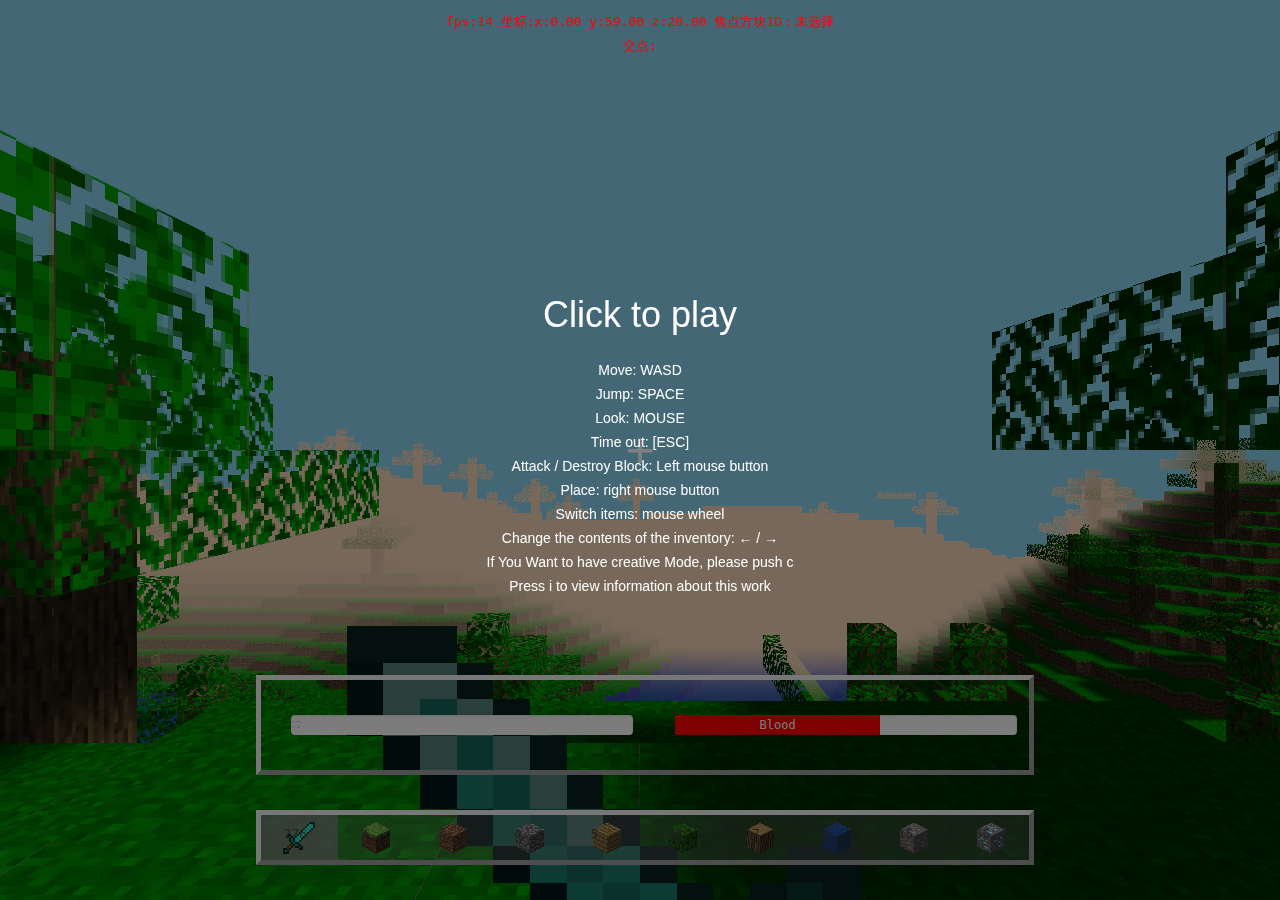
<file: Index.html>
﻿<!DOCTYPE html>

<html>
<head>
    <meta charset="utf-8">
    <meta name="viewport" content="width=device-width, user-scalable=no, minimum-scale=1.0, maximum-scale=1.0">
    <title>Minecraft-like games</title>
    <link type="text/css" rel="stylesheet" href="main.css">
    <link type="text/css" rel="stylesheet" href="css/icon.css">

    <style>
        body {
            background-color: #f0f0f0;
            color: #444;
        }

        a {
            color: red;
        }

        #blocker {
            position: absolute;
            width: 100%;
            height: 100%;
            background-color: rgba(0,0,0,0.5);
        }

        #instructions {
            width: 100%;
            height: 100%;
            display: -webkit-box;
            display: -moz-box;
            display: box;
            -webkit-box-orient: horizontal;
            -moz-box-orient: horizontal;
            box-orient: horizontal;
            -webkit-box-pack: center;
            -moz-box-pack: center;
            box-pack: center;
            -webkit-box-align: center;
            -moz-box-align: center;
            box-align: center;
            color: #ffffff;
            text-align: center;
            font-family: Arial;
            font-size: 14px;
            line-height: 24px;
            cursor: pointer;
        }

        #heart {
            width: 100%;
            height: 100%;
            display: -webkit-box;
            display: -moz-box;
            display: box;
            -webkit-box-orient: horizontal;
            -moz-box-orient: horizontal;
            box-orient: horizontal;
            -webkit-box-pack: center;
            -moz-box-pack: center;
            box-pack: center;
            -webkit-box-align: center;
            -moz-box-align: center;
            box-align: center;
            color: #ffffff;
            text-align: center;
            font-family: Arial;
            font-size: 14px;
            line-height: 24px;
            cursor: pointer;
        }

        .fatherBody {
            border-style: outset;
            border-width: 5px;
            position: absolute;
            width: 60vw;
            height: 5%;
            margin-left: calc(20vw);
            margin-top: 90vh;
            margin-bottom: 0px;
            background-color: rgba(127,127,127,0.3);
        }

        .Son {
            float: left;
            width: 10%;
            height: 100%;
            align-items: center;
            display: -webkit-flex;
        }

        .Scelected {
            float: left;
            width: 10%;
            height: 100%;
            align-items: center;
            display: -webkit-flex;
            background-color: rgba(127,127,127,0.75);
        }

        .icoAuto {
            vertical-align: middle;
            margin-left: auto;
            margin-right: auto;
            margin-top: auto;
            margin-bottom: auto;
        }

        .infoBoard {
            border-style: outset;
            border-width: 5px;
            position: absolute;
            width: 60vw;
            height: 10%;
            margin-left: calc(20vw);
            margin-top: 75vh;
            margin-bottom: 0px;
        }

        .exp {
            float: left;
            width: 50%;
            height: 100%;
            align-items: center;
            display: -webkit-flex;
        }

        .Blood {
            float: left;
            width: 50%;
            height: 100%;
            align-items: center;
            display: -webkit-flex;
        }

        .progress {
            overflow: hidden;
            height: 20px;
            margin-bottom: 20px;
            margin-top: 20px;
            margin-left: 30px;
            background-color: #f7f7f7;
            background-image: -moz-linear-gradient(top, #f5f5f5, #f9f9f9);
            background-image: -webkit-gradient(linear, 0 0, 0 100%, from(#f5f5f5), to(#f9f9f9));
            background-image: -webkit-linear-gradient(top, #f5f5f5, #f9f9f9);
            background-image: -o-linear-gradient(top, #f5f5f5, #f9f9f9);
            background-image: linear-gradient(to bottom, #f5f5f5, #f9f9f9);
            background-repeat: repeat-x;
            filter: progid:DXImageTransform.Microsoft.gradient(startColorstr='#fff5f5f5', endColorstr='#fff9f9f9', GradientType=0);
            -webkit-box-shadow: inset 0 1px 2px rgba(0, 0, 0, 0.1);
            -moz-box-shadow: inset 0 1px 2px rgba(0, 0, 0, 0.1);
            box-shadow: inset 0 1px 2px rgba(0, 0, 0, 0.1);
            -webkit-border-radius: 4px;
            -moz-border-radius: 4px;
            border-radius: 4px;
            width: 408px;
            margin-right: 12px;
        }

            .progress .bar {
                width: 0%;
                height: 100%;
                color: #ffffff;
                float: left;
                font-size: 12px;
                text-align: center;
                align-items: center;
                display: flex;
                justify-content: center;
                text-shadow: 0 -1px 0 rgba(0, 0, 0, 0.25);
                background-color: #0e90d2;
                background-image: -moz-linear-gradient(top, #149bdf, #0480be);
                background-image: -webkit-gradient(linear, 0 0, 0 100%, from(#149bdf), to(#0480be));
                background-image: -webkit-linear-gradient(top, #149bdf, #0480be);
                background-image: -o-linear-gradient(top, #149bdf, #0480be);
                background-image: linear-gradient(to bottom, #149bdf, #0480be);
                background-repeat: repeat-x;
                filter: progid:DXImageTransform.Microsoft.gradient(startColorstr='#ff149bdf', endColorstr='#ff0480be', GradientType=0);
                -webkit-box-shadow: inset 0 -1px 0 rgba(0, 0, 0, 0.15);
                -moz-box-shadow: inset 0 -1px 0 rgba(0, 0, 0, 0.15);
                box-shadow: inset 0 -1px 0 rgba(0, 0, 0, 0.15);
                -webkit-box-sizing: border-box;
                -moz-box-sizing: border-box;
                box-sizing: border-box;
                -webkit-transition: width 0.6s ease;
                -moz-transition: width 0.6s ease;
                -o-transition: width 0.6s ease;
                transition: width 0.6s ease;
            }
    </style>
</head>
<body>
    <!--<canvas id="c"></canvas>-->
    <audio src="./sounds/bgm1.mp3" style="display: none;" controls="controls" preload id="bgm1"></audio>
    <audio src="./sounds/bgm2.mp3" style="display: none;" controls="controls" preload id="bgm2"></audio>
    <audio src="./sounds/creeper.ogg" style="display: none;" controls="controls" preload id="creeper"></audio>
    <audio src="./sounds/boom.ogg" style="display: none;" controls="controls" preload id="boom"></audio>
    <audio src="./sounds/cow.ogg" style="display: none;" controls="controls" preload id="cow"></audio>
    <audio src="./sounds/pig.ogg" style="display: none;" controls="controls" preload id="pig"></audio>
    <div id="info">
        <a id="fps" target="_blank" rel="noopener">正在生成地图</a>
    </div>
    <div class="infoBoard" id="infoBoard">
        <div class="exp">
            <div class="progress">
                <div id="exp" class="bar" style="width: 60%;background:green;">Exp</div>
            </div>
        </div>
        <div class="Blood">
            <div class="progress">
                <div id="Blood" class="bar" style="width: 50%;background:red;">Blood</div>
            </div>
        </div>
    </div>
    <input id="Index" style="visibility: hidden;  position: absolute;" value="1" />
    <div class="fatherBody">
        <div id="1" class="Scelected"><div id="1-icon" class="icon items-28-276-0 icoAuto">276</div></div>
        <div id="2" class="Son"><div id="2-icon" class="icon items-28-2-0 icoAuto">2</div></div>
        <div id="3" class="Son"><div id="3-icon" class="icon items-28-3-0 icoAuto">3</div></div>
        <div id="4" class="Son"><div id="4-icon" class="icon items-28-4-0 icoAuto">4</div></div>
        <div id="5" class="Son"><div id="5-icon" class="icon items-28-5-0 icoAuto">5</div></div>
        <div id="6" class="Son"><div id="6-icon" class="icon items-28-18-0 icoAuto">18</div></div>
        <div id="7" class="Son"><div id="7-icon" class="icon items-28-17-0 icoAuto">17</div></div>
        <div id="8" class="Son"><div id="8-icon" class="icon items-28-8-0 icoAuto">8</div></div>
        <div id="9" class="Son"><div id="9-icon" class="icon items-28-15-0 icoAuto">15</div></div>
        <div id="10" class="Son"><div id="10-icon" class="icon items-28-56-0 icoAuto">56</div></div>
    </div>
    <div style="position: absolute;  width: 100%;  height: 100%; background-color: rgba(0,0,0,0,0);">
        <span id="heart" style="font-size:50px">+</span>
    </div>
    <div id="blocker">

        <div id="instructions">
            <span style="font-size:36px">Click to play</span>
            <br /><br />
            Move: WASD<br />
            Jump: SPACE<br />
            Look: MOUSE<br />
            Time out: [ESC]<br />
            Attack / Destroy Block: Left mouse button<br />
            Place: right mouse button<br />
            Switch items: mouse wheel<br />
            Change the contents of the inventory: ← / →<br />
            If You Want to have creative Mode, please push c<br />
            Press i to view information about this work
        </div>

    </div>
    <script src="js/three.js"></script>
    <!--<script src="https://threejs.org/build/three.js"></script>-->
    <script src="js/three.module.js"></script>
    <script src="js/GLTFLoader.js"></script>
    <script src="js/PointerLockControls.js"></script>
    <script src="https://ajax.googleapis.com/ajax/libs/jquery/3.5.1/jquery.min.js"></script>
    <script type="text/javascript" src="js/perlin.js"></script>
    <script src="View.js"></script>
    <script src="World.js"></script>
    <script src="Config.js"></script>
    <script src="Entity.js"></script>
    <script src="Block.js"></script>
    <script src="User.js"></script>
    <script src="GameLogic.js"></script>
    <script src="Builder.js"></script>
    <script type="text/javascript">
        function getQueryString(name) {
            var result = window.location.search.match(new RegExp("[\?\&]" + name + "=([^\&]+)", "i"));
            if (result == null || result.length < 1) {
                return "";
            }
            return result[1];
        }
        var creativeMode = false;
        if (getQueryString("mode") == "creative") {
            creativeMode = true;
            document.getElementById("instructions").innerHTML = '<span style="font-size:36px">Click to play</span>            <br /><br />            Move: WASD<br />            Jump: SPACE<br />            Look: MOUSE<br />            Time out: [ESC]<br />            Attack / Destroy Block: Left mouse button<br />            Place: right mouse button<br />            Switch items: mouse wheel<br />            Change the contents of the inventory: ← / →<br />            If You Want to have fight Mode, please push f           <br />           Press i to view information about this work';
            document.getElementById("infoBoard").style.display = "none";
        }
        //import * as THREE from './js/three.module.js';

        // 初始化
        var keys = new Array;
        var MapData = Config.GetMap();
        var BlockConfig = Config.GetBlockConfig();
        var OffsetAngle = { x: 0, y: 0, z: 0 }

        var view = new View();
        view.SetUp(0x87CEEB, THREE)
        view.EnableShadow(THREE);
        //view.LoadTexture('./textures/long/texture.png');
        view.LoadTexture('./textures/test/texture.png');
        var world = new World(MapData, view, Block.GetBlockList(BlockConfig));
        view.world = world;
        var game = new GameLogic(5, world, view, new Builder(world), function () {
            //     return player.coordinate;
            return player.Entity.position;
        }, creativeMode);


        // create an AudioListener and add it to the camera
        //var listener = new THREE.AudioListener();
        //view.scene.add(listener);

        //// create a global audio source
        //var sound = new THREE.Audio(listener);

        //// load a sound and set it as the Audio object's buffer
        //var audioLoader = new THREE.AudioLoader();
        //audioLoader.load('sounds/creeper.ogg', function (buffer) {
        //    sound.setBuffer(buffer);
        //    sound.setLoop(true);
        //    sound.setVolume(0.5);
        //    sound.play();
        //});



        //场景绘制

        function Frame() {
            view.frames++;
            requestAnimationFrame(Frame);
            view.renderer.render(view.scene, view.camera);
        }
        Frame();
        //var player = new Player("", new Coordinate(0, 64, 0), new Coordinate(0, 0, 0));
        var player = new User("Steve", { x: 0, y: 64, z: 20 }, view, world);
        game.Player = player;
        //   player.Speed = 0.1;
        var fps
        window.setInterval(function () { // 计算WebGL fps
            fps = view.frames;
            view.frames = 0;
        }, 1000);
        window.setInterval(function () { // fps
            let name = "未选择";
            let jd = "";
            let fouce = world.GetFocus();
            if (fouce != false) {
                let x = fouce.position.x;
                let y = fouce.position.y;
                let z = fouce.position.z;
                view.DrawMarkBox(x, y, z);
                let id = world.Get(x, y, z);
                name = world.Blocks.filter(b => b.id == id)[0].Name;
                jd = "x:" + fouce.rawposition.x + " y:" + fouce.rawposition.y + " z:" + fouce.rawposition.z;
            }
            else {
                if (view.show != null)
                    view.show.visible = false;
            }

            //document.getElementById("fps").innerHTML = "fps:" + fps + "  坐标:x:" + player.coordinate.x.toFixed(2) + " y:" + player.coordinate.y.toFixed(2) + " z:" + player.coordinate.z.toFixed(2) +
            //    "  焦点方块ID：" + name + "<br /> 交点:" + jd;
            document.getElementById("fps").innerHTML = "fps:" + fps + "  坐标:x:" + player.Entity.position.x.toFixed(2) + " y:" + player.Entity.position.y.toFixed(2) + " z:" + player.Entity.position.z.toFixed(2) +
                "  焦点方块ID：" + name + "<br /> 交点:" + jd;
        }, 60 / 240);

        window.setInterval(function () {
            CheckKey();
            // game.RunTicks();
            game.Main()
            document.getElementById("exp").style.cssText = "width: " +
                (player.exp / player.MaxExp) * 100
                + "%;background:green;";
            document.getElementById("Blood").style.cssText = "width: " +
                (player.blood / player.Maxblood) * 100
                + "%;background:red;";
            if (player.blood <= 0) {
                alert("You are fail!");
                //view.SetCameraCoordinate(player.coordinate);
                view.scene.remove(view.directionalLight);
                view.scene.remove(view.ambientLight);
            }
        }, 1000 / 144);


        //鼠标类

        var isDown = false;
        var mouse = new THREE.Vector2();
        mouse.x = window.innerWidth / 2;
        mouse.y = window.innerHeight / 2; // 监控鼠标
        function onMouseMove(event) {
            var X = ((event.clientX - mouse.x) / window.innerWidth);
            var Y = ((event.clientY - mouse.y) / window.innerHeight);
            mouse.x = event.clientX;
            mouse.y = event.clientY;
            //if (isDown)
            //    player.ChangePerspective((X * Math.PI) * -1, (Y * Math.PI) * -1);
        }
        window.addEventListener('mousemove', onMouseMove, false);
        var Sqr = 1;
        var bgm = 1
        function onMouseDown(event) {
            var audio = document.getElementById("bgm1");
            var audio2 = document.getElementById("bgm2");
            if (audio.paused && audio2.paused && bgm == 1) {
                audio.play();
                bgm = 2;
            }

            if (audio2.paused && audio.paused && bgm == 2) {
                audio2.play();
                bgm = 1;
            }

            if (document.getElementById(document.getElementById("Index").value + "-icon").innerHTML != "276") {
                let fouce = world.GetFocus();
                if (fouce != false) {
                    let x = fouce.position.x;
                    let y = fouce.position.y;
                    let z = fouce.position.z;
                    if (event.button == 0)
                        world.Set(x, y, z, 0);
                    if (event.button == 2) {
                        world.Set(x + fouce.normal.x, y + fouce.normal.y, z + fouce.normal.z, Sqr);
                    }
                    world.UpdateChunk(JSON.parse(fouce.ChunkName), { x: x, y: y, z: z });
                }
            } else {
                let min = { x: view.camera.position.x - 10, y: view.camera.position.y - 10, z: view.camera.position.z - 10 };
                let max = { x: view.camera.position.x + 10, y: view.camera.position.y + 10, z: view.camera.position.z + 10 };
                game.Attack(view.camera.position, min, max, 10);
                OffsetAngle.y = 1;
                //let result = game.findEntity({ x: view.camera.position.x, y: view.camera.position.y, z: view.camera.position.z }, vector);
                //if (result != null) {
                //    result.velocity.y += 4.5;
                //}
            }
            mouse.x = event.clientX;
            mouse.y = event.clientY;
            isDown = true;
            //OffsetAngle.x = Math.PI / 2;
            //player.plane.rotation.y = Math.PI;
        }
        function onMouseWheel(event) {
            if (event.deltaY > 0) {
                if (parseInt(document.getElementById("Index").value) == 10)
                    SetIcon(1, null, true);
                else
                    SetIcon(parseInt(document.getElementById("Index").value) + 1, null, true);
            }
            else {
                if (parseInt(document.getElementById("Index").value) == 1)
                    SetIcon(10, null, true);
                else
                    SetIcon(parseInt(document.getElementById("Index").value) - 1, null, true);
            }
            if (document.getElementById("Index").value == 1)
                player.plane.visible = true;
            else
                player.plane.visible = false;
        }
        window.addEventListener("wheel", onMouseWheel);
        window.addEventListener('mousedown', onMouseDown, false);
        function onMouseUp(event) {
            isDown = false;
            player.plane.rotation.y = 0;
            OffsetAngle.y = 0;
        }
        window.addEventListener('mouseup', onMouseUp, false);

        /**
         *
         * @param {number} index
         * @param {number} id
         * @param {boolean} isFocus
         */
        function SetIcon(index, id, isFocus) {
            if (isFocus) {
                document.getElementById(parseInt(document.getElementById("Index").value)).className = "Son";
                document.getElementById(index).className = "Scelected";
                document.getElementById("Index").value = index;
            }
            else
                document.getElementById(index + "-icon").className = "icon items-28-" + id + "-0 icoAuto";
            Sqr = parseInt(document.getElementById(document.getElementById("Index").value + "-icon").innerHTML);
        }

        // 方向控制

        var controls = new PointerLockControls(view.camera, document.body);
        var blocker = document.getElementById('blocker');
        var instructions = document.getElementById('instructions');
        instructions.addEventListener('click', function () {

            controls.lock();

        }, false);
        controls.addEventListener('lock', function () {

            instructions.style.display = 'none';
            blocker.style.display = 'none';

        });
        controls.addEventListener('unlock', function () {

            blocker.style.display = 'block';
            instructions.style.display = '';

        });
        view.scene.add(controls.getObject());

        var ItemList = 0;

        function CheckKey() { // 按键监听
            var vector = new THREE.Vector3();
            view.camera.getWorldDirection(vector);
            let hasDown = false;
            if (isKeyDown(87)) { // w
                player.Move("before", vector);
                hasDown = true;
            }
            if (isKeyDown(83)) { // s
                player.Move("back", vector);
                hasDown = true;
                // player.coordinate.z -= 1;
            }
            if (isKeyDown(65)) { // a
                //mapData.Move("left");
                hasDown = true;
                player.Move("left", vector);
            }
            if (isKeyDown(68)) { // d
                //mapData.Move("right");
                player.Move("right", vector);
                hasDown = true;
            }
            if (isKeyDown(16)) {
                player.Move("down", vector);
                hasDown = true;
            }
            if (isKeyDown(32)) {
                player.Move("up", vector);
                hasDown = true;
            }
            if (!hasDown) {
                player.Stop();
            }
        }

        function isKeyDown(keycode) {
            if (keys[keycode] == "down")
                return true;
            else
                return false;
        }

        function onDocumentKeyDown(e) {
            var keycode = e.which;
            keys[keycode] = "down";
            if (keycode == 39)
                if (ItemList >= 0) {
                    let setp = 0;
                    for (let x = ItemList * 9; x < (ItemList + 1) * 9 && x < BlockConfig.length; x++) {
                        let item = BlockConfig[x];
                        document.getElementById((x - (ItemList * 9) + 2) + "-icon").className = "icon items-28-" + item.id + "-0 icoAuto";
                        document.getElementById((x - (ItemList * 9) + 2) + "-icon").innerHTML = item.id;
                        setp = 1;
                    }
                    ItemList += setp;
                }
            if (keycode == 37)
                if (ItemList >= 0) {
                    let setp = 0;
                    for (let x = ItemList * 9; x < (ItemList + 1) * 9 && x < BlockConfig.length; x++) {
                        let item = BlockConfig[x];
                        document.getElementById((x - (ItemList * 9) + 2) + "-icon").className = "icon items-28-" + item.id + "-0 icoAuto";
                        document.getElementById((x - (ItemList * 9) + 2) + "-icon").innerHTML = item.id;
                        setp = 1;
                    }
                    if (ItemList > 0)
                        ItemList -= setp;
                }
            if (keycode == 67)
                if (window.confirm('Confirm to switch to creative mode?')) {
                    window.location.href = window.location.href + "?mode=creative"; url.split('?');
                    return true;
                } else {
                    //alert("取消");
                    return false;
                }
            if (keycode == 70)
                if (window.confirm('Confirm to switch to fight mode?')) {
                    window.location.href = window.location.href.split('?')[0];
                    return true;
                } else {
                    //alert("取消");
                    return false;
                }
            if (keycode == 73) {
                alert("Jump to info page soon");
                window.location.href = "info.html"
            }
        }

        function onDocumentKeyUp(e) {
            var keycode = e.which;
            keys[keycode] = null;
        }
        document.addEventListener("keydown", onDocumentKeyDown, false);
        document.addEventListener("keyup", onDocumentKeyUp, false);
    </script>
</body>
</html>
</file>
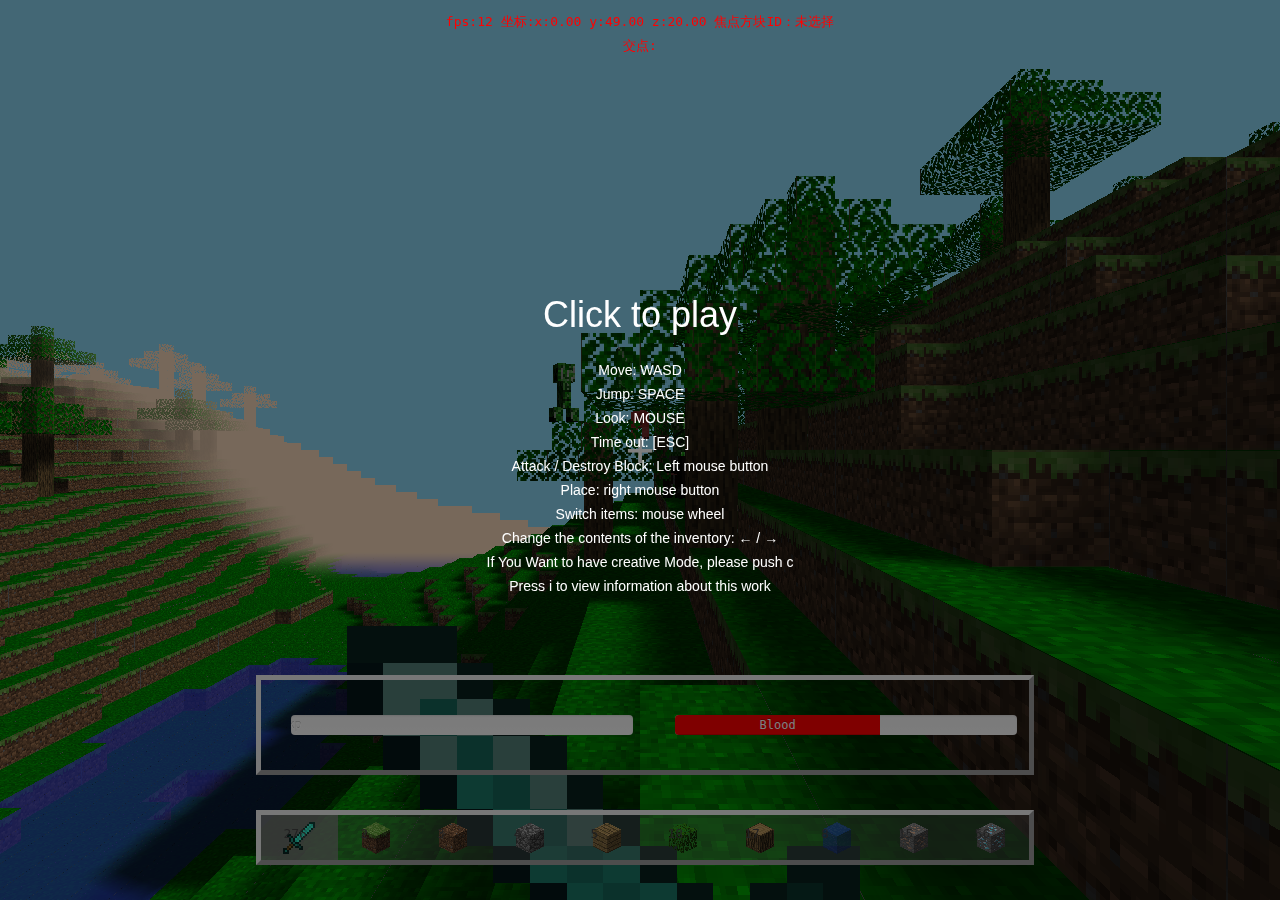
<file: index.html>
﻿<!DOCTYPE html>

<html>
<head>
    <meta charset="utf-8">
    <meta name="viewport" content="width=device-width, user-scalable=no, minimum-scale=1.0, maximum-scale=1.0">
    <title>Minecraft-like games</title>
    <link type="text/css" rel="stylesheet" href="main.css">
    <link type="text/css" rel="stylesheet" href="css/icon.css">

    <style>
        body {
            background-color: #f0f0f0;
            color: #444;
        }

        a {
            color: red;
        }

        #blocker {
            position: absolute;
            width: 100%;
            height: 100%;
            background-color: rgba(0,0,0,0.5);
        }

        #instructions {
            width: 100%;
            height: 100%;
            display: -webkit-box;
            display: -moz-box;
            display: box;
            -webkit-box-orient: horizontal;
            -moz-box-orient: horizontal;
            box-orient: horizontal;
            -webkit-box-pack: center;
            -moz-box-pack: center;
            box-pack: center;
            -webkit-box-align: center;
            -moz-box-align: center;
            box-align: center;
            color: #ffffff;
            text-align: center;
            font-family: Arial;
            font-size: 14px;
            line-height: 24px;
            cursor: pointer;
        }

        #heart {
            width: 100%;
            height: 100%;
            display: -webkit-box;
            display: -moz-box;
            display: box;
            -webkit-box-orient: horizontal;
            -moz-box-orient: horizontal;
            box-orient: horizontal;
            -webkit-box-pack: center;
            -moz-box-pack: center;
            box-pack: center;
            -webkit-box-align: center;
            -moz-box-align: center;
            box-align: center;
            color: #ffffff;
            text-align: center;
            font-family: Arial;
            font-size: 14px;
            line-height: 24px;
            cursor: pointer;
        }

        .fatherBody {
            border-style: outset;
            border-width: 5px;
            position: absolute;
            width: 60vw;
            height: 5%;
            margin-left: calc(20vw);
            margin-top: 90vh;
            margin-bottom: 0px;
            background-color: rgba(127,127,127,0.3);
        }

        .Son {
            float: left;
            width: 10%;
            height: 100%;
            align-items: center;
            display: -webkit-flex;
        }

        .Scelected {
            float: left;
            width: 10%;
            height: 100%;
            align-items: center;
            display: -webkit-flex;
            background-color: rgba(127,127,127,0.75);
        }

        .icoAuto {
            vertical-align: middle;
            margin-left: auto;
            margin-right: auto;
            margin-top: auto;
            margin-bottom: auto;
        }

        .infoBoard {
            border-style: outset;
            border-width: 5px;
            position: absolute;
            width: 60vw;
            height: 10%;
            margin-left: calc(20vw);
            margin-top: 75vh;
            margin-bottom: 0px;
        }

        .exp {
            float: left;
            width: 50%;
            height: 100%;
            align-items: center;
            display: -webkit-flex;
        }

        .Blood {
            float: left;
            width: 50%;
            height: 100%;
            align-items: center;
            display: -webkit-flex;
        }

        .progress {
            overflow: hidden;
            height: 20px;
            margin-bottom: 20px;
            margin-top: 20px;
            margin-left: 30px;
            background-color: #f7f7f7;
            background-image: -moz-linear-gradient(top, #f5f5f5, #f9f9f9);
            background-image: -webkit-gradient(linear, 0 0, 0 100%, from(#f5f5f5), to(#f9f9f9));
            background-image: -webkit-linear-gradient(top, #f5f5f5, #f9f9f9);
            background-image: -o-linear-gradient(top, #f5f5f5, #f9f9f9);
            background-image: linear-gradient(to bottom, #f5f5f5, #f9f9f9);
            background-repeat: repeat-x;
            filter: progid:DXImageTransform.Microsoft.gradient(startColorstr='#fff5f5f5', endColorstr='#fff9f9f9', GradientType=0);
            -webkit-box-shadow: inset 0 1px 2px rgba(0, 0, 0, 0.1);
            -moz-box-shadow: inset 0 1px 2px rgba(0, 0, 0, 0.1);
            box-shadow: inset 0 1px 2px rgba(0, 0, 0, 0.1);
            -webkit-border-radius: 4px;
            -moz-border-radius: 4px;
            border-radius: 4px;
            width: 408px;
            margin-right: 12px;
        }

            .progress .bar {
                width: 0%;
                height: 100%;
                color: #ffffff;
                float: left;
                font-size: 12px;
                text-align: center;
                align-items: center;
                display: flex;
                justify-content: center;
                text-shadow: 0 -1px 0 rgba(0, 0, 0, 0.25);
                background-color: #0e90d2;
                background-image: -moz-linear-gradient(top, #149bdf, #0480be);
                background-image: -webkit-gradient(linear, 0 0, 0 100%, from(#149bdf), to(#0480be));
                background-image: -webkit-linear-gradient(top, #149bdf, #0480be);
                background-image: -o-linear-gradient(top, #149bdf, #0480be);
                background-image: linear-gradient(to bottom, #149bdf, #0480be);
                background-repeat: repeat-x;
                filter: progid:DXImageTransform.Microsoft.gradient(startColorstr='#ff149bdf', endColorstr='#ff0480be', GradientType=0);
                -webkit-box-shadow: inset 0 -1px 0 rgba(0, 0, 0, 0.15);
                -moz-box-shadow: inset 0 -1px 0 rgba(0, 0, 0, 0.15);
                box-shadow: inset 0 -1px 0 rgba(0, 0, 0, 0.15);
                -webkit-box-sizing: border-box;
                -moz-box-sizing: border-box;
                box-sizing: border-box;
                -webkit-transition: width 0.6s ease;
                -moz-transition: width 0.6s ease;
                -o-transition: width 0.6s ease;
                transition: width 0.6s ease;
            }
    </style>
</head>
<body>
    <!--<canvas id="c"></canvas>-->
    <audio src="./sounds/bgm1.mp3" style="display: none;" controls="controls" preload id="bgm1"></audio>
    <audio src="./sounds/bgm2.mp3" style="display: none;" controls="controls" preload id="bgm2"></audio>
    <audio src="./sounds/creeper.ogg" style="display: none;" controls="controls" preload id="creeper"></audio>
    <audio src="./sounds/boom.ogg" style="display: none;" controls="controls" preload id="boom"></audio>
    <audio src="./sounds/cow.ogg" style="display: none;" controls="controls" preload id="cow"></audio>
    <audio src="./sounds/pig.ogg" style="display: none;" controls="controls" preload id="pig"></audio>
    <div id="info">
        <a id="fps" target="_blank" rel="noopener">正在生成地图</a>
    </div>
    <div class="infoBoard" id="infoBoard">
        <div class="exp">
            <div class="progress">
                <div id="exp" class="bar" style="width: 60%;background:green;">Exp</div>
            </div>
        </div>
        <div class="Blood">
            <div class="progress">
                <div id="Blood" class="bar" style="width: 50%;background:red;">Blood</div>
            </div>
        </div>
    </div>
    <input id="Index" style="visibility: hidden;  position: absolute;" value="1" />
    <div class="fatherBody">
        <div id="1" class="Scelected"><div id="1-icon" class="icon items-28-276-0 icoAuto">276</div></div>
        <div id="2" class="Son"><div id="2-icon" class="icon items-28-2-0 icoAuto">2</div></div>
        <div id="3" class="Son"><div id="3-icon" class="icon items-28-3-0 icoAuto">3</div></div>
        <div id="4" class="Son"><div id="4-icon" class="icon items-28-4-0 icoAuto">4</div></div>
        <div id="5" class="Son"><div id="5-icon" class="icon items-28-5-0 icoAuto">5</div></div>
        <div id="6" class="Son"><div id="6-icon" class="icon items-28-18-0 icoAuto">18</div></div>
        <div id="7" class="Son"><div id="7-icon" class="icon items-28-17-0 icoAuto">17</div></div>
        <div id="8" class="Son"><div id="8-icon" class="icon items-28-8-0 icoAuto">8</div></div>
        <div id="9" class="Son"><div id="9-icon" class="icon items-28-15-0 icoAuto">15</div></div>
        <div id="10" class="Son"><div id="10-icon" class="icon items-28-56-0 icoAuto">56</div></div>
    </div>
    <div style="position: absolute;  width: 100%;  height: 100%; background-color: rgba(0,0,0,0,0);">
        <span id="heart" style="font-size:50px">+</span>
    </div>
    <div id="blocker">

        <div id="instructions">
            <span style="font-size:36px">Click to play</span>
            <br /><br />
            Move: WASD<br />
            Jump: SPACE<br />
            Look: MOUSE<br />
            Time out: [ESC]<br />
            Attack / Destroy Block: Left mouse button<br />
            Place: right mouse button<br />
            Switch items: mouse wheel<br />
            Change the contents of the inventory: ← / →<br />
            If You Want to have creative Mode, please push c<br />
            Press i to view information about this work
        </div>

    </div>
    <script src="js/three.js"></script>
    <!--<script src="https://threejs.org/build/three.js"></script>-->
    <script src="js/three.module.js"></script>
    <script src="js/GLTFLoader.js"></script>
    <script src="js/PointerLockControls.js"></script>
    <script src="https://ajax.googleapis.com/ajax/libs/jquery/3.5.1/jquery.min.js"></script>
    <script type="text/javascript" src="js/perlin.js"></script>
    <script src="View.js"></script>
    <script src="World.js"></script>
    <script src="Config.js"></script>
    <script src="Entity.js"></script>
    <script src="Block.js"></script>
    <script src="User.js"></script>
    <script src="GameLogic.js"></script>
    <script src="Builder.js"></script>
    <script type="text/javascript">
        function getQueryString(name) {
            var result = window.location.search.match(new RegExp("[\?\&]" + name + "=([^\&]+)", "i"));
            if (result == null || result.length < 1) {
                return "";
            }
            return result[1];
        }
        var creativeMode = false;
        if (getQueryString("mode") == "creative") {
            creativeMode = true;
            document.getElementById("instructions").innerHTML = '<span style="font-size:36px">Click to play</span>            <br /><br />            Move: WASD<br />            Jump: SPACE<br />            Look: MOUSE<br />            Time out: [ESC]<br />            Attack / Destroy Block: Left mouse button<br />            Place: right mouse button<br />            Switch items: mouse wheel<br />            Change the contents of the inventory: ← / →<br />            If You Want to have fight Mode, please push f           <br />           Press i to view information about this work';
            document.getElementById("infoBoard").style.display = "none";
        }
        //import * as THREE from './js/three.module.js';

        // 初始化
        var keys = new Array;
        var MapData = Config.GetMap();
        var BlockConfig = Config.GetBlockConfig();
        var OffsetAngle = { x: 0, y: 0, z: 0 }

        var view = new View();
        view.SetUp(0x87CEEB, THREE)
        view.EnableShadow(THREE);
        //view.LoadTexture('./textures/long/texture.png');
        view.LoadTexture('./textures/test/texture.png');
        var world = new World(MapData, view, Block.GetBlockList(BlockConfig));
        view.world = world;
        var game = new GameLogic(5, world, view, new Builder(world), function () {
            //     return player.coordinate;
            return player.Entity.position;
        }, creativeMode);


        // create an AudioListener and add it to the camera
        //var listener = new THREE.AudioListener();
        //view.scene.add(listener);

        //// create a global audio source
        //var sound = new THREE.Audio(listener);

        //// load a sound and set it as the Audio object's buffer
        //var audioLoader = new THREE.AudioLoader();
        //audioLoader.load('sounds/creeper.ogg', function (buffer) {
        //    sound.setBuffer(buffer);
        //    sound.setLoop(true);
        //    sound.setVolume(0.5);
        //    sound.play();
        //});



        //场景绘制

        function Frame() {
            view.frames++;
            requestAnimationFrame(Frame);
            view.renderer.render(view.scene, view.camera);
        }
        Frame();
        //var player = new Player("", new Coordinate(0, 64, 0), new Coordinate(0, 0, 0));
        var player = new User("Steve", { x: 0, y: 64, z: 20 }, view, world);
        game.Player = player;
        //   player.Speed = 0.1;
        var fps
        window.setInterval(function () { // 计算WebGL fps
            fps = view.frames;
            view.frames = 0;
        }, 1000);
        window.setInterval(function () { // fps
            let name = "未选择";
            let jd = "";
            let fouce = world.GetFocus();
            if (fouce != false) {
                let x = fouce.position.x;
                let y = fouce.position.y;
                let z = fouce.position.z;
                view.DrawMarkBox(x, y, z);
                let id = world.Get(x, y, z);
                name = world.Blocks.filter(b => b.id == id)[0].Name;
                jd = "x:" + fouce.rawposition.x + " y:" + fouce.rawposition.y + " z:" + fouce.rawposition.z;
            }
            else {
                if (view.show != null)
                    view.show.visible = false;
            }

            //document.getElementById("fps").innerHTML = "fps:" + fps + "  坐标:x:" + player.coordinate.x.toFixed(2) + " y:" + player.coordinate.y.toFixed(2) + " z:" + player.coordinate.z.toFixed(2) +
            //    "  焦点方块ID：" + name + "<br /> 交点:" + jd;
            document.getElementById("fps").innerHTML = "fps:" + fps + "  坐标:x:" + player.Entity.position.x.toFixed(2) + " y:" + player.Entity.position.y.toFixed(2) + " z:" + player.Entity.position.z.toFixed(2) +
                "  焦点方块ID：" + name + "<br /> 交点:" + jd;
        }, 60 / 240);

        window.setInterval(function () {
            CheckKey();
            // game.RunTicks();
            game.Main()
            document.getElementById("exp").style.cssText = "width: " +
                (player.exp / player.MaxExp) * 100
                + "%;background:green;";
            document.getElementById("Blood").style.cssText = "width: " +
                (player.blood / player.Maxblood) * 100
                + "%;background:red;";
            if (player.blood <= 0) {
                alert("You are fail!");
                //view.SetCameraCoordinate(player.coordinate);
                view.scene.remove(view.directionalLight);
                view.scene.remove(view.ambientLight);
            }
        }, 1000 / 144);


        //鼠标类

        var isDown = false;
        var mouse = new THREE.Vector2();
        mouse.x = window.innerWidth / 2;
        mouse.y = window.innerHeight / 2; // 监控鼠标
        function onMouseMove(event) {
            var X = ((event.clientX - mouse.x) / window.innerWidth);
            var Y = ((event.clientY - mouse.y) / window.innerHeight);
            mouse.x = event.clientX;
            mouse.y = event.clientY;
            //if (isDown)
            //    player.ChangePerspective((X * Math.PI) * -1, (Y * Math.PI) * -1);
        }
        window.addEventListener('mousemove', onMouseMove, false);
        var Sqr = 1;
        var bgm = 1
        function onMouseDown(event) {
            var audio = document.getElementById("bgm1");
            var audio2 = document.getElementById("bgm2");
            if (audio.paused && audio2.paused && bgm == 1) {
                audio.play();
                bgm = 2;
            }

            if (audio2.paused && audio.paused && bgm == 2) {
                audio2.play();
                bgm = 1;
            }

            if (document.getElementById(document.getElementById("Index").value + "-icon").innerHTML != "276") {
                let fouce = world.GetFocus();
                if (fouce != false) {
                    let x = fouce.position.x;
                    let y = fouce.position.y;
                    let z = fouce.position.z;
                    if (event.button == 0)
                        world.Set(x, y, z, 0);
                    if (event.button == 2) {
                        world.Set(x + fouce.normal.x, y + fouce.normal.y, z + fouce.normal.z, Sqr);
                    }
                    world.UpdateChunk(JSON.parse(fouce.ChunkName), { x: x, y: y, z: z });
                }
            } else {
                let min = { x: view.camera.position.x - 10, y: view.camera.position.y - 10, z: view.camera.position.z - 10 };
                let max = { x: view.camera.position.x + 10, y: view.camera.position.y + 10, z: view.camera.position.z + 10 };
                game.Attack(view.camera.position, min, max, 10);
                OffsetAngle.y = 1;
                //let result = game.findEntity({ x: view.camera.position.x, y: view.camera.position.y, z: view.camera.position.z }, vector);
                //if (result != null) {
                //    result.velocity.y += 4.5;
                //}
            }
            mouse.x = event.clientX;
            mouse.y = event.clientY;
            isDown = true;
            //OffsetAngle.x = Math.PI / 2;
            //player.plane.rotation.y = Math.PI;
        }
        function onMouseWheel(event) {
            if (event.deltaY > 0) {
                if (parseInt(document.getElementById("Index").value) == 10)
                    SetIcon(1, null, true);
                else
                    SetIcon(parseInt(document.getElementById("Index").value) + 1, null, true);
            }
            else {
                if (parseInt(document.getElementById("Index").value) == 1)
                    SetIcon(10, null, true);
                else
                    SetIcon(parseInt(document.getElementById("Index").value) - 1, null, true);
            }
            if (document.getElementById("Index").value == 1)
                player.plane.visible = true;
            else
                player.plane.visible = false;
        }
        window.addEventListener("wheel", onMouseWheel);
        window.addEventListener('mousedown', onMouseDown, false);
        function onMouseUp(event) {
            isDown = false;
            player.plane.rotation.y = 0;
            OffsetAngle.y = 0;
        }
        window.addEventListener('mouseup', onMouseUp, false);

        /**
         *
         * @param {number} index
         * @param {number} id
         * @param {boolean} isFocus
         */
        function SetIcon(index, id, isFocus) {
            if (isFocus) {
                document.getElementById(parseInt(document.getElementById("Index").value)).className = "Son";
                document.getElementById(index).className = "Scelected";
                document.getElementById("Index").value = index;
            }
            else
                document.getElementById(index + "-icon").className = "icon items-28-" + id + "-0 icoAuto";
            Sqr = parseInt(document.getElementById(document.getElementById("Index").value + "-icon").innerHTML);
        }

        // 方向控制

        var controls = new PointerLockControls(view.camera, document.body);
        var blocker = document.getElementById('blocker');
        var instructions = document.getElementById('instructions');
        instructions.addEventListener('click', function () {

            controls.lock();

        }, false);
        controls.addEventListener('lock', function () {

            instructions.style.display = 'none';
            blocker.style.display = 'none';

        });
        controls.addEventListener('unlock', function () {

            blocker.style.display = 'block';
            instructions.style.display = '';

        });
        view.scene.add(controls.getObject());

        var ItemList = 0;

        function CheckKey() { // 按键监听
            var vector = new THREE.Vector3();
            view.camera.getWorldDirection(vector);
            let hasDown = false;
            if (isKeyDown(87)) { // w
                player.Move("before", vector);
                hasDown = true;
            }
            if (isKeyDown(83)) { // s
                player.Move("back", vector);
                hasDown = true;
                // player.coordinate.z -= 1;
            }
            if (isKeyDown(65)) { // a
                //mapData.Move("left");
                hasDown = true;
                player.Move("left", vector);
            }
            if (isKeyDown(68)) { // d
                //mapData.Move("right");
                player.Move("right", vector);
                hasDown = true;
            }
            if (isKeyDown(16)) {
                player.Move("down", vector);
                hasDown = true;
            }
            if (isKeyDown(32)) {
                player.Move("up", vector);
                hasDown = true;
            }
            if (!hasDown) {
                player.Stop();
            }
        }

        function isKeyDown(keycode) {
            if (keys[keycode] == "down")
                return true;
            else
                return false;
        }

        function onDocumentKeyDown(e) {
            var keycode = e.which;
            keys[keycode] = "down";
            if (keycode == 39)
                if (ItemList >= 0) {
                    let setp = 0;
                    for (let x = ItemList * 9; x < (ItemList + 1) * 9 && x < BlockConfig.length; x++) {
                        let item = BlockConfig[x];
                        document.getElementById((x - (ItemList * 9) + 2) + "-icon").className = "icon items-28-" + item.id + "-0 icoAuto";
                        document.getElementById((x - (ItemList * 9) + 2) + "-icon").innerHTML = item.id;
                        setp = 1;
                    }
                    ItemList += setp;
                }
            if (keycode == 37)
                if (ItemList >= 0) {
                    let setp = 0;
                    for (let x = ItemList * 9; x < (ItemList + 1) * 9 && x < BlockConfig.length; x++) {
                        let item = BlockConfig[x];
                        document.getElementById((x - (ItemList * 9) + 2) + "-icon").className = "icon items-28-" + item.id + "-0 icoAuto";
                        document.getElementById((x - (ItemList * 9) + 2) + "-icon").innerHTML = item.id;
                        setp = 1;
                    }
                    if (ItemList > 0)
                        ItemList -= setp;
                }
            if (keycode == 67)
                if (window.confirm('Confirm to switch to creative mode?')) {
                    window.location.href = window.location.href + "?mode=creative"; url.split('?');
                    return true;
                } else {
                    //alert("取消");
                    return false;
                }
            if (keycode == 70)
                if (window.confirm('Confirm to switch to fight mode?')) {
                    window.location.href = window.location.href.split('?')[0];
                    return true;
                } else {
                    //alert("取消");
                    return false;
                }
            if (keycode == 73) {
                alert("Jump to info page soon");
                window.location.href = "info.html"
            }
        }

        function onDocumentKeyUp(e) {
            var keycode = e.which;
            keys[keycode] = null;
        }
        document.addEventListener("keydown", onDocumentKeyDown, false);
        document.addEventListener("keyup", onDocumentKeyUp, false);
    </script>
</body>
</html>
</file>
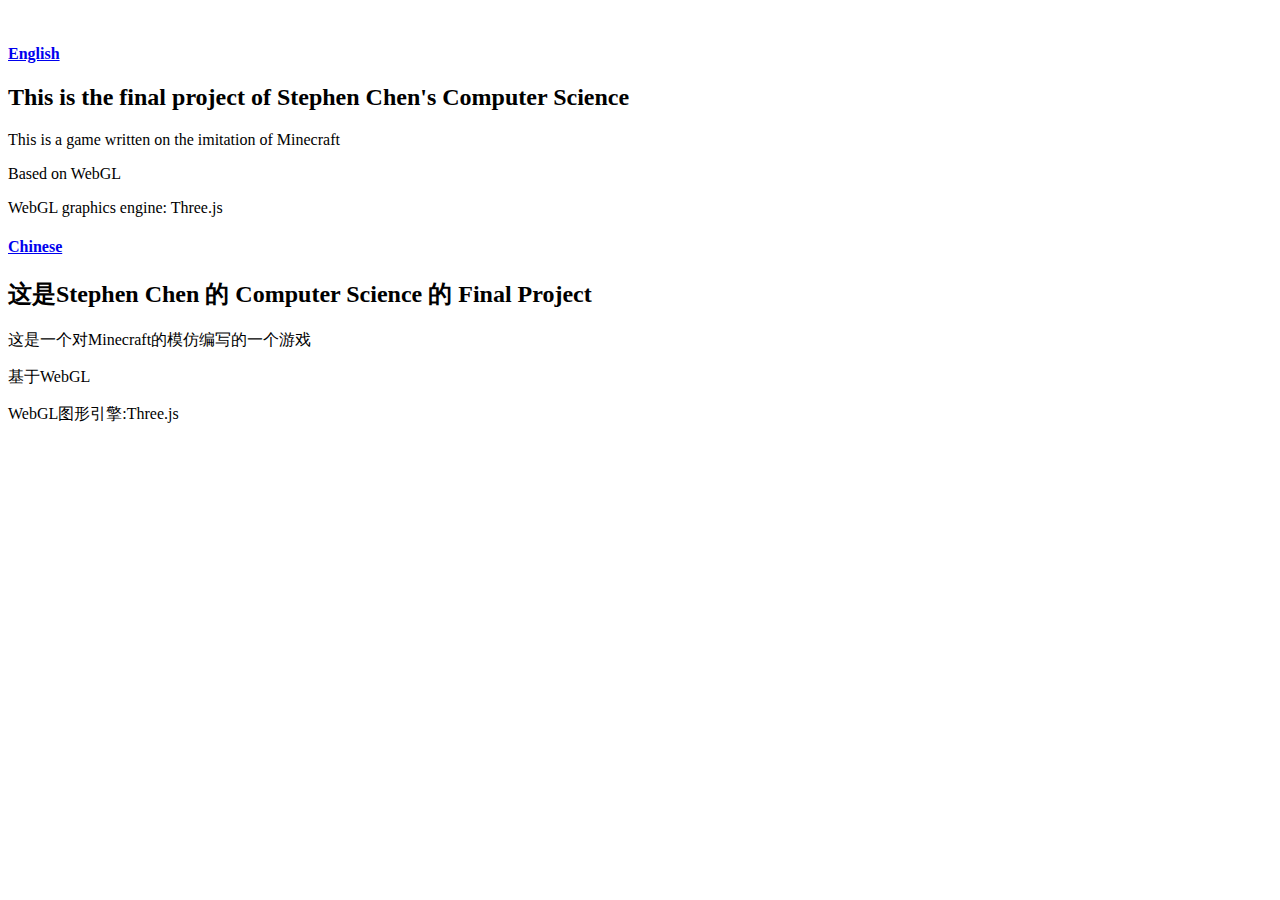
<file: info.html>
﻿<!DOCTYPE html>

<html xmlns="http://www.w3.org/1999/xhtml">
<head>
    <meta charset="utf-8" />
    <!-- 新 Bootstrap 核心 CSS 文件 -->
    <link href="https://cdn.staticfile.org/twitter-bootstrap/3.3.7/css/bootstrap.min.css" rel="stylesheet">

    <!-- jQuery文件。务必在bootstrap.min.js 之前引入 -->
    <script src="https://cdn.staticfile.org/jquery/2.1.1/jquery.min.js"></script>

    <!-- 最新的 Bootstrap 核心 JavaScript 文件 -->
    <script src="https://cdn.staticfile.org/twitter-bootstrap/3.3.7/js/bootstrap.min.js"></script>
    <title></title>
</head>
<body>
    <div class="container" style="margin-top:5vh">
        <div class="row clearfix">
            <div class="col-md-1 column">
            </div>
            <div class="col-md-10 column">
                <div class="panel-group" id="accordion">
                    <div class="panel panel-default">
                        <div class="panel-heading">
                            <h4 class="panel-title">
                                <a data-toggle="collapse" data-parent="#accordion"
                                   href="#collapseOne">
                                    English
                                </a>
                            </h4>
                        </div>
                        <div id="collapseOne" class="panel-collapse collapse in">
                            <div class="panel-body">
                                <div class="jumbotron">
                                    <h2>
                                        This is the final project of Stephen Chen's Computer Science
                                    </h2>
                                    <p>
                                        This is a game written on the imitation of Minecraft
                                    </p>
                                    <p>
                                        Based on WebGL
                                    </p>
                                    <p>
                                        WebGL graphics engine: Three.js
                                    </p>
                                </div>
                            </div>
                        </div>
                    </div>
                    <div class="panel panel-default">
                        <div class="panel-heading">
                            <h4 class="panel-title">
                                <a data-toggle="collapse" data-parent="#accordion"
                                   href="#collapseTwo">
                                    Chinese
                                </a>
                            </h4>
                        </div>
                        <div id="collapseTwo" class="panel-collapse collapse">
                            <div class="panel-body">
                                <div class="jumbotron">
                                    <h2>
                                        这是Stephen Chen 的 Computer Science 的 Final Project
                                    </h2>
                                    <p>
                                        这是一个对Minecraft的模仿编写的一个游戏
                                    </p>
                                    <p>
                                        基于WebGL
                                    </p>	<p>
                                        WebGL图形引擎:Three.js
                                    </p>
                                </div>
                            </div>
                        </div>
                    </div>
                </div>
            </div>
            <div class="col-md-1 column">
            </div>
        </div>
    </div>

</body>
</html>
</file>
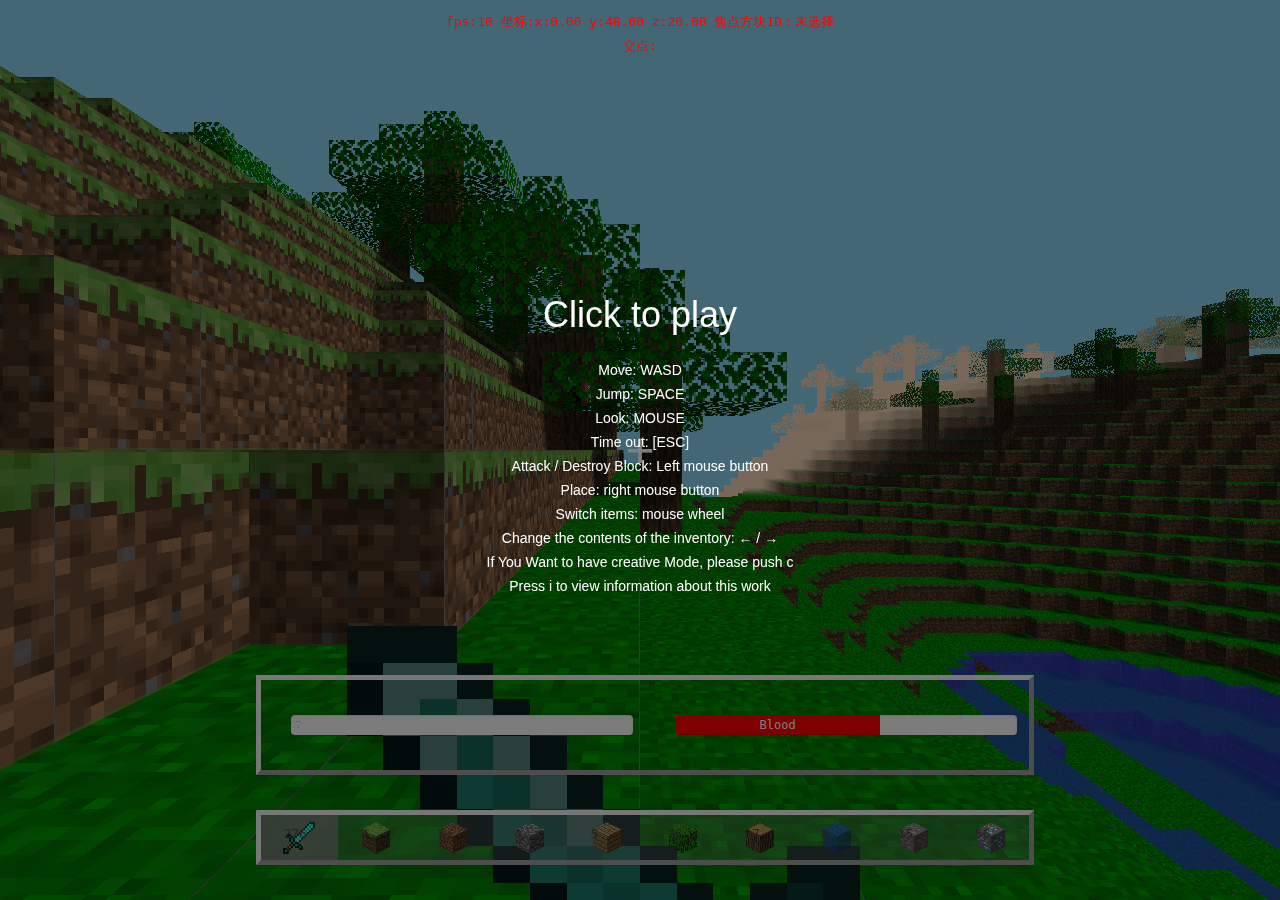
<file: UnitTest.html>
﻿<!DOCTYPE html>

<html>
<head>
    <meta charset="utf-8">
    <meta name="viewport" content="width=device-width, user-scalable=no, minimum-scale=1.0, maximum-scale=1.0">
    <title>Minecraft-like games</title>
    <link type="text/css" rel="stylesheet" href="main.css">
    <link type="text/css" rel="stylesheet" href="css/icon.css">

    <style>
        body {
            background-color: #f0f0f0;
            color: #444;
        }

        a {
            color: red;
        }

        #blocker {
            position: absolute;
            width: 100%;
            height: 100%;
            background-color: rgba(0,0,0,0.5);
        }

        #instructions {
            width: 100%;
            height: 100%;
            display: -webkit-box;
            display: -moz-box;
            display: box;
            -webkit-box-orient: horizontal;
            -moz-box-orient: horizontal;
            box-orient: horizontal;
            -webkit-box-pack: center;
            -moz-box-pack: center;
            box-pack: center;
            -webkit-box-align: center;
            -moz-box-align: center;
            box-align: center;
            color: #ffffff;
            text-align: center;
            font-family: Arial;
            font-size: 14px;
            line-height: 24px;
            cursor: pointer;
        }

        #heart {
            width: 100%;
            height: 100%;
            display: -webkit-box;
            display: -moz-box;
            display: box;
            -webkit-box-orient: horizontal;
            -moz-box-orient: horizontal;
            box-orient: horizontal;
            -webkit-box-pack: center;
            -moz-box-pack: center;
            box-pack: center;
            -webkit-box-align: center;
            -moz-box-align: center;
            box-align: center;
            color: #ffffff;
            text-align: center;
            font-family: Arial;
            font-size: 14px;
            line-height: 24px;
            cursor: pointer;
        }

        .fatherBody {
            border-style: outset;
            border-width: 5px;
            position: absolute;
            width: 60vw;
            height: 5%;
            margin-left: calc(20vw);
            margin-top: 90vh;
            margin-bottom: 0px;
            background-color: rgba(127,127,127,0.3);
        }

        .Son {
            float: left;
            width: 10%;
            height: 100%;
            align-items: center;
            display: -webkit-flex;
        }

        .Scelected {
            float: left;
            width: 10%;
            height: 100%;
            align-items: center;
            display: -webkit-flex;
            background-color: rgba(127,127,127,0.75);
        }

        .icoAuto {
            vertical-align: middle;
            margin-left: auto;
            margin-right: auto;
            margin-top: auto;
            margin-bottom: auto;
        }

        .infoBoard {
            border-style: outset;
            border-width: 5px;
            position: absolute;
            width: 60vw;
            height: 10%;
            margin-left: calc(20vw);
            margin-top: 75vh;
            margin-bottom: 0px;
        }

        .exp {
            float: left;
            width: 50%;
            height: 100%;
            align-items: center;
            display: -webkit-flex;
        }

        .Blood {
            float: left;
            width: 50%;
            height: 100%;
            align-items: center;
            display: -webkit-flex;
        }

        .progress {
            overflow: hidden;
            height: 20px;
            margin-bottom: 20px;
            margin-top: 20px;
            margin-left: 30px;
            background-color: #f7f7f7;
            background-image: -moz-linear-gradient(top, #f5f5f5, #f9f9f9);
            background-image: -webkit-gradient(linear, 0 0, 0 100%, from(#f5f5f5), to(#f9f9f9));
            background-image: -webkit-linear-gradient(top, #f5f5f5, #f9f9f9);
            background-image: -o-linear-gradient(top, #f5f5f5, #f9f9f9);
            background-image: linear-gradient(to bottom, #f5f5f5, #f9f9f9);
            background-repeat: repeat-x;
            filter: progid:DXImageTransform.Microsoft.gradient(startColorstr='#fff5f5f5', endColorstr='#fff9f9f9', GradientType=0);
            -webkit-box-shadow: inset 0 1px 2px rgba(0, 0, 0, 0.1);
            -moz-box-shadow: inset 0 1px 2px rgba(0, 0, 0, 0.1);
            box-shadow: inset 0 1px 2px rgba(0, 0, 0, 0.1);
            -webkit-border-radius: 4px;
            -moz-border-radius: 4px;
            border-radius: 4px;
            width: 408px;
            margin-right: 12px;
        }

            .progress .bar {
                width: 0%;
                height: 100%;
                color: #ffffff;
                float: left;
                font-size: 12px;
                text-align: center;
                align-items: center;
                display: flex;
                justify-content: center;
                text-shadow: 0 -1px 0 rgba(0, 0, 0, 0.25);
                background-color: #0e90d2;
                background-image: -moz-linear-gradient(top, #149bdf, #0480be);
                background-image: -webkit-gradient(linear, 0 0, 0 100%, from(#149bdf), to(#0480be));
                background-image: -webkit-linear-gradient(top, #149bdf, #0480be);
                background-image: -o-linear-gradient(top, #149bdf, #0480be);
                background-image: linear-gradient(to bottom, #149bdf, #0480be);
                background-repeat: repeat-x;
                filter: progid:DXImageTransform.Microsoft.gradient(startColorstr='#ff149bdf', endColorstr='#ff0480be', GradientType=0);
                -webkit-box-shadow: inset 0 -1px 0 rgba(0, 0, 0, 0.15);
                -moz-box-shadow: inset 0 -1px 0 rgba(0, 0, 0, 0.15);
                box-shadow: inset 0 -1px 0 rgba(0, 0, 0, 0.15);
                -webkit-box-sizing: border-box;
                -moz-box-sizing: border-box;
                box-sizing: border-box;
                -webkit-transition: width 0.6s ease;
                -moz-transition: width 0.6s ease;
                -o-transition: width 0.6s ease;
                transition: width 0.6s ease;
            }
    </style>
</head>
<body>
    <!--<canvas id="c"></canvas>-->
    <audio src="./sounds/bgm1.mp3" style="display: none;" controls="controls" preload id="bgm1"></audio>
    <audio src="./sounds/bgm2.mp3" style="display: none;" controls="controls" preload id="bgm2"></audio>
    <audio src="./sounds/creeper.ogg" style="display: none;" controls="controls" preload id="creeper"></audio>
    <audio src="./sounds/boom.ogg" style="display: none;" controls="controls" preload id="boom"></audio>
    <audio src="./sounds/cow.ogg" style="display: none;" controls="controls" preload id="cow"></audio>
    <audio src="./sounds/pig.ogg" style="display: none;" controls="controls" preload id="pig"></audio>
    <div id="info">
        <a id="fps" target="_blank" rel="noopener">正在生成地图</a>
    </div>
    <div class="infoBoard" id="infoBoard">
        <div class="exp">
            <div class="progress">
                <div id="exp" class="bar" style="width: 60%;background:green;">Exp</div>
            </div>
        </div>
        <div class="Blood">
            <div class="progress">
                <div id="Blood" class="bar" style="width: 50%;background:red;">Blood</div>
            </div>
        </div>
    </div>
    <input id="Index" style="visibility: hidden;  position: absolute;" value="1" />
    <div class="fatherBody">
        <div id="1" class="Scelected"><div id="1-icon" class="icon items-28-276-0 icoAuto">276</div></div>
        <div id="2" class="Son"><div id="2-icon" class="icon items-28-2-0 icoAuto">2</div></div>
        <div id="3" class="Son"><div id="3-icon" class="icon items-28-3-0 icoAuto">3</div></div>
        <div id="4" class="Son"><div id="4-icon" class="icon items-28-4-0 icoAuto">4</div></div>
        <div id="5" class="Son"><div id="5-icon" class="icon items-28-5-0 icoAuto">5</div></div>
        <div id="6" class="Son"><div id="6-icon" class="icon items-28-18-0 icoAuto">18</div></div>
        <div id="7" class="Son"><div id="7-icon" class="icon items-28-17-0 icoAuto">17</div></div>
        <div id="8" class="Son"><div id="8-icon" class="icon items-28-8-0 icoAuto">8</div></div>
        <div id="9" class="Son"><div id="9-icon" class="icon items-28-15-0 icoAuto">15</div></div>
        <div id="10" class="Son"><div id="10-icon" class="icon items-28-56-0 icoAuto">56</div></div>
    </div>
    <div style="position: absolute;  width: 100%;  height: 100%; background-color: rgba(0,0,0,0,0);">
        <span id="heart" style="font-size:50px">+</span>
    </div>
    <div id="blocker">

        <div id="instructions">
            <span style="font-size:36px">Click to play</span>
            <br /><br />
            Move: WASD<br />
            Jump: SPACE<br />
            Look: MOUSE<br />
            Time out: [ESC]<br />
            Attack / Destroy Block: Left mouse button<br />
            Place: right mouse button<br />
            Switch items: mouse wheel<br />
            Change the contents of the inventory: ← / →<br />
            If You Want to have creative Mode, please push c<br />
            Press i to view information about this work
        </div>

    </div>
    <script src="./js/three.js"></script>
    <!--<script src="https://threejs.org/build/three.js"></script>-->
    <script src="js/three.module.js"></script>
    <script src="js/GLTFLoader.js"></script>
    <script src="js/PointerLockControls.js"></script>
    <script src="https://ajax.googleapis.com/ajax/libs/jquery/3.5.1/jquery.min.js"></script>
    <script type="text/javascript" src="js/perlin.js"></script>
    <script src="View.js"></script>
    <script src="World.js"></script>
    <script src="Config.js"></script>
    <script src="Entity.js"></script>
    <script src="Block.js"></script>
    <script src="User.js"></script>
    <script src="GameLogic.js"></script>
    <script src="Builder.js"></script>
    <script type="text/javascript">
        function getQueryString(name) {
            var result = window.location.search.match(new RegExp("[\?\&]" + name + "=([^\&]+)", "i"));
            if (result == null || result.length < 1) {
                return "";
            }
            return result[1];
        }
        var creativeMode = false;
        if (getQueryString("mode") == "creative") {
            creativeMode = true;
            document.getElementById("instructions").innerHTML = '<span style="font-size:36px">Click to play</span>            <br /><br />            Move: WASD<br />            Jump: SPACE<br />            Look: MOUSE<br />            Time out: [ESC]<br />            Attack / Destroy Block: Left mouse button<br />            Place: right mouse button<br />            Switch items: mouse wheel<br />            Change the contents of the inventory: ← / →<br />            If You Want to have fight Mode, please push f           <br />           Press i to view information about this work';
            document.getElementById("infoBoard").style.display = "none";
        }
        //import * as THREE from './js/three.module.js';

        // 初始化
        var keys = new Array;
        var MapData = Config.GetMap();
        var BlockConfig = Config.GetBlockConfig();
        var OffsetAngle = { x: 0, y: 0, z: 0 }

        var view = new View();
        view.SetUp(0x87CEEB, THREE)
        view.EnableShadow(THREE);
        //view.LoadTexture('./textures/long/texture.png');
        view.LoadTexture('./textures/test/texture.png');
        var world = new World(MapData, view, Block.GetBlockList(BlockConfig));
        view.world = world;
        var game = new GameLogic(5, world, view, new Builder(world), function () {
            //     return player.coordinate;
            return player.Entity.position;
        }, creativeMode);


        // create an AudioListener and add it to the camera
        //var listener = new THREE.AudioListener();
        //view.scene.add(listener);

        //// create a global audio source
        //var sound = new THREE.Audio(listener);

        //// load a sound and set it as the Audio object's buffer
        //var audioLoader = new THREE.AudioLoader();
        //audioLoader.load('sounds/creeper.ogg', function (buffer) {
        //    sound.setBuffer(buffer);
        //    sound.setLoop(true);
        //    sound.setVolume(0.5);
        //    sound.play();
        //});



        //场景绘制

        function Frame() {
            view.frames++;
            requestAnimationFrame(Frame);
            view.renderer.render(view.scene, view.camera);
        }
        Frame();
        //var player = new Player("", new Coordinate(0, 64, 0), new Coordinate(0, 0, 0));
        var player = new User("Steve", { x: 0, y: 64, z: 20 }, view, world);
        game.Player = player;
        //   player.Speed = 0.1;
        var fps
        window.setInterval(function () { // 计算WebGL fps
            fps = view.frames;
            view.frames = 0;
        }, 1000);
        window.setInterval(function () { // fps
            let name = "未选择";
            let jd = "";
            let fouce = world.GetFocus();
            if (fouce != false) {
                let x = fouce.position.x;
                let y = fouce.position.y;
                let z = fouce.position.z;
                view.DrawMarkBox(x, y, z);
                let id = world.Get(x, y, z);
                name = world.Blocks.filter(b => b.id == id)[0].Name;
                jd = "x:" + fouce.rawposition.x + " y:" + fouce.rawposition.y + " z:" + fouce.rawposition.z;
            }
            else {
                if (view.show != null)
                    view.show.visible = false;
            }

            //document.getElementById("fps").innerHTML = "fps:" + fps + "  坐标:x:" + player.coordinate.x.toFixed(2) + " y:" + player.coordinate.y.toFixed(2) + " z:" + player.coordinate.z.toFixed(2) +
            //    "  焦点方块ID：" + name + "<br /> 交点:" + jd;
            document.getElementById("fps").innerHTML = "fps:" + fps + "  坐标:x:" + player.Entity.position.x.toFixed(2) + " y:" + player.Entity.position.y.toFixed(2) + " z:" + player.Entity.position.z.toFixed(2) +
                "  焦点方块ID：" + name + "<br /> 交点:" + jd;
        }, 60 / 240);

        window.setInterval(function () {
            CheckKey();
            // game.RunTicks();
            game.Main()
            document.getElementById("exp").style.cssText = "width: " +
                (player.exp / player.MaxExp) * 100
                + "%;background:green;";
            document.getElementById("Blood").style.cssText = "width: " +
                (player.blood / player.Maxblood) * 100
                + "%;background:red;";
            if (player.blood <= 0) {
                alert("You are fail!");
                //view.SetCameraCoordinate(player.coordinate);
                view.scene.remove(view.directionalLight);
                view.scene.remove(view.ambientLight);
            }
        }, 1000 / 144);


        //鼠标类

        var isDown = false;
        var mouse = new THREE.Vector2();
        mouse.x = window.innerWidth / 2;
        mouse.y = window.innerHeight / 2; // 监控鼠标
        function onMouseMove(event) {
            var X = ((event.clientX - mouse.x) / window.innerWidth);
            var Y = ((event.clientY - mouse.y) / window.innerHeight);
            mouse.x = event.clientX;
            mouse.y = event.clientY;
            //if (isDown)
            //    player.ChangePerspective((X * Math.PI) * -1, (Y * Math.PI) * -1);
        }
        window.addEventListener('mousemove', onMouseMove, false);
        var Sqr = 1;
        var bgm = 1
        function onMouseDown(event) {
            var audio = document.getElementById("bgm1");
            var audio2 = document.getElementById("bgm2");
            if (audio.paused && audio2.paused && bgm == 1) {
                audio.play();
                bgm = 2;
            }

            if (audio2.paused && audio.paused && bgm == 2) {
                audio2.play();
                bgm = 1;
            }

            if (document.getElementById(document.getElementById("Index").value + "-icon").innerHTML != "276") {
                let fouce = world.GetFocus();
                if (fouce != false) {
                    let x = fouce.position.x;
                    let y = fouce.position.y;
                    let z = fouce.position.z;
                    if (event.button == 0)
                        world.Set(x, y, z, 0);
                    if (event.button == 2) {
                        world.Set(x + fouce.normal.x, y + fouce.normal.y, z + fouce.normal.z, Sqr);
                    }
                    world.UpdateChunk(JSON.parse(fouce.ChunkName), { x: x, y: y, z: z });
                }
            } else {
                let objs = view.GetIntersectionAboutGroup();
                if (objs.length > 0) {
                    console.log("距离:" + objs[0].distance, view.FindFatherGroup(objs[0].object));
                    console.log(objs[0]);
                    if (objs[0].distance < 10) {
                        game.AttackByName(view.FindFatherGroup(objs[0].object).name);
                        objs[0].object.material.color.r = 255;
                        window.setTimeout(function () { objs[0].object.material.color.r = 1; }, 200);
                    }
                }
                let min = { x: view.camera.position.x - 10, y: view.camera.position.y - 10, z: view.camera.position.z - 10 };
                let max = { x: view.camera.position.x + 10, y: view.camera.position.y + 10, z: view.camera.position.z + 10 };
                //game.Attack(view.camera.position, min, max, 10);
                OffsetAngle.y = 1;
                //let result = game.findEntity({ x: view.camera.position.x, y: view.camera.position.y, z: view.camera.position.z }, vector);
                //if (result != null) {
                //    result.velocity.y += 4.5;
                //}
            }
            mouse.x = event.clientX;
            mouse.y = event.clientY;
            isDown = true;
            //OffsetAngle.x = Math.PI / 2;
            //player.plane.rotation.y = Math.PI;
        }
        function onMouseWheel(event) {
            if (event.deltaY > 0) {
                if (parseInt(document.getElementById("Index").value) == 10)
                    SetIcon(1, null, true);
                else
                    SetIcon(parseInt(document.getElementById("Index").value) + 1, null, true);
            }
            else {
                if (parseInt(document.getElementById("Index").value) == 1)
                    SetIcon(10, null, true);
                else
                    SetIcon(parseInt(document.getElementById("Index").value) - 1, null, true);
            }
            if (document.getElementById("Index").value == 1)
                player.plane.visible = true;
            else
                player.plane.visible = false;
        }
        window.addEventListener("wheel", onMouseWheel);
        window.addEventListener('mousedown', onMouseDown, false);
        function onMouseUp(event) {
            isDown = false;
            player.plane.rotation.y = 0;
            OffsetAngle.y = 0;
        }
        window.addEventListener('mouseup', onMouseUp, false);

        /**
         *
         * @param {number} index
         * @param {number} id
         * @param {boolean} isFocus
         */
        function SetIcon(index, id, isFocus) {
            if (isFocus) {
                document.getElementById(parseInt(document.getElementById("Index").value)).className = "Son";
                document.getElementById(index).className = "Scelected";
                document.getElementById("Index").value = index;
            }
            else
                document.getElementById(index + "-icon").className = "icon items-28-" + id + "-0 icoAuto";
            Sqr = parseInt(document.getElementById(document.getElementById("Index").value + "-icon").innerHTML);
        }

        // 方向控制

        var controls = new PointerLockControls(view.camera, document.body);
        var blocker = document.getElementById('blocker');
        var instructions = document.getElementById('instructions');
        instructions.addEventListener('click', function () {

            controls.lock();

        }, false);
        controls.addEventListener('lock', function () {

            instructions.style.display = 'none';
            blocker.style.display = 'none';

        });
        controls.addEventListener('unlock', function () {

            blocker.style.display = 'block';
            instructions.style.display = '';

        });
        view.scene.add(controls.getObject());

        var ItemList = 0;

        function CheckKey() { // 按键监听
            var vector = new THREE.Vector3();
            view.camera.getWorldDirection(vector);
            let hasDown = false;
            if (isKeyDown(87)) { // w
                player.Move("before", vector);
                hasDown = true;
            }
            if (isKeyDown(83)) { // s
                player.Move("back", vector);
                hasDown = true;
                // player.coordinate.z -= 1;
            }
            if (isKeyDown(65)) { // a
                //mapData.Move("left");
                hasDown = true;
                player.Move("left", vector);
            }
            if (isKeyDown(68)) { // d
                //mapData.Move("right");
                player.Move("right", vector);
                hasDown = true;
            }
            if (isKeyDown(16)) {
                player.Move("down", vector);
                hasDown = true;
            }
            if (isKeyDown(32)) {
                player.Move("up", vector);
                hasDown = true;
            }
            if (!hasDown) {
                player.Stop();
            }
        }

        function isKeyDown(keycode) {
            if (keys[keycode] == "down")
                return true;
            else
                return false;
        }

        function onDocumentKeyDown(e) {
            var keycode = e.which;
            keys[keycode] = "down";
            if (keycode == 39)
                if (ItemList >= 0) {
                    let setp = 0;
                    for (let x = ItemList * 9; x < (ItemList + 1) * 9 && x < BlockConfig.length; x++) {
                        let item = BlockConfig[x];
                        document.getElementById((x - (ItemList * 9) + 2) + "-icon").className = "icon items-28-" + item.id + "-0 icoAuto";
                        document.getElementById((x - (ItemList * 9) + 2) + "-icon").innerHTML = item.id;
                        setp = 1;
                    }
                    ItemList += setp;
                }
            if (keycode == 37)
                if (ItemList >= 0) {
                    let setp = 0;
                    for (let x = ItemList * 9; x < (ItemList + 1) * 9 && x < BlockConfig.length; x++) {
                        let item = BlockConfig[x];
                        document.getElementById((x - (ItemList * 9) + 2) + "-icon").className = "icon items-28-" + item.id + "-0 icoAuto";
                        document.getElementById((x - (ItemList * 9) + 2) + "-icon").innerHTML = item.id;
                        setp = 1;
                    }
                    if (ItemList > 0)
                        ItemList -= setp;
                }
            if (keycode == 67)
                if (window.confirm('Confirm to switch to creative mode?')) {
                    window.location.href = window.location.href + "?mode=creative"; url.split('?');
                    return true;
                } else {
                    //alert("取消");
                    return false;
                }
            if (keycode == 70)
                if (window.confirm('Confirm to switch to fight mode?')) {
                    window.location.href = window.location.href.split('?')[0];
                    return true;
                } else {
                    //alert("取消");
                    return false;
                }
            if (keycode == 73) {
                alert("Jump to info page soon");
                window.location.href = "info.html"
            }
        }

        function onDocumentKeyUp(e) {
            var keycode = e.which;
            keys[keycode] = null;
        }
        document.addEventListener("keydown", onDocumentKeyDown, false);
        document.addEventListener("keyup", onDocumentKeyUp, false);
    </script>
</body>
</html>
</file>
<file: main.css>
body {
	margin: 0;
	background-color: #000;
	color: #fff;
	font-family: Monospace;
	font-size: 13px;
	line-height: 24px;
	overscroll-behavior: none;
}

a {
	color: #ff0;
	text-decoration: none;
}

a:hover {
	text-decoration: underline;
}

button {
	cursor: pointer;
	text-transform: uppercase;
}

canvas {
	display: block;
}

#info {
	position: absolute;
	top: 0px;
	width: 100%;
	padding: 10px;
	box-sizing: border-box;
	text-align: center;
	-moz-user-select: none;
	-webkit-user-select: none;
	-ms-user-select: none;
	user-select: none;
	pointer-events: none;
	z-index: 1; /* TODO Solve this in HTML */
}

a, button, input, select {
	pointer-events: auto;
}

.dg.ac {
	-moz-user-select: none;
	-webkit-user-select: none;
	-ms-user-select: none;
	user-select: none;
	z-index: 2 !important; /* TODO Solve this in HTML */
}

#overlay {
	position: absolute;
	z-index: 2;
	top: 0;
	left: 0;
	width: 100%;
	height:100%;
	display: flex;
	align-items: center;
	justify-content: center;
	opacity: 1;
	background-color: #000000;
	color: #ffffff;
}

#overlay > div {
	text-align: center;
}

#overlay > div > button {
	height: 20px;
	background: transparent;
	color: #ffffff;
	outline: 1px solid #ffffff;
	border: 0px;
	cursor: pointer;
}

#overlay > div > p {
	color: #777777;
	font-size: 12px;
}
</file>
<file: css/icon.css>
/*html {
    overflow-y: scroll;
    height: 100%
}*/

/*body {
    padding: 0 0 .2em 0;
    margin: 0;
    font-family: Verdana,Arial,sans-serif
}*/

code {
    font-size: 1.2em
}

img {
    border: none
}

a {
    color: #333
}

#container p {
    text-align: justify
}

h2, h3, h4, h5, h6 {
    font-family: Georgia,'Times New Roman',Times,serif
}

h2 {
    border: 0 solid#DDD;
    border-bottom-width: 1px;
    font-size: 180%
}

h3 {
    font-size: 160%
}

#fancybox-content, #container, #footer {
    font-size: 80%
}

.clear {
    display: block;
    width: 0;
    height: 0;
    clear: both
}

h1 {
    display: inline;
    font-size: 100%;
    font-weight: 700;
    padding: 0;
    margin: 0
}

#header, #header li, h1, #nav-toggle {
    border: 0 solid#DDD
}

#header-inner, #container, #footer {
    width: 760px;
    margin: 0 auto
}

#header {
    font-size: 80%;
    background-image: -webkit-gradient(linear,center top,center bottom,color-stop(0.0,#FFF),color-stop(1.0,#EEE));
    background-image: -moz-linear-gradient(center top,#FFF 0,#EEE 100%);
    border-bottom-width: 1px
}

    #header ul {
        display: block;
        list-style-type: none;
        padding: 0;
        margin: 0
    }

h1, #nav-toggle {
    border-left-width: 1px
}

#header li, h1 {
    display: block;
    float: left;
    border-right-width: 1px
}

    #header li#selected, #header li:hover, h1:hover, #nav-toggle:hover {
        background-color: #EEE
    }

    #header li a, h1 a {
        display: block;
        padding: .5em;
        text-decoration: none;
        color: #444
    }

#footer {
    font-size: 70%;
    text-align: center
}

    #footer, #footer a {
        color: #555
    }

#search {
    width: 100%;
    font-size: 150%
}

#rows {
    border-collapse: collapse;
    margin-top: .5em
}

.row td {
    padding: .5em
}

.icon, .row .icon {
    width: 32px;
    height: 32px;
    padding: 0
}

.row .id {
    font-weight: 700;
    text-align: right;
    width: 4em
}

.row .highlight {
    background-color: #FFA
}

.text-id {
    color: #666
}

#bookmarklet {
    text-align: right;
    margin-top: -3.5em;
    margin-bottom: 2em
}

    #bookmarklet a {
        padding: 4px 4px 4px 24px;
        background-image: url(/favicon16.png);
        background-repeat: no-repeat;
        background-color: #DDD;
        background-position: 4px 4px;
        border-radius: 3px;
        -moz-border-radius: 3px;
        -khtml-border-radius: 3px;
        -webkit-border-radius: 3px;
        text-decoration: none
    }

.details td, #potion-calculator td {
    vertical-align: top
}

.potion-right {
    padding-left: 50px
}

#ad {
    margin: 20px auto 0 auto;
    padding: 0
}

#nav-toggle {
    display: none
}

@media only screen and (max-device-width:640px) {
    body {
        padding-left: 10px;
        padding-right: 10px;
        font-size: 120%
    }

    #header {
        margin-left: -10px;
        margin-right: -10px
    }

    #header-inner, #container, #footer {
        width: 100%
    }

    #header ul {
        display: none;
        border: 0 solid#DDD;
        border-top-width: 1px
    }

    #header li {
        float: none;
        display: block
    }

    #nav-toggle {
        float: right;
        display: block
    }

        #nav-toggle a {
            display: block;
            border-right-width: 1px;
            padding: .5em;
            color: #444;
            text-decoration: none
        }

    #nav-toggle-clear {
        display: block;
        width: 0;
        height: 0;
        clear: both
    }

    #bookmarklet {
        display: none
    }
}

#ad, #ad ins {
    width: 320px;
    height: 100px
}

@media(min-width:500px) {
    #ad, #ad ins {
        width: 468px;
        height: 60px
    }
}

@media(min-width:800px) {
    #ad, #ad ins {
        width: 728px;
        height: 90px
    }
}

.items-28-0-0 {
    width: 32px;
    height: 32px;
    background: url(/textures/items-28.png) 0 0 no-repeat
}

.items-28-1-0 {
    width: 32px;
    height: 32px;
    background: url(/textures/items-28.png) -32px 0 no-repeat
}

.items-28-1-1 {
    width: 32px;
    height: 32px;
    background: url(/textures/items-28.png) 0 -32px no-repeat
}

.items-28-1-2 {
    width: 32px;
    height: 32px;
    background: url(/textures/items-28.png) -32px -32px no-repeat
}

.items-28-1-3 {
    width: 32px;
    height: 32px;
    background: url(/textures/items-28.png) -64px 0 no-repeat
}

.items-28-1-4 {
    width: 32px;
    height: 32px;
    background: url(/textures/items-28.png) -64px -32px no-repeat
}

.items-28-1-5 {
    width: 32px;
    height: 32px;
    background: url(/textures/items-28.png) 0 -64px no-repeat
}

.items-28-1-6 {
    width: 32px;
    height: 32px;
    background: url(/textures/items-28.png) -32px -64px no-repeat
}

.items-28-10-0 {
    width: 32px;
    height: 32px;
    background: url(/textures/items-28.png) -64px -64px no-repeat
}

.items-28-100-0 {
    width: 32px;
    height: 32px;
    background: url(/textures/items-28.png) -96px 0 no-repeat
}

.items-28-101-0 {
    width: 32px;
    height: 32px;
    background: url(/textures/items-28.png) -96px -32px no-repeat
}

.items-28-102-0 {
    width: 32px;
    height: 32px;
    background: url(/textures/items-28.png) -96px -64px no-repeat
}

.items-28-103-0 {
    width: 32px;
    height: 32px;
    background: url(/textures/items-28.png) 0 -96px no-repeat
}

.items-28-104-0 {
    width: 32px;
    height: 32px;
    background: url(/textures/items-28.png) -32px -96px no-repeat
}

.items-28-105-0 {
    width: 32px;
    height: 32px;
    background: url(/textures/items-28.png) -64px -96px no-repeat
}

.items-28-106-0 {
    width: 32px;
    height: 32px;
    background: url(/textures/items-28.png) -96px -96px no-repeat
}

.items-28-107-0 {
    width: 32px;
    height: 32px;
    background: url(/textures/items-28.png) -128px 0 no-repeat
}

.items-28-108-0 {
    width: 32px;
    height: 32px;
    background: url(/textures/items-28.png) -128px -32px no-repeat
}

.items-28-109-0 {
    width: 32px;
    height: 32px;
    background: url(/textures/items-28.png) -128px -64px no-repeat
}

.items-28-11-0 {
    width: 32px;
    height: 32px;
    background: url(/textures/items-28.png) -128px -96px no-repeat
}

.items-28-110-0 {
    width: 32px;
    height: 32px;
    background: url(/textures/items-28.png) 0 -128px no-repeat
}

.items-28-111-0 {
    width: 32px;
    height: 32px;
    background: url(/textures/items-28.png) -32px -128px no-repeat
}

.items-28-112-0 {
    width: 32px;
    height: 32px;
    background: url(/textures/items-28.png) -64px -128px no-repeat
}

.items-28-113-0 {
    width: 32px;
    height: 32px;
    background: url(/textures/items-28.png) -96px -128px no-repeat
}

.items-28-114-0 {
    width: 32px;
    height: 32px;
    background: url(/textures/items-28.png) -128px -128px no-repeat
}

.items-28-115-0 {
    width: 32px;
    height: 32px;
    background: url(/textures/items-28.png) -160px 0 no-repeat
}

.items-28-116-0 {
    width: 32px;
    height: 32px;
    background: url(/textures/items-28.png) -160px -32px no-repeat
}

.items-28-117-0 {
    width: 32px;
    height: 32px;
    background: url(/textures/items-28.png) -160px -64px no-repeat
}

.items-28-118-0 {
    width: 32px;
    height: 32px;
    background: url(/textures/items-28.png) -160px -96px no-repeat
}

.items-28-119-0 {
    width: 32px;
    height: 32px;
    background: url(/textures/items-28.png) -160px -128px no-repeat
}

.items-28-12-0 {
    width: 32px;
    height: 32px;
    background: url(/textures/items-28.png) 0 -160px no-repeat
}

.items-28-12-1 {
    width: 32px;
    height: 32px;
    background: url(/textures/items-28.png) -32px -160px no-repeat
}

.items-28-120-0 {
    width: 32px;
    height: 32px;
    background: url(/textures/items-28.png) -64px -160px no-repeat
}

.items-28-121-0 {
    width: 32px;
    height: 32px;
    background: url(/textures/items-28.png) -96px -160px no-repeat
}

.items-28-122-0 {
    width: 32px;
    height: 32px;
    background: url(/textures/items-28.png) -128px -160px no-repeat
}

.items-28-123-0 {
    width: 32px;
    height: 32px;
    background: url(/textures/items-28.png) -160px -160px no-repeat
}

.items-28-124-0 {
    width: 32px;
    height: 32px;
    background: url(/textures/items-28.png) -192px 0 no-repeat
}

.items-28-125-0 {
    width: 32px;
    height: 32px;
    background: url(/textures/items-28.png) -192px -32px no-repeat
}

.items-28-125-1 {
    width: 32px;
    height: 32px;
    background: url(/textures/items-28.png) -192px -64px no-repeat
}

.items-28-125-2 {
    width: 32px;
    height: 32px;
    background: url(/textures/items-28.png) -192px -96px no-repeat
}

.items-28-125-3 {
    width: 32px;
    height: 32px;
    background: url(/textures/items-28.png) -192px -128px no-repeat
}

.items-28-125-4 {
    width: 32px;
    height: 32px;
    background: url(/textures/items-28.png) -192px -160px no-repeat
}

.items-28-125-5 {
    width: 32px;
    height: 32px;
    background: url(/textures/items-28.png) 0 -192px no-repeat
}

.items-28-126-0 {
    width: 32px;
    height: 32px;
    background: url(/textures/items-28.png) -32px -192px no-repeat
}

.items-28-126-1 {
    width: 32px;
    height: 32px;
    background: url(/textures/items-28.png) -64px -192px no-repeat
}

.items-28-126-2 {
    width: 32px;
    height: 32px;
    background: url(/textures/items-28.png) -96px -192px no-repeat
}

.items-28-126-3 {
    width: 32px;
    height: 32px;
    background: url(/textures/items-28.png) -128px -192px no-repeat
}

.items-28-126-4 {
    width: 32px;
    height: 32px;
    background: url(/textures/items-28.png) -160px -192px no-repeat
}

.items-28-126-5 {
    width: 32px;
    height: 32px;
    background: url(/textures/items-28.png) -192px -192px no-repeat
}

.items-28-127-0 {
    width: 32px;
    height: 32px;
    background: url(/textures/items-28.png) -224px 0 no-repeat
}

.items-28-128-0 {
    width: 32px;
    height: 32px;
    background: url(/textures/items-28.png) -224px -32px no-repeat
}

.items-28-129-0 {
    width: 32px;
    height: 32px;
    background: url(/textures/items-28.png) -224px -64px no-repeat
}

.items-28-13-0 {
    width: 32px;
    height: 32px;
    background: url(/textures/items-28.png) -224px -96px no-repeat
}

.items-28-130-0 {
    width: 32px;
    height: 32px;
    background: url(/textures/items-28.png) -224px -128px no-repeat
}

.items-28-131-0 {
    width: 32px;
    height: 32px;
    background: url(/textures/items-28.png) -224px -160px no-repeat
}

.items-28-132-0 {
    width: 32px;
    height: 32px;
    background: url(/textures/items-28.png) -224px -192px no-repeat
}

.items-28-133-0 {
    width: 32px;
    height: 32px;
    background: url(/textures/items-28.png) 0 -224px no-repeat
}

.items-28-134-0 {
    width: 32px;
    height: 32px;
    background: url(/textures/items-28.png) -32px -224px no-repeat
}

.items-28-135-0 {
    width: 32px;
    height: 32px;
    background: url(/textures/items-28.png) -64px -224px no-repeat
}

.items-28-136-0 {
    width: 32px;
    height: 32px;
    background: url(/textures/items-28.png) -96px -224px no-repeat
}

.items-28-137-0 {
    width: 32px;
    height: 32px;
    background: url(/textures/items-28.png) -128px -224px no-repeat
}

.items-28-138-0 {
    width: 32px;
    height: 32px;
    background: url(/textures/items-28.png) -160px -224px no-repeat
}

.items-28-139-0 {
    width: 32px;
    height: 32px;
    background: url(/textures/items-28.png) -192px -224px no-repeat
}

.items-28-139-1 {
    width: 32px;
    height: 32px;
    background: url(/textures/items-28.png) -224px -224px no-repeat
}

.items-28-14-0 {
    width: 32px;
    height: 32px;
    background: url(/textures/items-28.png) -256px 0 no-repeat
}

.items-28-140-0 {
    width: 32px;
    height: 32px;
    background: url(/textures/items-28.png) -256px -32px no-repeat
}

.items-28-141-0 {
    width: 32px;
    height: 32px;
    background: url(/textures/items-28.png) -256px -64px no-repeat
}

.items-28-142-0 {
    width: 32px;
    height: 32px;
    background: url(/textures/items-28.png) -256px -96px no-repeat
}

.items-28-143-0 {
    width: 32px;
    height: 32px;
    background: url(/textures/items-28.png) -256px -128px no-repeat
}

.items-28-144-0 {
    width: 32px;
    height: 32px;
    background: url(/textures/items-28.png) -256px -160px no-repeat
}

.items-28-145-0 {
    width: 32px;
    height: 32px;
    background: url(/textures/items-28.png) -256px -192px no-repeat
}

.items-28-146-0 {
    width: 32px;
    height: 32px;
    background: url(/textures/items-28.png) -256px -224px no-repeat
}

.items-28-147-0 {
    width: 32px;
    height: 32px;
    background: url(/textures/items-28.png) 0 -256px no-repeat
}

.items-28-148-0 {
    width: 32px;
    height: 32px;
    background: url(/textures/items-28.png) -32px -256px no-repeat
}

.items-28-149-0 {
    width: 32px;
    height: 32px;
    background: url(/textures/items-28.png) -64px -256px no-repeat
}

.items-28-15-0 {
    width: 32px;
    height: 32px;
    background: url(/textures/items-28.png) -96px -256px no-repeat
}

.items-28-150-0 {
    width: 32px;
    height: 32px;
    background: url(/textures/items-28.png) -128px -256px no-repeat
}

.items-28-151-0 {
    width: 32px;
    height: 32px;
    background: url(/textures/items-28.png) -160px -256px no-repeat
}

.items-28-152-0 {
    width: 32px;
    height: 32px;
    background: url(/textures/items-28.png) -192px -256px no-repeat
}

.items-28-153-0 {
    width: 32px;
    height: 32px;
    background: url(/textures/items-28.png) -224px -256px no-repeat
}

.items-28-154-0 {
    width: 32px;
    height: 32px;
    background: url(/textures/items-28.png) -256px -256px no-repeat
}

.items-28-155-0 {
    width: 32px;
    height: 32px;
    background: url(/textures/items-28.png) -288px 0 no-repeat
}

.items-28-155-1 {
    width: 32px;
    height: 32px;
    background: url(/textures/items-28.png) -288px -32px no-repeat
}

.items-28-155-2 {
    width: 32px;
    height: 32px;
    background: url(/textures/items-28.png) -288px -64px no-repeat
}

.items-28-156-0 {
    width: 32px;
    height: 32px;
    background: url(/textures/items-28.png) -288px -96px no-repeat
}

.items-28-157-0 {
    width: 32px;
    height: 32px;
    background: url(/textures/items-28.png) -288px -128px no-repeat
}

.items-28-158-0 {
    width: 32px;
    height: 32px;
    background: url(/textures/items-28.png) -288px -160px no-repeat
}

.items-28-159-0 {
    width: 32px;
    height: 32px;
    background: url(/textures/items-28.png) -288px -192px no-repeat
}

.items-28-159-1 {
    width: 32px;
    height: 32px;
    background: url(/textures/items-28.png) -288px -224px no-repeat
}

.items-28-159-10 {
    width: 32px;
    height: 32px;
    background: url(/textures/items-28.png) -288px -256px no-repeat
}

.items-28-159-11 {
    width: 32px;
    height: 32px;
    background: url(/textures/items-28.png) 0 -288px no-repeat
}

.items-28-159-12 {
    width: 32px;
    height: 32px;
    background: url(/textures/items-28.png) -32px -288px no-repeat
}

.items-28-159-13 {
    width: 32px;
    height: 32px;
    background: url(/textures/items-28.png) -64px -288px no-repeat
}

.items-28-159-14 {
    width: 32px;
    height: 32px;
    background: url(/textures/items-28.png) -96px -288px no-repeat
}

.items-28-159-15 {
    width: 32px;
    height: 32px;
    background: url(/textures/items-28.png) -128px -288px no-repeat
}

.items-28-159-2 {
    width: 32px;
    height: 32px;
    background: url(/textures/items-28.png) -160px -288px no-repeat
}

.items-28-159-3 {
    width: 32px;
    height: 32px;
    background: url(/textures/items-28.png) -192px -288px no-repeat
}

.items-28-159-4 {
    width: 32px;
    height: 32px;
    background: url(/textures/items-28.png) -224px -288px no-repeat
}

.items-28-159-5 {
    width: 32px;
    height: 32px;
    background: url(/textures/items-28.png) -256px -288px no-repeat
}

.items-28-159-6 {
    width: 32px;
    height: 32px;
    background: url(/textures/items-28.png) -288px -288px no-repeat
}

.items-28-159-7 {
    width: 32px;
    height: 32px;
    background: url(/textures/items-28.png) -320px 0 no-repeat
}

.items-28-159-8 {
    width: 32px;
    height: 32px;
    background: url(/textures/items-28.png) -320px -32px no-repeat
}

.items-28-159-9 {
    width: 32px;
    height: 32px;
    background: url(/textures/items-28.png) -320px -64px no-repeat
}

.items-28-16-0 {
    width: 32px;
    height: 32px;
    background: url(/textures/items-28.png) -320px -96px no-repeat
}

.items-28-160-0 {
    width: 32px;
    height: 32px;
    background: url(/textures/items-28.png) -320px -128px no-repeat
}

.items-28-160-1 {
    width: 32px;
    height: 32px;
    background: url(/textures/items-28.png) -320px -160px no-repeat
}

.items-28-160-10 {
    width: 32px;
    height: 32px;
    background: url(/textures/items-28.png) -320px -192px no-repeat
}

.items-28-160-11 {
    width: 32px;
    height: 32px;
    background: url(/textures/items-28.png) -320px -224px no-repeat
}

.items-28-160-12 {
    width: 32px;
    height: 32px;
    background: url(/textures/items-28.png) -320px -256px no-repeat
}

.items-28-160-13 {
    width: 32px;
    height: 32px;
    background: url(/textures/items-28.png) -320px -288px no-repeat
}

.items-28-160-14 {
    width: 32px;
    height: 32px;
    background: url(/textures/items-28.png) 0 -320px no-repeat
}

.items-28-160-15 {
    width: 32px;
    height: 32px;
    background: url(/textures/items-28.png) -32px -320px no-repeat
}

.items-28-160-2 {
    width: 32px;
    height: 32px;
    background: url(/textures/items-28.png) -64px -320px no-repeat
}

.items-28-160-3 {
    width: 32px;
    height: 32px;
    background: url(/textures/items-28.png) -96px -320px no-repeat
}

.items-28-160-4 {
    width: 32px;
    height: 32px;
    background: url(/textures/items-28.png) -128px -320px no-repeat
}

.items-28-160-5 {
    width: 32px;
    height: 32px;
    background: url(/textures/items-28.png) -160px -320px no-repeat
}

.items-28-160-6 {
    width: 32px;
    height: 32px;
    background: url(/textures/items-28.png) -192px -320px no-repeat
}

.items-28-160-7 {
    width: 32px;
    height: 32px;
    background: url(/textures/items-28.png) -224px -320px no-repeat
}

.items-28-160-8 {
    width: 32px;
    height: 32px;
    background: url(/textures/items-28.png) -256px -320px no-repeat
}

.items-28-160-9 {
    width: 32px;
    height: 32px;
    background: url(/textures/items-28.png) -288px -320px no-repeat
}

.items-28-161-0 {
    width: 32px;
    height: 32px;
    background: url(/textures/items-28.png) -320px -320px no-repeat
}

.items-28-161-1 {
    width: 32px;
    height: 32px;
    background: url(/textures/items-28.png) -352px 0 no-repeat
}

.items-28-162-0 {
    width: 32px;
    height: 32px;
    background: url(/textures/items-28.png) -352px -32px no-repeat
}

.items-28-162-1 {
    width: 32px;
    height: 32px;
    background: url(/textures/items-28.png) -352px -64px no-repeat
}

.items-28-163-0 {
    width: 32px;
    height: 32px;
    background: url(/textures/items-28.png) -352px -96px no-repeat
}

.items-28-164-0 {
    width: 32px;
    height: 32px;
    background: url(/textures/items-28.png) -352px -128px no-repeat
}

.items-28-165-0 {
    width: 32px;
    height: 32px;
    background: url(/textures/items-28.png) -352px -160px no-repeat
}

.items-28-166-0 {
    width: 32px;
    height: 32px;
    background: url(/textures/items-28.png) -352px -192px no-repeat
}

.items-28-167-0 {
    width: 32px;
    height: 32px;
    background: url(/textures/items-28.png) -352px -224px no-repeat
}

.items-28-168-0 {
    width: 32px;
    height: 32px;
    background: url(/textures/items-28.png) -352px -256px no-repeat
}

.items-28-168-1 {
    width: 32px;
    height: 32px;
    background: url(/textures/items-28.png) -352px -288px no-repeat
}

.items-28-168-2 {
    width: 32px;
    height: 32px;
    background: url(/textures/items-28.png) -352px -320px no-repeat
}

.items-28-169-0 {
    width: 32px;
    height: 32px;
    background: url(/textures/items-28.png) 0 -352px no-repeat
}

.items-28-17-0 {
    width: 32px;
    height: 32px;
    background: url(/textures/items-28.png) -32px -352px no-repeat
}

.items-28-17-1 {
    width: 32px;
    height: 32px;
    background: url(/textures/items-28.png) -64px -352px no-repeat
}

.items-28-17-2 {
    width: 32px;
    height: 32px;
    background: url(/textures/items-28.png) -96px -352px no-repeat
}

.items-28-17-3 {
    width: 32px;
    height: 32px;
    background: url(/textures/items-28.png) -128px -352px no-repeat
}

.items-28-170-0 {
    width: 32px;
    height: 32px;
    background: url(/textures/items-28.png) -160px -352px no-repeat
}

.items-28-171-0 {
    width: 32px;
    height: 32px;
    background: url(/textures/items-28.png) -192px -352px no-repeat
}

.items-28-171-1 {
    width: 32px;
    height: 32px;
    background: url(/textures/items-28.png) -224px -352px no-repeat
}

.items-28-171-10 {
    width: 32px;
    height: 32px;
    background: url(/textures/items-28.png) -256px -352px no-repeat
}

.items-28-171-11 {
    width: 32px;
    height: 32px;
    background: url(/textures/items-28.png) -288px -352px no-repeat
}

.items-28-171-12 {
    width: 32px;
    height: 32px;
    background: url(/textures/items-28.png) -320px -352px no-repeat
}

.items-28-171-13 {
    width: 32px;
    height: 32px;
    background: url(/textures/items-28.png) -352px -352px no-repeat
}

.items-28-171-14 {
    width: 32px;
    height: 32px;
    background: url(/textures/items-28.png) -384px 0 no-repeat
}

.items-28-171-15 {
    width: 32px;
    height: 32px;
    background: url(/textures/items-28.png) -384px -32px no-repeat
}

.items-28-171-2 {
    width: 32px;
    height: 32px;
    background: url(/textures/items-28.png) -384px -64px no-repeat
}

.items-28-171-3 {
    width: 32px;
    height: 32px;
    background: url(/textures/items-28.png) -384px -96px no-repeat
}

.items-28-171-4 {
    width: 32px;
    height: 32px;
    background: url(/textures/items-28.png) -384px -128px no-repeat
}

.items-28-171-5 {
    width: 32px;
    height: 32px;
    background: url(/textures/items-28.png) -384px -160px no-repeat
}

.items-28-171-6 {
    width: 32px;
    height: 32px;
    background: url(/textures/items-28.png) -384px -192px no-repeat
}

.items-28-171-7 {
    width: 32px;
    height: 32px;
    background: url(/textures/items-28.png) -384px -224px no-repeat
}

.items-28-171-8 {
    width: 32px;
    height: 32px;
    background: url(/textures/items-28.png) -384px -256px no-repeat
}

.items-28-171-9 {
    width: 32px;
    height: 32px;
    background: url(/textures/items-28.png) -384px -288px no-repeat
}

.items-28-172-0 {
    width: 32px;
    height: 32px;
    background: url(/textures/items-28.png) -384px -320px no-repeat
}

.items-28-173-0 {
    width: 32px;
    height: 32px;
    background: url(/textures/items-28.png) -384px -352px no-repeat
}

.items-28-174-0 {
    width: 32px;
    height: 32px;
    background: url(/textures/items-28.png) 0 -384px no-repeat
}

.items-28-175-0 {
    width: 32px;
    height: 32px;
    background: url(/textures/items-28.png) -32px -384px no-repeat
}

.items-28-175-1 {
    width: 32px;
    height: 32px;
    background: url(/textures/items-28.png) -64px -384px no-repeat
}

.items-28-175-2 {
    width: 32px;
    height: 32px;
    background: url(/textures/items-28.png) -96px -384px no-repeat
}

.items-28-175-3 {
    width: 32px;
    height: 32px;
    background: url(/textures/items-28.png) -128px -384px no-repeat
}

.items-28-175-4 {
    width: 32px;
    height: 32px;
    background: url(/textures/items-28.png) -160px -384px no-repeat
}

.items-28-175-5 {
    width: 32px;
    height: 32px;
    background: url(/textures/items-28.png) -192px -384px no-repeat
}

.items-28-176-0 {
    width: 32px;
    height: 32px;
    background: url(/textures/items-28.png) -224px -384px no-repeat
}

.items-28-177-0 {
    width: 32px;
    height: 32px;
    background: url(/textures/items-28.png) -256px -384px no-repeat
}

.items-28-178-0 {
    width: 32px;
    height: 32px;
    background: url(/textures/items-28.png) -288px -384px no-repeat
}

.items-28-179-0 {
    width: 32px;
    height: 32px;
    background: url(/textures/items-28.png) -320px -384px no-repeat
}

.items-28-179-1 {
    width: 32px;
    height: 32px;
    background: url(/textures/items-28.png) -352px -384px no-repeat
}

.items-28-179-2 {
    width: 32px;
    height: 32px;
    background: url(/textures/items-28.png) -384px -384px no-repeat
}

.items-28-18-0 {
    width: 32px;
    height: 32px;
    background: url(/textures/items-28.png) -416px 0 no-repeat
}

.items-28-18-1 {
    width: 32px;
    height: 32px;
    background: url(/textures/items-28.png) -416px -32px no-repeat
}

.items-28-18-2 {
    width: 32px;
    height: 32px;
    background: url(/textures/items-28.png) -416px -64px no-repeat
}

.items-28-18-3 {
    width: 32px;
    height: 32px;
    background: url(/textures/items-28.png) -416px -96px no-repeat
}

.items-28-180-0 {
    width: 32px;
    height: 32px;
    background: url(/textures/items-28.png) -416px -128px no-repeat
}

.items-28-181-0 {
    width: 32px;
    height: 32px;
    background: url(/textures/items-28.png) -416px -160px no-repeat
}

.items-28-182-0 {
    width: 32px;
    height: 32px;
    background: url(/textures/items-28.png) -416px -192px no-repeat
}

.items-28-183-0 {
    width: 32px;
    height: 32px;
    background: url(/textures/items-28.png) -416px -224px no-repeat
}

.items-28-184-0 {
    width: 32px;
    height: 32px;
    background: url(/textures/items-28.png) -416px -256px no-repeat
}

.items-28-185-0 {
    width: 32px;
    height: 32px;
    background: url(/textures/items-28.png) -416px -288px no-repeat
}

.items-28-186-0 {
    width: 32px;
    height: 32px;
    background: url(/textures/items-28.png) -416px -320px no-repeat
}

.items-28-187-0 {
    width: 32px;
    height: 32px;
    background: url(/textures/items-28.png) -416px -352px no-repeat
}

.items-28-188-0 {
    width: 32px;
    height: 32px;
    background: url(/textures/items-28.png) -416px -384px no-repeat
}

.items-28-189-0 {
    width: 32px;
    height: 32px;
    background: url(/textures/items-28.png) 0 -416px no-repeat
}

.items-28-19-0 {
    width: 32px;
    height: 32px;
    background: url(/textures/items-28.png) -32px -416px no-repeat
}

.items-28-19-1 {
    width: 32px;
    height: 32px;
    background: url(/textures/items-28.png) -64px -416px no-repeat
}

.items-28-190-0 {
    width: 32px;
    height: 32px;
    background: url(/textures/items-28.png) -96px -416px no-repeat
}

.items-28-191-0 {
    width: 32px;
    height: 32px;
    background: url(/textures/items-28.png) -128px -416px no-repeat
}

.items-28-192-0 {
    width: 32px;
    height: 32px;
    background: url(/textures/items-28.png) -160px -416px no-repeat
}

.items-28-193-0 {
    width: 32px;
    height: 32px;
    background: url(/textures/items-28.png) -192px -416px no-repeat
}

.items-28-194-0 {
    width: 32px;
    height: 32px;
    background: url(/textures/items-28.png) -224px -416px no-repeat
}

.items-28-195-0 {
    width: 32px;
    height: 32px;
    background: url(/textures/items-28.png) -256px -416px no-repeat
}

.items-28-196-0 {
    width: 32px;
    height: 32px;
    background: url(/textures/items-28.png) -288px -416px no-repeat
}

.items-28-197-0 {
    width: 32px;
    height: 32px;
    background: url(/textures/items-28.png) -320px -416px no-repeat
}

.items-28-198-0 {
    width: 32px;
    height: 32px;
    background: url(/textures/items-28.png) -352px -416px no-repeat
}

.items-28-199-0 {
    width: 32px;
    height: 32px;
    background: url(/textures/items-28.png) -384px -416px no-repeat
}

.items-28-2-0 {
    width: 32px;
    height: 32px;
    background: url(/textures/items-28.png) -416px -416px no-repeat
}

.items-28-20-0 {
    width: 32px;
    height: 32px;
    background: url(/textures/items-28.png) -448px 0 no-repeat
}

.items-28-200-0 {
    width: 32px;
    height: 32px;
    background: url(/textures/items-28.png) -448px -32px no-repeat
}

.items-28-201-0 {
    width: 32px;
    height: 32px;
    background: url(/textures/items-28.png) -448px -64px no-repeat
}

.items-28-202-0 {
    width: 32px;
    height: 32px;
    background: url(/textures/items-28.png) -448px -96px no-repeat
}

.items-28-203-0 {
    width: 32px;
    height: 32px;
    background: url(/textures/items-28.png) -448px -128px no-repeat
}

.items-28-204-0 {
    width: 32px;
    height: 32px;
    background: url(/textures/items-28.png) -448px -160px no-repeat
}

.items-28-205-0 {
    width: 32px;
    height: 32px;
    background: url(/textures/items-28.png) -448px -192px no-repeat
}

.items-28-206-0 {
    width: 32px;
    height: 32px;
    background: url(/textures/items-28.png) -448px -224px no-repeat
}

.items-28-207-0 {
    width: 32px;
    height: 32px;
    background: url(/textures/items-28.png) -448px -256px no-repeat
}

.items-28-208-0 {
    width: 32px;
    height: 32px;
    background: url(/textures/items-28.png) -448px -288px no-repeat
}

.items-28-209-0 {
    width: 32px;
    height: 32px;
    background: url(/textures/items-28.png) -448px -320px no-repeat
}

.items-28-21-0 {
    width: 32px;
    height: 32px;
    background: url(/textures/items-28.png) -448px -352px no-repeat
}

.items-28-210-0 {
    width: 32px;
    height: 32px;
    background: url(/textures/items-28.png) -448px -384px no-repeat
}

.items-28-211-0 {
    width: 32px;
    height: 32px;
    background: url(/textures/items-28.png) -448px -416px no-repeat
}

.items-28-212-0 {
    width: 32px;
    height: 32px;
    background: url(/textures/items-28.png) 0 -448px no-repeat
}

.items-28-213-0 {
    width: 32px;
    height: 32px;
    background: url(/textures/items-28.png) -32px -448px no-repeat
}

.items-28-214-0 {
    width: 32px;
    height: 32px;
    background: url(/textures/items-28.png) -64px -448px no-repeat
}

.items-28-215-0 {
    width: 32px;
    height: 32px;
    background: url(/textures/items-28.png) -96px -448px no-repeat
}

.items-28-216-0 {
    width: 32px;
    height: 32px;
    background: url(/textures/items-28.png) -128px -448px no-repeat
}

.items-28-217-0 {
    width: 32px;
    height: 32px;
    background: url(/textures/items-28.png) -160px -448px no-repeat
}

.items-28-218-0 {
    width: 32px;
    height: 32px;
    background: url(/textures/items-28.png) -192px -448px no-repeat
}

.items-28-219-0 {
    width: 32px;
    height: 32px;
    background: url(/textures/items-28.png) -224px -448px no-repeat
}

.items-28-22-0 {
    width: 32px;
    height: 32px;
    background: url(/textures/items-28.png) -256px -448px no-repeat
}

.items-28-220-0 {
    width: 32px;
    height: 32px;
    background: url(/textures/items-28.png) -288px -448px no-repeat
}

.items-28-221-0 {
    width: 32px;
    height: 32px;
    background: url(/textures/items-28.png) -320px -448px no-repeat
}

.items-28-222-0 {
    width: 32px;
    height: 32px;
    background: url(/textures/items-28.png) -352px -448px no-repeat
}

.items-28-223-0 {
    width: 32px;
    height: 32px;
    background: url(/textures/items-28.png) -384px -448px no-repeat
}

.items-28-224-0 {
    width: 32px;
    height: 32px;
    background: url(/textures/items-28.png) -416px -448px no-repeat
}

.items-28-225-0 {
    width: 32px;
    height: 32px;
    background: url(/textures/items-28.png) -448px -448px no-repeat
}

.items-28-2256-0 {
    width: 32px;
    height: 32px;
    background: url(/textures/items-28.png) -480px 0 no-repeat
}

.items-28-2257-0 {
    width: 32px;
    height: 32px;
    background: url(/textures/items-28.png) -480px -32px no-repeat
}

.items-28-2258-0 {
    width: 32px;
    height: 32px;
    background: url(/textures/items-28.png) -480px -64px no-repeat
}

.items-28-2259-0 {
    width: 32px;
    height: 32px;
    background: url(/textures/items-28.png) -480px -96px no-repeat
}

.items-28-226-0 {
    width: 32px;
    height: 32px;
    background: url(/textures/items-28.png) -480px -128px no-repeat
}

.items-28-2260-0 {
    width: 32px;
    height: 32px;
    background: url(/textures/items-28.png) -480px -160px no-repeat
}

.items-28-2261-0 {
    width: 32px;
    height: 32px;
    background: url(/textures/items-28.png) -480px -192px no-repeat
}

.items-28-2262-0 {
    width: 32px;
    height: 32px;
    background: url(/textures/items-28.png) -480px -224px no-repeat
}

.items-28-2263-0 {
    width: 32px;
    height: 32px;
    background: url(/textures/items-28.png) -480px -256px no-repeat
}

.items-28-2264-0 {
    width: 32px;
    height: 32px;
    background: url(/textures/items-28.png) -480px -288px no-repeat
}

.items-28-2265-0 {
    width: 32px;
    height: 32px;
    background: url(/textures/items-28.png) -480px -320px no-repeat
}

.items-28-2266-0 {
    width: 32px;
    height: 32px;
    background: url(/textures/items-28.png) -480px -352px no-repeat
}

.items-28-2267-0 {
    width: 32px;
    height: 32px;
    background: url(/textures/items-28.png) -480px -384px no-repeat
}

.items-28-227-0 {
    width: 32px;
    height: 32px;
    background: url(/textures/items-28.png) -480px -416px no-repeat
}

.items-28-228-0 {
    width: 32px;
    height: 32px;
    background: url(/textures/items-28.png) -480px -448px no-repeat
}

.items-28-229-0 {
    width: 32px;
    height: 32px;
    background: url(/textures/items-28.png) 0 -480px no-repeat
}

.items-28-23-0 {
    width: 32px;
    height: 32px;
    background: url(/textures/items-28.png) -32px -480px no-repeat
}

.items-28-230-0 {
    width: 32px;
    height: 32px;
    background: url(/textures/items-28.png) -64px -480px no-repeat
}

.items-28-231-0 {
    width: 32px;
    height: 32px;
    background: url(/textures/items-28.png) -96px -480px no-repeat
}

.items-28-232-0 {
    width: 32px;
    height: 32px;
    background: url(/textures/items-28.png) -128px -480px no-repeat
}

.items-28-233-0 {
    width: 32px;
    height: 32px;
    background: url(/textures/items-28.png) -160px -480px no-repeat
}

.items-28-234-0 {
    width: 32px;
    height: 32px;
    background: url(/textures/items-28.png) -192px -480px no-repeat
}

.items-28-235-0 {
    width: 32px;
    height: 32px;
    background: url(/textures/items-28.png) -224px -480px no-repeat
}

.items-28-236-0 {
    width: 32px;
    height: 32px;
    background: url(/textures/items-28.png) -256px -480px no-repeat
}

.items-28-237-0 {
    width: 32px;
    height: 32px;
    background: url(/textures/items-28.png) -288px -480px no-repeat
}

.items-28-238-0 {
    width: 32px;
    height: 32px;
    background: url(/textures/items-28.png) -320px -480px no-repeat
}

.items-28-239-0 {
    width: 32px;
    height: 32px;
    background: url(/textures/items-28.png) -352px -480px no-repeat
}

.items-28-24-0 {
    width: 32px;
    height: 32px;
    background: url(/textures/items-28.png) -384px -480px no-repeat
}

.items-28-24-1 {
    width: 32px;
    height: 32px;
    background: url(/textures/items-28.png) -416px -480px no-repeat
}

.items-28-24-2 {
    width: 32px;
    height: 32px;
    background: url(/textures/items-28.png) -448px -480px no-repeat
}

.items-28-240-0 {
    width: 32px;
    height: 32px;
    background: url(/textures/items-28.png) -480px -480px no-repeat
}

.items-28-241-0 {
    width: 32px;
    height: 32px;
    background: url(/textures/items-28.png) -512px 0 no-repeat
}

.items-28-242-0 {
    width: 32px;
    height: 32px;
    background: url(/textures/items-28.png) -512px -32px no-repeat
}

.items-28-243-0 {
    width: 32px;
    height: 32px;
    background: url(/textures/items-28.png) -512px -64px no-repeat
}

.items-28-244-0 {
    width: 32px;
    height: 32px;
    background: url(/textures/items-28.png) -512px -96px no-repeat
}

.items-28-245-0 {
    width: 32px;
    height: 32px;
    background: url(/textures/items-28.png) -512px -128px no-repeat
}

.items-28-246-0 {
    width: 32px;
    height: 32px;
    background: url(/textures/items-28.png) -512px -160px no-repeat
}

.items-28-247-0 {
    width: 32px;
    height: 32px;
    background: url(/textures/items-28.png) -512px -192px no-repeat
}

.items-28-248-0 {
    width: 32px;
    height: 32px;
    background: url(/textures/items-28.png) -512px -224px no-repeat
}

.items-28-249-0 {
    width: 32px;
    height: 32px;
    background: url(/textures/items-28.png) -512px -256px no-repeat
}

.items-28-25-0 {
    width: 32px;
    height: 32px;
    background: url(/textures/items-28.png) -512px -288px no-repeat
}

.items-28-250-0 {
    width: 32px;
    height: 32px;
    background: url(/textures/items-28.png) -512px -320px no-repeat
}

.items-28-251-0 {
    width: 32px;
    height: 32px;
    background: url(/textures/items-28.png) -512px -352px no-repeat
}

.items-28-251-1 {
    width: 32px;
    height: 32px;
    background: url(/textures/items-28.png) -512px -384px no-repeat
}

.items-28-251-10 {
    width: 32px;
    height: 32px;
    background: url(/textures/items-28.png) -512px -416px no-repeat
}

.items-28-251-11 {
    width: 32px;
    height: 32px;
    background: url(/textures/items-28.png) -512px -448px no-repeat
}

.items-28-251-12 {
    width: 32px;
    height: 32px;
    background: url(/textures/items-28.png) -512px -480px no-repeat
}

.items-28-251-13 {
    width: 32px;
    height: 32px;
    background: url(/textures/items-28.png) 0 -512px no-repeat
}

.items-28-251-14 {
    width: 32px;
    height: 32px;
    background: url(/textures/items-28.png) -32px -512px no-repeat
}

.items-28-251-15 {
    width: 32px;
    height: 32px;
    background: url(/textures/items-28.png) -64px -512px no-repeat
}

.items-28-251-2 {
    width: 32px;
    height: 32px;
    background: url(/textures/items-28.png) -96px -512px no-repeat
}

.items-28-251-3 {
    width: 32px;
    height: 32px;
    background: url(/textures/items-28.png) -128px -512px no-repeat
}

.items-28-251-4 {
    width: 32px;
    height: 32px;
    background: url(/textures/items-28.png) -160px -512px no-repeat
}

.items-28-251-5 {
    width: 32px;
    height: 32px;
    background: url(/textures/items-28.png) -192px -512px no-repeat
}

.items-28-251-6 {
    width: 32px;
    height: 32px;
    background: url(/textures/items-28.png) -224px -512px no-repeat
}

.items-28-251-7 {
    width: 32px;
    height: 32px;
    background: url(/textures/items-28.png) -256px -512px no-repeat
}

.items-28-251-8 {
    width: 32px;
    height: 32px;
    background: url(/textures/items-28.png) -288px -512px no-repeat
}

.items-28-251-9 {
    width: 32px;
    height: 32px;
    background: url(/textures/items-28.png) -320px -512px no-repeat
}

.items-28-252-0 {
    width: 32px;
    height: 32px;
    background: url(/textures/items-28.png) -352px -512px no-repeat
}

.items-28-252-1 {
    width: 32px;
    height: 32px;
    background: url(/textures/items-28.png) -384px -512px no-repeat
}

.items-28-252-10 {
    width: 32px;
    height: 32px;
    background: url(/textures/items-28.png) -416px -512px no-repeat
}

.items-28-252-11 {
    width: 32px;
    height: 32px;
    background: url(/textures/items-28.png) -448px -512px no-repeat
}

.items-28-252-12 {
    width: 32px;
    height: 32px;
    background: url(/textures/items-28.png) -480px -512px no-repeat
}

.items-28-252-13 {
    width: 32px;
    height: 32px;
    background: url(/textures/items-28.png) -512px -512px no-repeat
}

.items-28-252-14 {
    width: 32px;
    height: 32px;
    background: url(/textures/items-28.png) -544px 0 no-repeat
}

.items-28-252-15 {
    width: 32px;
    height: 32px;
    background: url(/textures/items-28.png) -544px -32px no-repeat
}

.items-28-252-2 {
    width: 32px;
    height: 32px;
    background: url(/textures/items-28.png) -544px -64px no-repeat
}

.items-28-252-3 {
    width: 32px;
    height: 32px;
    background: url(/textures/items-28.png) -544px -96px no-repeat
}

.items-28-252-4 {
    width: 32px;
    height: 32px;
    background: url(/textures/items-28.png) -544px -128px no-repeat
}

.items-28-252-5 {
    width: 32px;
    height: 32px;
    background: url(/textures/items-28.png) -544px -160px no-repeat
}

.items-28-252-6 {
    width: 32px;
    height: 32px;
    background: url(/textures/items-28.png) -544px -192px no-repeat
}

.items-28-252-7 {
    width: 32px;
    height: 32px;
    background: url(/textures/items-28.png) -544px -224px no-repeat
}

.items-28-252-8 {
    width: 32px;
    height: 32px;
    background: url(/textures/items-28.png) -544px -256px no-repeat
}

.items-28-252-9 {
    width: 32px;
    height: 32px;
    background: url(/textures/items-28.png) -544px -288px no-repeat
}

.items-28-255-0 {
    width: 32px;
    height: 32px;
    background: url(/textures/items-28.png) -544px -320px no-repeat
}

.items-28-256-0 {
    width: 32px;
    height: 32px;
    background: url(/textures/items-28.png) -544px -352px no-repeat
}

.items-28-257-0 {
    width: 32px;
    height: 32px;
    background: url(/textures/items-28.png) -544px -384px no-repeat
}

.items-28-258-0 {
    width: 32px;
    height: 32px;
    background: url(/textures/items-28.png) -544px -416px no-repeat
}

.items-28-259-0 {
    width: 32px;
    height: 32px;
    background: url(/textures/items-28.png) -544px -448px no-repeat
}

.items-28-26-0 {
    width: 32px;
    height: 32px;
    background: url(/textures/items-28.png) -544px -480px no-repeat
}

.items-28-260-0 {
    width: 32px;
    height: 32px;
    background: url(/textures/items-28.png) -544px -512px no-repeat
}

.items-28-261-0 {
    width: 32px;
    height: 32px;
    background: url(/textures/items-28.png) 0 -544px no-repeat
}

.items-28-262-0 {
    width: 32px;
    height: 32px;
    background: url(/textures/items-28.png) -32px -544px no-repeat
}

.items-28-263-0 {
    width: 32px;
    height: 32px;
    background: url(/textures/items-28.png) -64px -544px no-repeat
}

.items-28-263-1 {
    width: 32px;
    height: 32px;
    background: url(/textures/items-28.png) -96px -544px no-repeat
}

.items-28-264-0 {
    width: 32px;
    height: 32px;
    background: url(/textures/items-28.png) -128px -544px no-repeat
}

.items-28-265-0 {
    width: 32px;
    height: 32px;
    background: url(/textures/items-28.png) -160px -544px no-repeat
}

.items-28-266-0 {
    width: 32px;
    height: 32px;
    background: url(/textures/items-28.png) -192px -544px no-repeat
}

.items-28-267-0 {
    width: 32px;
    height: 32px;
    background: url(/textures/items-28.png) -224px -544px no-repeat
}

.items-28-268-0 {
    width: 32px;
    height: 32px;
    background: url(/textures/items-28.png) -256px -544px no-repeat
}

.items-28-269-0 {
    width: 32px;
    height: 32px;
    background: url(/textures/items-28.png) -288px -544px no-repeat
}

.items-28-27-0 {
    width: 32px;
    height: 32px;
    background: url(/textures/items-28.png) -320px -544px no-repeat
}

.items-28-270-0 {
    width: 32px;
    height: 32px;
    background: url(/textures/items-28.png) -352px -544px no-repeat
}

.items-28-271-0 {
    width: 32px;
    height: 32px;
    background: url(/textures/items-28.png) -384px -544px no-repeat
}

.items-28-272-0 {
    width: 32px;
    height: 32px;
    background: url(/textures/items-28.png) -416px -544px no-repeat
}

.items-28-273-0 {
    width: 32px;
    height: 32px;
    background: url(/textures/items-28.png) -448px -544px no-repeat
}

.items-28-274-0 {
    width: 32px;
    height: 32px;
    background: url(/textures/items-28.png) -480px -544px no-repeat
}

.items-28-275-0 {
    width: 32px;
    height: 32px;
    background: url(/textures/items-28.png) -512px -544px no-repeat
}

.items-28-276-0 {
    width: 32px;
    height: 32px;
    background: url(/textures/items-28.png) -544px -544px no-repeat
}

.items-28-277-0 {
    width: 32px;
    height: 32px;
    background: url(/textures/items-28.png) -576px 0 no-repeat
}

.items-28-278-0 {
    width: 32px;
    height: 32px;
    background: url(/textures/items-28.png) -576px -32px no-repeat
}

.items-28-279-0 {
    width: 32px;
    height: 32px;
    background: url(/textures/items-28.png) -576px -64px no-repeat
}

.items-28-28-0 {
    width: 32px;
    height: 32px;
    background: url(/textures/items-28.png) -576px -96px no-repeat
}

.items-28-280-0 {
    width: 32px;
    height: 32px;
    background: url(/textures/items-28.png) -576px -128px no-repeat
}

.items-28-281-0 {
    width: 32px;
    height: 32px;
    background: url(/textures/items-28.png) -576px -160px no-repeat
}

.items-28-282-0 {
    width: 32px;
    height: 32px;
    background: url(/textures/items-28.png) -576px -192px no-repeat
}

.items-28-283-0 {
    width: 32px;
    height: 32px;
    background: url(/textures/items-28.png) -576px -224px no-repeat
}

.items-28-284-0 {
    width: 32px;
    height: 32px;
    background: url(/textures/items-28.png) -576px -256px no-repeat
}

.items-28-285-0 {
    width: 32px;
    height: 32px;
    background: url(/textures/items-28.png) -576px -288px no-repeat
}

.items-28-286-0 {
    width: 32px;
    height: 32px;
    background: url(/textures/items-28.png) -576px -320px no-repeat
}

.items-28-287-0 {
    width: 32px;
    height: 32px;
    background: url(/textures/items-28.png) -576px -352px no-repeat
}

.items-28-288-0 {
    width: 32px;
    height: 32px;
    background: url(/textures/items-28.png) -576px -384px no-repeat
}

.items-28-289-0 {
    width: 32px;
    height: 32px;
    background: url(/textures/items-28.png) -576px -416px no-repeat
}

.items-28-29-0 {
    width: 32px;
    height: 32px;
    background: url(/textures/items-28.png) -576px -448px no-repeat
}

.items-28-290-0 {
    width: 32px;
    height: 32px;
    background: url(/textures/items-28.png) -576px -480px no-repeat
}

.items-28-291-0 {
    width: 32px;
    height: 32px;
    background: url(/textures/items-28.png) -576px -512px no-repeat
}

.items-28-292-0 {
    width: 32px;
    height: 32px;
    background: url(/textures/items-28.png) -576px -544px no-repeat
}

.items-28-293-0 {
    width: 32px;
    height: 32px;
    background: url(/textures/items-28.png) 0 -576px no-repeat
}

.items-28-294-0 {
    width: 32px;
    height: 32px;
    background: url(/textures/items-28.png) -32px -576px no-repeat
}

.items-28-295-0 {
    width: 32px;
    height: 32px;
    background: url(/textures/items-28.png) -64px -576px no-repeat
}

.items-28-296-0 {
    width: 32px;
    height: 32px;
    background: url(/textures/items-28.png) -96px -576px no-repeat
}

.items-28-297-0 {
    width: 32px;
    height: 32px;
    background: url(/textures/items-28.png) -128px -576px no-repeat
}

.items-28-298-0 {
    width: 32px;
    height: 32px;
    background: url(/textures/items-28.png) -160px -576px no-repeat
}

.items-28-299-0 {
    width: 32px;
    height: 32px;
    background: url(/textures/items-28.png) -192px -576px no-repeat
}

.items-28-3-0 {
    width: 32px;
    height: 32px;
    background: url(/textures/items-28.png) -224px -576px no-repeat
}

.items-28-3-1 {
    width: 32px;
    height: 32px;
    background: url(/textures/items-28.png) -256px -576px no-repeat
}

.items-28-3-2 {
    width: 32px;
    height: 32px;
    background: url(/textures/items-28.png) -288px -576px no-repeat
}

.items-28-30-0 {
    width: 32px;
    height: 32px;
    background: url(/textures/items-28.png) -320px -576px no-repeat
}

.items-28-300-0 {
    width: 32px;
    height: 32px;
    background: url(/textures/items-28.png) -352px -576px no-repeat
}

.items-28-301-0 {
    width: 32px;
    height: 32px;
    background: url(/textures/items-28.png) -384px -576px no-repeat
}

.items-28-302-0 {
    width: 32px;
    height: 32px;
    background: url(/textures/items-28.png) -416px -576px no-repeat
}

.items-28-303-0 {
    width: 32px;
    height: 32px;
    background: url(/textures/items-28.png) -448px -576px no-repeat
}

.items-28-304-0 {
    width: 32px;
    height: 32px;
    background: url(/textures/items-28.png) -480px -576px no-repeat
}

.items-28-305-0 {
    width: 32px;
    height: 32px;
    background: url(/textures/items-28.png) -512px -576px no-repeat
}

.items-28-306-0 {
    width: 32px;
    height: 32px;
    background: url(/textures/items-28.png) -544px -576px no-repeat
}

.items-28-307-0 {
    width: 32px;
    height: 32px;
    background: url(/textures/items-28.png) -576px -576px no-repeat
}

.items-28-308-0 {
    width: 32px;
    height: 32px;
    background: url(/textures/items-28.png) -608px 0 no-repeat
}

.items-28-309-0 {
    width: 32px;
    height: 32px;
    background: url(/textures/items-28.png) -608px -32px no-repeat
}

.items-28-31-0 {
    width: 32px;
    height: 32px;
    background: url(/textures/items-28.png) -608px -64px no-repeat
}

.items-28-31-1 {
    width: 32px;
    height: 32px;
    background: url(/textures/items-28.png) -608px -96px no-repeat
}

.items-28-31-2 {
    width: 32px;
    height: 32px;
    background: url(/textures/items-28.png) -608px -128px no-repeat
}

.items-28-310-0 {
    width: 32px;
    height: 32px;
    background: url(/textures/items-28.png) -608px -160px no-repeat
}

.items-28-311-0 {
    width: 32px;
    height: 32px;
    background: url(/textures/items-28.png) -608px -192px no-repeat
}

.items-28-312-0 {
    width: 32px;
    height: 32px;
    background: url(/textures/items-28.png) -608px -224px no-repeat
}

.items-28-313-0 {
    width: 32px;
    height: 32px;
    background: url(/textures/items-28.png) -608px -256px no-repeat
}

.items-28-314-0 {
    width: 32px;
    height: 32px;
    background: url(/textures/items-28.png) -608px -288px no-repeat
}

.items-28-315-0 {
    width: 32px;
    height: 32px;
    background: url(/textures/items-28.png) -608px -320px no-repeat
}

.items-28-316-0 {
    width: 32px;
    height: 32px;
    background: url(/textures/items-28.png) -608px -352px no-repeat
}

.items-28-317-0 {
    width: 32px;
    height: 32px;
    background: url(/textures/items-28.png) -608px -384px no-repeat
}

.items-28-318-0 {
    width: 32px;
    height: 32px;
    background: url(/textures/items-28.png) -608px -416px no-repeat
}

.items-28-319-0 {
    width: 32px;
    height: 32px;
    background: url(/textures/items-28.png) -608px -448px no-repeat
}

.items-28-32-0 {
    width: 32px;
    height: 32px;
    background: url(/textures/items-28.png) -608px -480px no-repeat
}

.items-28-320-0 {
    width: 32px;
    height: 32px;
    background: url(/textures/items-28.png) -608px -512px no-repeat
}

.items-28-321-0 {
    width: 32px;
    height: 32px;
    background: url(/textures/items-28.png) -608px -544px no-repeat
}

.items-28-322-0 {
    width: 32px;
    height: 32px;
    background: url(/textures/items-28.png) -608px -576px no-repeat
}

.items-28-322-1 {
    width: 32px;
    height: 32px;
    background: url(/textures/items-28.png) 0 -608px no-repeat
}

.items-28-323-0 {
    width: 32px;
    height: 32px;
    background: url(/textures/items-28.png) -32px -608px no-repeat
}

.items-28-324-0 {
    width: 32px;
    height: 32px;
    background: url(/textures/items-28.png) -64px -608px no-repeat
}

.items-28-325-0 {
    width: 32px;
    height: 32px;
    background: url(/textures/items-28.png) -96px -608px no-repeat
}

.items-28-326-0 {
    width: 32px;
    height: 32px;
    background: url(/textures/items-28.png) -128px -608px no-repeat
}

.items-28-327-0 {
    width: 32px;
    height: 32px;
    background: url(/textures/items-28.png) -160px -608px no-repeat
}

.items-28-328-0 {
    width: 32px;
    height: 32px;
    background: url(/textures/items-28.png) -192px -608px no-repeat
}

.items-28-329-0 {
    width: 32px;
    height: 32px;
    background: url(/textures/items-28.png) -224px -608px no-repeat
}

.items-28-33-0 {
    width: 32px;
    height: 32px;
    background: url(/textures/items-28.png) -256px -608px no-repeat
}

.items-28-330-0 {
    width: 32px;
    height: 32px;
    background: url(/textures/items-28.png) -288px -608px no-repeat
}

.items-28-331-0 {
    width: 32px;
    height: 32px;
    background: url(/textures/items-28.png) -320px -608px no-repeat
}

.items-28-332-0 {
    width: 32px;
    height: 32px;
    background: url(/textures/items-28.png) -352px -608px no-repeat
}

.items-28-333-0 {
    width: 32px;
    height: 32px;
    background: url(/textures/items-28.png) -384px -608px no-repeat
}

.items-28-334-0 {
    width: 32px;
    height: 32px;
    background: url(/textures/items-28.png) -416px -608px no-repeat
}

.items-28-335-0 {
    width: 32px;
    height: 32px;
    background: url(/textures/items-28.png) -448px -608px no-repeat
}

.items-28-336-0 {
    width: 32px;
    height: 32px;
    background: url(/textures/items-28.png) -480px -608px no-repeat
}

.items-28-337-0 {
    width: 32px;
    height: 32px;
    background: url(/textures/items-28.png) -512px -608px no-repeat
}

.items-28-338-0 {
    width: 32px;
    height: 32px;
    background: url(/textures/items-28.png) -544px -608px no-repeat
}

.items-28-339-0 {
    width: 32px;
    height: 32px;
    background: url(/textures/items-28.png) -576px -608px no-repeat
}

.items-28-34-0 {
    width: 32px;
    height: 32px;
    background: url(/textures/items-28.png) -608px -608px no-repeat
}

.items-28-340-0 {
    width: 32px;
    height: 32px;
    background: url(/textures/items-28.png) -640px 0 no-repeat
}

.items-28-341-0 {
    width: 32px;
    height: 32px;
    background: url(/textures/items-28.png) -640px -32px no-repeat
}

.items-28-342-0 {
    width: 32px;
    height: 32px;
    background: url(/textures/items-28.png) -640px -64px no-repeat
}

.items-28-343-0 {
    width: 32px;
    height: 32px;
    background: url(/textures/items-28.png) -640px -96px no-repeat
}

.items-28-344-0 {
    width: 32px;
    height: 32px;
    background: url(/textures/items-28.png) -640px -128px no-repeat
}

.items-28-345-0 {
    width: 32px;
    height: 32px;
    background: url(/textures/items-28.png) -640px -160px no-repeat
}

.items-28-346-0 {
    width: 32px;
    height: 32px;
    background: url(/textures/items-28.png) -640px -192px no-repeat
}

.items-28-347-0 {
    width: 32px;
    height: 32px;
    background: url(/textures/items-28.png) -640px -224px no-repeat
}

.items-28-348-0 {
    width: 32px;
    height: 32px;
    background: url(/textures/items-28.png) -640px -256px no-repeat
}

.items-28-349-0 {
    width: 32px;
    height: 32px;
    background: url(/textures/items-28.png) -640px -288px no-repeat
}

.items-28-349-1 {
    width: 32px;
    height: 32px;
    background: url(/textures/items-28.png) -640px -320px no-repeat
}

.items-28-349-2 {
    width: 32px;
    height: 32px;
    background: url(/textures/items-28.png) -640px -352px no-repeat
}

.items-28-349-3 {
    width: 32px;
    height: 32px;
    background: url(/textures/items-28.png) -640px -384px no-repeat
}

.items-28-35-0 {
    width: 32px;
    height: 32px;
    background: url(/textures/items-28.png) -640px -416px no-repeat
}

.items-28-35-1 {
    width: 32px;
    height: 32px;
    background: url(/textures/items-28.png) -640px -448px no-repeat
}

.items-28-35-10 {
    width: 32px;
    height: 32px;
    background: url(/textures/items-28.png) -640px -480px no-repeat
}

.items-28-35-11 {
    width: 32px;
    height: 32px;
    background: url(/textures/items-28.png) -640px -512px no-repeat
}

.items-28-35-12 {
    width: 32px;
    height: 32px;
    background: url(/textures/items-28.png) -640px -544px no-repeat
}

.items-28-35-13 {
    width: 32px;
    height: 32px;
    background: url(/textures/items-28.png) -640px -576px no-repeat
}

.items-28-35-14 {
    width: 32px;
    height: 32px;
    background: url(/textures/items-28.png) -640px -608px no-repeat
}

.items-28-35-15 {
    width: 32px;
    height: 32px;
    background: url(/textures/items-28.png) 0 -640px no-repeat
}

.items-28-35-2 {
    width: 32px;
    height: 32px;
    background: url(/textures/items-28.png) -32px -640px no-repeat
}

.items-28-35-3 {
    width: 32px;
    height: 32px;
    background: url(/textures/items-28.png) -64px -640px no-repeat
}

.items-28-35-4 {
    width: 32px;
    height: 32px;
    background: url(/textures/items-28.png) -96px -640px no-repeat
}

.items-28-35-5 {
    width: 32px;
    height: 32px;
    background: url(/textures/items-28.png) -128px -640px no-repeat
}

.items-28-35-6 {
    width: 32px;
    height: 32px;
    background: url(/textures/items-28.png) -160px -640px no-repeat
}

.items-28-35-7 {
    width: 32px;
    height: 32px;
    background: url(/textures/items-28.png) -192px -640px no-repeat
}

.items-28-35-8 {
    width: 32px;
    height: 32px;
    background: url(/textures/items-28.png) -224px -640px no-repeat
}

.items-28-35-9 {
    width: 32px;
    height: 32px;
    background: url(/textures/items-28.png) -256px -640px no-repeat
}

.items-28-350-0 {
    width: 32px;
    height: 32px;
    background: url(/textures/items-28.png) -288px -640px no-repeat
}

.items-28-350-1 {
    width: 32px;
    height: 32px;
    background: url(/textures/items-28.png) -320px -640px no-repeat
}

.items-28-351-0 {
    width: 32px;
    height: 32px;
    background: url(/textures/items-28.png) -352px -640px no-repeat
}

.items-28-351-1 {
    width: 32px;
    height: 32px;
    background: url(/textures/items-28.png) -384px -640px no-repeat
}

.items-28-351-10 {
    width: 32px;
    height: 32px;
    background: url(/textures/items-28.png) -416px -640px no-repeat
}

.items-28-351-11 {
    width: 32px;
    height: 32px;
    background: url(/textures/items-28.png) -448px -640px no-repeat
}

.items-28-351-12 {
    width: 32px;
    height: 32px;
    background: url(/textures/items-28.png) -480px -640px no-repeat
}

.items-28-351-13 {
    width: 32px;
    height: 32px;
    background: url(/textures/items-28.png) -512px -640px no-repeat
}

.items-28-351-14 {
    width: 32px;
    height: 32px;
    background: url(/textures/items-28.png) -544px -640px no-repeat
}

.items-28-351-15 {
    width: 32px;
    height: 32px;
    background: url(/textures/items-28.png) -576px -640px no-repeat
}

.items-28-351-2 {
    width: 32px;
    height: 32px;
    background: url(/textures/items-28.png) -608px -640px no-repeat
}

.items-28-351-3 {
    width: 32px;
    height: 32px;
    background: url(/textures/items-28.png) -640px -640px no-repeat
}

.items-28-351-4 {
    width: 32px;
    height: 32px;
    background: url(/textures/items-28.png) -672px 0 no-repeat
}

.items-28-351-5 {
    width: 32px;
    height: 32px;
    background: url(/textures/items-28.png) -672px -32px no-repeat
}

.items-28-351-6 {
    width: 32px;
    height: 32px;
    background: url(/textures/items-28.png) -672px -64px no-repeat
}

.items-28-351-7 {
    width: 32px;
    height: 32px;
    background: url(/textures/items-28.png) -672px -96px no-repeat
}

.items-28-351-8 {
    width: 32px;
    height: 32px;
    background: url(/textures/items-28.png) -672px -128px no-repeat
}

.items-28-351-9 {
    width: 32px;
    height: 32px;
    background: url(/textures/items-28.png) -672px -160px no-repeat
}

.items-28-352-0 {
    width: 32px;
    height: 32px;
    background: url(/textures/items-28.png) -672px -192px no-repeat
}

.items-28-353-0 {
    width: 32px;
    height: 32px;
    background: url(/textures/items-28.png) -672px -224px no-repeat
}

.items-28-354-0 {
    width: 32px;
    height: 32px;
    background: url(/textures/items-28.png) -672px -256px no-repeat
}

.items-28-355-0 {
    width: 32px;
    height: 32px;
    background: url(/textures/items-28.png) -672px -288px no-repeat
}

.items-28-356-0 {
    width: 32px;
    height: 32px;
    background: url(/textures/items-28.png) -672px -320px no-repeat
}

.items-28-357-0 {
    width: 32px;
    height: 32px;
    background: url(/textures/items-28.png) -672px -352px no-repeat
}

.items-28-358-0 {
    width: 32px;
    height: 32px;
    background: url(/textures/items-28.png) -672px -384px no-repeat
}

.items-28-359-0 {
    width: 32px;
    height: 32px;
    background: url(/textures/items-28.png) -672px -416px no-repeat
}

.items-28-360-0 {
    width: 32px;
    height: 32px;
    background: url(/textures/items-28.png) -672px -448px no-repeat
}

.items-28-361-0 {
    width: 32px;
    height: 32px;
    background: url(/textures/items-28.png) -672px -480px no-repeat
}

.items-28-362-0 {
    width: 32px;
    height: 32px;
    background: url(/textures/items-28.png) -672px -512px no-repeat
}

.items-28-363-0 {
    width: 32px;
    height: 32px;
    background: url(/textures/items-28.png) -672px -544px no-repeat
}

.items-28-364-0 {
    width: 32px;
    height: 32px;
    background: url(/textures/items-28.png) -672px -576px no-repeat
}

.items-28-365-0 {
    width: 32px;
    height: 32px;
    background: url(/textures/items-28.png) -672px -608px no-repeat
}

.items-28-366-0 {
    width: 32px;
    height: 32px;
    background: url(/textures/items-28.png) -672px -640px no-repeat
}

.items-28-367-0 {
    width: 32px;
    height: 32px;
    background: url(/textures/items-28.png) 0 -672px no-repeat
}

.items-28-368-0 {
    width: 32px;
    height: 32px;
    background: url(/textures/items-28.png) -32px -672px no-repeat
}

.items-28-369-0 {
    width: 32px;
    height: 32px;
    background: url(/textures/items-28.png) -64px -672px no-repeat
}

.items-28-37-0 {
    width: 32px;
    height: 32px;
    background: url(/textures/items-28.png) -96px -672px no-repeat
}

.items-28-370-0 {
    width: 32px;
    height: 32px;
    background: url(/textures/items-28.png) -128px -672px no-repeat
}

.items-28-371-0 {
    width: 32px;
    height: 32px;
    background: url(/textures/items-28.png) -160px -672px no-repeat
}

.items-28-372-0 {
    width: 32px;
    height: 32px;
    background: url(/textures/items-28.png) -192px -672px no-repeat
}

.items-28-373-0 {
    width: 32px;
    height: 32px;
    background: url(/textures/items-28.png) -224px -672px no-repeat
}

.items-28-374-0 {
    width: 32px;
    height: 32px;
    background: url(/textures/items-28.png) -256px -672px no-repeat
}

.items-28-375-0 {
    width: 32px;
    height: 32px;
    background: url(/textures/items-28.png) -288px -672px no-repeat
}

.items-28-376-0 {
    width: 32px;
    height: 32px;
    background: url(/textures/items-28.png) -320px -672px no-repeat
}

.items-28-377-0 {
    width: 32px;
    height: 32px;
    background: url(/textures/items-28.png) -352px -672px no-repeat
}

.items-28-378-0 {
    width: 32px;
    height: 32px;
    background: url(/textures/items-28.png) -384px -672px no-repeat
}

.items-28-379-0 {
    width: 32px;
    height: 32px;
    background: url(/textures/items-28.png) -416px -672px no-repeat
}

.items-28-38-0 {
    width: 32px;
    height: 32px;
    background: url(/textures/items-28.png) -448px -672px no-repeat
}

.items-28-38-1 {
    width: 32px;
    height: 32px;
    background: url(/textures/items-28.png) -480px -672px no-repeat
}

.items-28-38-2 {
    width: 32px;
    height: 32px;
    background: url(/textures/items-28.png) -512px -672px no-repeat
}

.items-28-38-3 {
    width: 32px;
    height: 32px;
    background: url(/textures/items-28.png) -544px -672px no-repeat
}

.items-28-38-4 {
    width: 32px;
    height: 32px;
    background: url(/textures/items-28.png) -576px -672px no-repeat
}

.items-28-38-5 {
    width: 32px;
    height: 32px;
    background: url(/textures/items-28.png) -608px -672px no-repeat
}

.items-28-38-6 {
    width: 32px;
    height: 32px;
    background: url(/textures/items-28.png) -640px -672px no-repeat
}

.items-28-38-7 {
    width: 32px;
    height: 32px;
    background: url(/textures/items-28.png) -672px -672px no-repeat
}

.items-28-38-8 {
    width: 32px;
    height: 32px;
    background: url(/textures/items-28.png) -704px 0 no-repeat
}

.items-28-380-0 {
    width: 32px;
    height: 32px;
    background: url(/textures/items-28.png) -704px -32px no-repeat
}

.items-28-381-0 {
    width: 32px;
    height: 32px;
    background: url(/textures/items-28.png) -704px -64px no-repeat
}

.items-28-382-0 {
    width: 32px;
    height: 32px;
    background: url(/textures/items-28.png) -704px -96px no-repeat
}

.items-28-383-100 {
    width: 32px;
    height: 32px;
    background: url(/textures/items-28.png) -704px -128px no-repeat
}

.items-28-383-101 {
    width: 32px;
    height: 32px;
    background: url(/textures/items-28.png) -704px -160px no-repeat
}

.items-28-383-102 {
    width: 32px;
    height: 32px;
    background: url(/textures/items-28.png) -704px -192px no-repeat
}

.items-28-383-103 {
    width: 32px;
    height: 32px;
    background: url(/textures/items-28.png) -704px -224px no-repeat
}

.items-28-383-105 {
    width: 32px;
    height: 32px;
    background: url(/textures/items-28.png) -704px -256px no-repeat
}

.items-28-383-120 {
    width: 32px;
    height: 32px;
    background: url(/textures/items-28.png) -704px -288px no-repeat
}

.items-28-383-23 {
    width: 32px;
    height: 32px;
    background: url(/textures/items-28.png) -704px -320px no-repeat
}

.items-28-383-27 {
    width: 32px;
    height: 32px;
    background: url(/textures/items-28.png) -704px -352px no-repeat
}

.items-28-383-28 {
    width: 32px;
    height: 32px;
    background: url(/textures/items-28.png) -704px -384px no-repeat
}

.items-28-383-29 {
    width: 32px;
    height: 32px;
    background: url(/textures/items-28.png) -704px -416px no-repeat
}

.items-28-383-31 {
    width: 32px;
    height: 32px;
    background: url(/textures/items-28.png) -704px -448px no-repeat
}

.items-28-383-32 {
    width: 32px;
    height: 32px;
    background: url(/textures/items-28.png) -704px -480px no-repeat
}

.items-28-383-34 {
    width: 32px;
    height: 32px;
    background: url(/textures/items-28.png) -704px -512px no-repeat
}

.items-28-383-35 {
    width: 32px;
    height: 32px;
    background: url(/textures/items-28.png) -704px -544px no-repeat
}

.items-28-383-36 {
    width: 32px;
    height: 32px;
    background: url(/textures/items-28.png) -704px -576px no-repeat
}

.items-28-383-4 {
    width: 32px;
    height: 32px;
    background: url(/textures/items-28.png) -704px -608px no-repeat
}

.items-28-383-5 {
    width: 32px;
    height: 32px;
    background: url(/textures/items-28.png) -704px -640px no-repeat
}

.items-28-383-50 {
    width: 32px;
    height: 32px;
    background: url(/textures/items-28.png) -704px -672px no-repeat
}

.items-28-383-51 {
    width: 32px;
    height: 32px;
    background: url(/textures/items-28.png) 0 -704px no-repeat
}

.items-28-383-52 {
    width: 32px;
    height: 32px;
    background: url(/textures/items-28.png) -32px -704px no-repeat
}

.items-28-383-54 {
    width: 32px;
    height: 32px;
    background: url(/textures/items-28.png) -64px -704px no-repeat
}

.items-28-383-55 {
    width: 32px;
    height: 32px;
    background: url(/textures/items-28.png) -96px -704px no-repeat
}

.items-28-383-56 {
    width: 32px;
    height: 32px;
    background: url(/textures/items-28.png) -128px -704px no-repeat
}

.items-28-383-57 {
    width: 32px;
    height: 32px;
    background: url(/textures/items-28.png) -160px -704px no-repeat
}

.items-28-383-58 {
    width: 32px;
    height: 32px;
    background: url(/textures/items-28.png) -192px -704px no-repeat
}

.items-28-383-59 {
    width: 32px;
    height: 32px;
    background: url(/textures/items-28.png) -224px -704px no-repeat
}

.items-28-383-6 {
    width: 32px;
    height: 32px;
    background: url(/textures/items-28.png) -256px -704px no-repeat
}

.items-28-383-60 {
    width: 32px;
    height: 32px;
    background: url(/textures/items-28.png) -288px -704px no-repeat
}

.items-28-383-61 {
    width: 32px;
    height: 32px;
    background: url(/textures/items-28.png) -320px -704px no-repeat
}

.items-28-383-62 {
    width: 32px;
    height: 32px;
    background: url(/textures/items-28.png) -352px -704px no-repeat
}

.items-28-383-65 {
    width: 32px;
    height: 32px;
    background: url(/textures/items-28.png) -384px -704px no-repeat
}

.items-28-383-66 {
    width: 32px;
    height: 32px;
    background: url(/textures/items-28.png) -416px -704px no-repeat
}

.items-28-383-67 {
    width: 32px;
    height: 32px;
    background: url(/textures/items-28.png) -448px -704px no-repeat
}

.items-28-383-68 {
    width: 32px;
    height: 32px;
    background: url(/textures/items-28.png) -480px -704px no-repeat
}

.items-28-383-69 {
    width: 32px;
    height: 32px;
    background: url(/textures/items-28.png) -512px -704px no-repeat
}

.items-28-383-90 {
    width: 32px;
    height: 32px;
    background: url(/textures/items-28.png) -544px -704px no-repeat
}

.items-28-383-91 {
    width: 32px;
    height: 32px;
    background: url(/textures/items-28.png) -576px -704px no-repeat
}

.items-28-383-92 {
    width: 32px;
    height: 32px;
    background: url(/textures/items-28.png) -608px -704px no-repeat
}

.items-28-383-93 {
    width: 32px;
    height: 32px;
    background: url(/textures/items-28.png) -640px -704px no-repeat
}

.items-28-383-94 {
    width: 32px;
    height: 32px;
    background: url(/textures/items-28.png) -672px -704px no-repeat
}

.items-28-383-95 {
    width: 32px;
    height: 32px;
    background: url(/textures/items-28.png) -704px -704px no-repeat
}

.items-28-383-96 {
    width: 32px;
    height: 32px;
    background: url(/textures/items-28.png) -736px 0 no-repeat
}

.items-28-383-98 {
    width: 32px;
    height: 32px;
    background: url(/textures/items-28.png) -736px -32px no-repeat
}

.items-28-384-0 {
    width: 32px;
    height: 32px;
    background: url(/textures/items-28.png) -736px -64px no-repeat
}

.items-28-385-0 {
    width: 32px;
    height: 32px;
    background: url(/textures/items-28.png) -736px -96px no-repeat
}

.items-28-386-0 {
    width: 32px;
    height: 32px;
    background: url(/textures/items-28.png) -736px -128px no-repeat
}

.items-28-387-0 {
    width: 32px;
    height: 32px;
    background: url(/textures/items-28.png) -736px -160px no-repeat
}

.items-28-388-0 {
    width: 32px;
    height: 32px;
    background: url(/textures/items-28.png) -736px -192px no-repeat
}

.items-28-389-0 {
    width: 32px;
    height: 32px;
    background: url(/textures/items-28.png) -736px -224px no-repeat
}

.items-28-39-0 {
    width: 32px;
    height: 32px;
    background: url(/textures/items-28.png) -736px -256px no-repeat
}

.items-28-390-0 {
    width: 32px;
    height: 32px;
    background: url(/textures/items-28.png) -736px -288px no-repeat
}

.items-28-391-0 {
    width: 32px;
    height: 32px;
    background: url(/textures/items-28.png) -736px -320px no-repeat
}

.items-28-392-0 {
    width: 32px;
    height: 32px;
    background: url(/textures/items-28.png) -736px -352px no-repeat
}

.items-28-393-0 {
    width: 32px;
    height: 32px;
    background: url(/textures/items-28.png) -736px -384px no-repeat
}

.items-28-394-0 {
    width: 32px;
    height: 32px;
    background: url(/textures/items-28.png) -736px -416px no-repeat
}

.items-28-395-0 {
    width: 32px;
    height: 32px;
    background: url(/textures/items-28.png) -736px -448px no-repeat
}

.items-28-396-0 {
    width: 32px;
    height: 32px;
    background: url(/textures/items-28.png) -736px -480px no-repeat
}

.items-28-397-0 {
    width: 32px;
    height: 32px;
    background: url(/textures/items-28.png) -736px -512px no-repeat
}

.items-28-397-1 {
    width: 32px;
    height: 32px;
    background: url(/textures/items-28.png) -736px -544px no-repeat
}

.items-28-397-2 {
    width: 32px;
    height: 32px;
    background: url(/textures/items-28.png) -736px -576px no-repeat
}

.items-28-397-3 {
    width: 32px;
    height: 32px;
    background: url(/textures/items-28.png) -736px -608px no-repeat
}

.items-28-397-4 {
    width: 32px;
    height: 32px;
    background: url(/textures/items-28.png) -736px -640px no-repeat
}

.items-28-397-5 {
    width: 32px;
    height: 32px;
    background: url(/textures/items-28.png) -736px -672px no-repeat
}

.items-28-398-0 {
    width: 32px;
    height: 32px;
    background: url(/textures/items-28.png) -736px -704px no-repeat
}

.items-28-399-0 {
    width: 32px;
    height: 32px;
    background: url(/textures/items-28.png) 0 -736px no-repeat
}

.items-28-4-0 {
    width: 32px;
    height: 32px;
    background: url(/textures/items-28.png) -32px -736px no-repeat
}

.items-28-40-0 {
    width: 32px;
    height: 32px;
    background: url(/textures/items-28.png) -64px -736px no-repeat
}

.items-28-400-0 {
    width: 32px;
    height: 32px;
    background: url(/textures/items-28.png) -96px -736px no-repeat
}

.items-28-401-0 {
    width: 32px;
    height: 32px;
    background: url(/textures/items-28.png) -128px -736px no-repeat
}

.items-28-402-0 {
    width: 32px;
    height: 32px;
    background: url(/textures/items-28.png) -160px -736px no-repeat
}

.items-28-403-0 {
    width: 32px;
    height: 32px;
    background: url(/textures/items-28.png) -192px -736px no-repeat
}

.items-28-404-0 {
    width: 32px;
    height: 32px;
    background: url(/textures/items-28.png) -224px -736px no-repeat
}

.items-28-405-0 {
    width: 32px;
    height: 32px;
    background: url(/textures/items-28.png) -256px -736px no-repeat
}

.items-28-406-0 {
    width: 32px;
    height: 32px;
    background: url(/textures/items-28.png) -288px -736px no-repeat
}

.items-28-407-0 {
    width: 32px;
    height: 32px;
    background: url(/textures/items-28.png) -320px -736px no-repeat
}

.items-28-408-0 {
    width: 32px;
    height: 32px;
    background: url(/textures/items-28.png) -352px -736px no-repeat
}

.items-28-409-0 {
    width: 32px;
    height: 32px;
    background: url(/textures/items-28.png) -384px -736px no-repeat
}

.items-28-41-0 {
    width: 32px;
    height: 32px;
    background: url(/textures/items-28.png) -416px -736px no-repeat
}

.items-28-410-0 {
    width: 32px;
    height: 32px;
    background: url(/textures/items-28.png) -448px -736px no-repeat
}

.items-28-411-0 {
    width: 32px;
    height: 32px;
    background: url(/textures/items-28.png) -480px -736px no-repeat
}

.items-28-412-0 {
    width: 32px;
    height: 32px;
    background: url(/textures/items-28.png) -512px -736px no-repeat
}

.items-28-413-0 {
    width: 32px;
    height: 32px;
    background: url(/textures/items-28.png) -544px -736px no-repeat
}

.items-28-414-0 {
    width: 32px;
    height: 32px;
    background: url(/textures/items-28.png) -576px -736px no-repeat
}

.items-28-415-0 {
    width: 32px;
    height: 32px;
    background: url(/textures/items-28.png) -608px -736px no-repeat
}

.items-28-416-0 {
    width: 32px;
    height: 32px;
    background: url(/textures/items-28.png) -640px -736px no-repeat
}

.items-28-417-0 {
    width: 32px;
    height: 32px;
    background: url(/textures/items-28.png) -672px -736px no-repeat
}

.items-28-418-0 {
    width: 32px;
    height: 32px;
    background: url(/textures/items-28.png) -704px -736px no-repeat
}

.items-28-419-0 {
    width: 32px;
    height: 32px;
    background: url(/textures/items-28.png) -736px -736px no-repeat
}

.items-28-42-0 {
    width: 32px;
    height: 32px;
    background: url(/textures/items-28.png) -768px 0 no-repeat
}

.items-28-420-0 {
    width: 32px;
    height: 32px;
    background: url(/textures/items-28.png) -768px -32px no-repeat
}

.items-28-421-0 {
    width: 32px;
    height: 32px;
    background: url(/textures/items-28.png) -768px -64px no-repeat
}

.items-28-422-0 {
    width: 32px;
    height: 32px;
    background: url(/textures/items-28.png) -768px -96px no-repeat
}

.items-28-423-0 {
    width: 32px;
    height: 32px;
    background: url(/textures/items-28.png) -768px -128px no-repeat
}

.items-28-424-0 {
    width: 32px;
    height: 32px;
    background: url(/textures/items-28.png) -768px -160px no-repeat
}

.items-28-425-0 {
    width: 32px;
    height: 32px;
    background: url(/textures/items-28.png) -768px -192px no-repeat
}

.items-28-426-0 {
    width: 32px;
    height: 32px;
    background: url(/textures/items-28.png) -768px -224px no-repeat
}

.items-28-427-0 {
    width: 32px;
    height: 32px;
    background: url(/textures/items-28.png) -768px -256px no-repeat
}

.items-28-428-0 {
    width: 32px;
    height: 32px;
    background: url(/textures/items-28.png) -768px -288px no-repeat
}

.items-28-429-0 {
    width: 32px;
    height: 32px;
    background: url(/textures/items-28.png) -768px -320px no-repeat
}

.items-28-43-0 {
    width: 32px;
    height: 32px;
    background: url(/textures/items-28.png) -768px -352px no-repeat
}

.items-28-43-1 {
    width: 32px;
    height: 32px;
    background: url(/textures/items-28.png) -768px -384px no-repeat
}

.items-28-43-2 {
    width: 32px;
    height: 32px;
    background: url(/textures/items-28.png) -768px -416px no-repeat
}

.items-28-43-3 {
    width: 32px;
    height: 32px;
    background: url(/textures/items-28.png) -768px -448px no-repeat
}

.items-28-43-4 {
    width: 32px;
    height: 32px;
    background: url(/textures/items-28.png) -768px -480px no-repeat
}

.items-28-43-5 {
    width: 32px;
    height: 32px;
    background: url(/textures/items-28.png) -768px -512px no-repeat
}

.items-28-43-6 {
    width: 32px;
    height: 32px;
    background: url(/textures/items-28.png) -768px -544px no-repeat
}

.items-28-43-7 {
    width: 32px;
    height: 32px;
    background: url(/textures/items-28.png) -768px -576px no-repeat
}

.items-28-430-0 {
    width: 32px;
    height: 32px;
    background: url(/textures/items-28.png) -768px -608px no-repeat
}

.items-28-431-0 {
    width: 32px;
    height: 32px;
    background: url(/textures/items-28.png) -768px -640px no-repeat
}

.items-28-432-0 {
    width: 32px;
    height: 32px;
    background: url(/textures/items-28.png) -768px -672px no-repeat
}

.items-28-433-0 {
    width: 32px;
    height: 32px;
    background: url(/textures/items-28.png) -768px -704px no-repeat
}

.items-28-434-0 {
    width: 32px;
    height: 32px;
    background: url(/textures/items-28.png) -768px -736px no-repeat
}

.items-28-435-0 {
    width: 32px;
    height: 32px;
    background: url(/textures/items-28.png) 0 -768px no-repeat
}

.items-28-436-0 {
    width: 32px;
    height: 32px;
    background: url(/textures/items-28.png) -32px -768px no-repeat
}

.items-28-437-0 {
    width: 32px;
    height: 32px;
    background: url(/textures/items-28.png) -64px -768px no-repeat
}

.items-28-438-0 {
    width: 32px;
    height: 32px;
    background: url(/textures/items-28.png) -96px -768px no-repeat
}

.items-28-439-0 {
    width: 32px;
    height: 32px;
    background: url(/textures/items-28.png) -128px -768px no-repeat
}

.items-28-44-0 {
    width: 32px;
    height: 32px;
    background: url(/textures/items-28.png) -160px -768px no-repeat
}

.items-28-44-1 {
    width: 32px;
    height: 32px;
    background: url(/textures/items-28.png) -192px -768px no-repeat
}

.items-28-44-2 {
    width: 32px;
    height: 32px;
    background: url(/textures/items-28.png) -224px -768px no-repeat
}

.items-28-44-3 {
    width: 32px;
    height: 32px;
    background: url(/textures/items-28.png) -256px -768px no-repeat
}

.items-28-44-4 {
    width: 32px;
    height: 32px;
    background: url(/textures/items-28.png) -288px -768px no-repeat
}

.items-28-44-5 {
    width: 32px;
    height: 32px;
    background: url(/textures/items-28.png) -320px -768px no-repeat
}

.items-28-44-6 {
    width: 32px;
    height: 32px;
    background: url(/textures/items-28.png) -352px -768px no-repeat
}

.items-28-44-7 {
    width: 32px;
    height: 32px;
    background: url(/textures/items-28.png) -384px -768px no-repeat
}

.items-28-440-0 {
    width: 32px;
    height: 32px;
    background: url(/textures/items-28.png) -416px -768px no-repeat
}

.items-28-441-0 {
    width: 32px;
    height: 32px;
    background: url(/textures/items-28.png) -448px -768px no-repeat
}

.items-28-442-0 {
    width: 32px;
    height: 32px;
    background: url(/textures/items-28.png) -480px -768px no-repeat
}

.items-28-443-0 {
    width: 32px;
    height: 32px;
    background: url(/textures/items-28.png) -512px -768px no-repeat
}

.items-28-444-0 {
    width: 32px;
    height: 32px;
    background: url(/textures/items-28.png) -544px -768px no-repeat
}

.items-28-445-0 {
    width: 32px;
    height: 32px;
    background: url(/textures/items-28.png) -576px -768px no-repeat
}

.items-28-446-0 {
    width: 32px;
    height: 32px;
    background: url(/textures/items-28.png) -608px -768px no-repeat
}

.items-28-447-0 {
    width: 32px;
    height: 32px;
    background: url(/textures/items-28.png) -640px -768px no-repeat
}

.items-28-448-0 {
    width: 32px;
    height: 32px;
    background: url(/textures/items-28.png) -672px -768px no-repeat
}

.items-28-449-0 {
    width: 32px;
    height: 32px;
    background: url(/textures/items-28.png) -704px -768px no-repeat
}

.items-28-45-0 {
    width: 32px;
    height: 32px;
    background: url(/textures/items-28.png) -736px -768px no-repeat
}

.items-28-450-0 {
    width: 32px;
    height: 32px;
    background: url(/textures/items-28.png) -768px -768px no-repeat
}

.items-28-452-0 {
    width: 32px;
    height: 32px;
    background: url(/textures/items-28.png) -800px 0 no-repeat
}

.items-28-453-0 {
    width: 32px;
    height: 32px;
    background: url(/textures/items-28.png) -800px -32px no-repeat
}

.items-28-46-0 {
    width: 32px;
    height: 32px;
    background: url(/textures/items-28.png) -800px -64px no-repeat
}

.items-28-47-0 {
    width: 32px;
    height: 32px;
    background: url(/textures/items-28.png) -800px -96px no-repeat
}

.items-28-48-0 {
    width: 32px;
    height: 32px;
    background: url(/textures/items-28.png) -800px -128px no-repeat
}

.items-28-49-0 {
    width: 32px;
    height: 32px;
    background: url(/textures/items-28.png) -800px -160px no-repeat
}

.items-28-5-0 {
    width: 32px;
    height: 32px;
    background: url(/textures/items-28.png) -800px -192px no-repeat
}

.items-28-5-1 {
    width: 32px;
    height: 32px;
    background: url(/textures/items-28.png) -800px -224px no-repeat
}

.items-28-5-2 {
    width: 32px;
    height: 32px;
    background: url(/textures/items-28.png) -800px -256px no-repeat
}

.items-28-5-3 {
    width: 32px;
    height: 32px;
    background: url(/textures/items-28.png) -800px -288px no-repeat
}

.items-28-5-4 {
    width: 32px;
    height: 32px;
    background: url(/textures/items-28.png) -800px -320px no-repeat
}

.items-28-5-5 {
    width: 32px;
    height: 32px;
    background: url(/textures/items-28.png) -800px -352px no-repeat
}

.items-28-50-0 {
    width: 32px;
    height: 32px;
    background: url(/textures/items-28.png) -800px -384px no-repeat
}

.items-28-51-0 {
    width: 32px;
    height: 32px;
    background: url(/textures/items-28.png) -800px -416px no-repeat
}

.items-28-52-0 {
    width: 32px;
    height: 32px;
    background: url(/textures/items-28.png) -800px -448px no-repeat
}

.items-28-53-0 {
    width: 32px;
    height: 32px;
    background: url(/textures/items-28.png) -800px -480px no-repeat
}

.items-28-54-0 {
    width: 32px;
    height: 32px;
    background: url(/textures/items-28.png) -800px -512px no-repeat
}

.items-28-55-0 {
    width: 32px;
    height: 32px;
    background: url(/textures/items-28.png) -800px -544px no-repeat
}

.items-28-56-0 {
    width: 32px;
    height: 32px;
    background: url(/textures/items-28.png) -800px -576px no-repeat
}

.items-28-57-0 {
    width: 32px;
    height: 32px;
    background: url(/textures/items-28.png) -800px -608px no-repeat
}

.items-28-58-0 {
    width: 32px;
    height: 32px;
    background: url(/textures/items-28.png) -800px -640px no-repeat
}

.items-28-59-0 {
    width: 32px;
    height: 32px;
    background: url(/textures/items-28.png) -800px -672px no-repeat
}

.items-28-6-0 {
    width: 32px;
    height: 32px;
    background: url(/textures/items-28.png) -800px -704px no-repeat
}

.items-28-6-1 {
    width: 32px;
    height: 32px;
    background: url(/textures/items-28.png) -800px -736px no-repeat
}

.items-28-6-2 {
    width: 32px;
    height: 32px;
    background: url(/textures/items-28.png) -800px -768px no-repeat
}

.items-28-6-3 {
    width: 32px;
    height: 32px;
    background: url(/textures/items-28.png) 0 -800px no-repeat
}

.items-28-6-4 {
    width: 32px;
    height: 32px;
    background: url(/textures/items-28.png) -32px -800px no-repeat
}

.items-28-6-5 {
    width: 32px;
    height: 32px;
    background: url(/textures/items-28.png) -64px -800px no-repeat
}

.items-28-60-0 {
    width: 32px;
    height: 32px;
    background: url(/textures/items-28.png) -96px -800px no-repeat
}

.items-28-61-0 {
    width: 32px;
    height: 32px;
    background: url(/textures/items-28.png) -128px -800px no-repeat
}

.items-28-62-0 {
    width: 32px;
    height: 32px;
    background: url(/textures/items-28.png) -160px -800px no-repeat
}

.items-28-63-0 {
    width: 32px;
    height: 32px;
    background: url(/textures/items-28.png) -192px -800px no-repeat
}

.items-28-64-0 {
    width: 32px;
    height: 32px;
    background: url(/textures/items-28.png) -224px -800px no-repeat
}

.items-28-65-0 {
    width: 32px;
    height: 32px;
    background: url(/textures/items-28.png) -256px -800px no-repeat
}

.items-28-66-0 {
    width: 32px;
    height: 32px;
    background: url(/textures/items-28.png) -288px -800px no-repeat
}

.items-28-67-0 {
    width: 32px;
    height: 32px;
    background: url(/textures/items-28.png) -320px -800px no-repeat
}

.items-28-68-0 {
    width: 32px;
    height: 32px;
    background: url(/textures/items-28.png) -352px -800px no-repeat
}

.items-28-69-0 {
    width: 32px;
    height: 32px;
    background: url(/textures/items-28.png) -384px -800px no-repeat
}

.items-28-7-0 {
    width: 32px;
    height: 32px;
    background: url(/textures/items-28.png) -416px -800px no-repeat
}

.items-28-70-0 {
    width: 32px;
    height: 32px;
    background: url(/textures/items-28.png) -448px -800px no-repeat
}

.items-28-71-0 {
    width: 32px;
    height: 32px;
    background: url(/textures/items-28.png) -480px -800px no-repeat
}

.items-28-72-0 {
    width: 32px;
    height: 32px;
    background: url(/textures/items-28.png) -512px -800px no-repeat
}

.items-28-73-0 {
    width: 32px;
    height: 32px;
    background: url(/textures/items-28.png) -544px -800px no-repeat
}

.items-28-74-0 {
    width: 32px;
    height: 32px;
    background: url(/textures/items-28.png) -576px -800px no-repeat
}

.items-28-75-0 {
    width: 32px;
    height: 32px;
    background: url(/textures/items-28.png) -608px -800px no-repeat
}

.items-28-76-0 {
    width: 32px;
    height: 32px;
    background: url(/textures/items-28.png) -640px -800px no-repeat
}

.items-28-77-0 {
    width: 32px;
    height: 32px;
    background: url(/textures/items-28.png) -672px -800px no-repeat
}

.items-28-78-0 {
    width: 32px;
    height: 32px;
    background: url(/textures/items-28.png) -704px -800px no-repeat
}

.items-28-79-0 {
    width: 32px;
    height: 32px;
    background: url(/textures/items-28.png) -736px -800px no-repeat
}

.items-28-8-0 {
    width: 32px;
    height: 32px;
    background: url(/textures/items-28.png) -768px -800px no-repeat
}

.items-28-80-0 {
    width: 32px;
    height: 32px;
    background: url(/textures/items-28.png) -800px -800px no-repeat
}

.items-28-81-0 {
    width: 32px;
    height: 32px;
    background: url(/textures/items-28.png) -832px 0 no-repeat
}

.items-28-82-0 {
    width: 32px;
    height: 32px;
    background: url(/textures/items-28.png) -832px -32px no-repeat
}

.items-28-83-0 {
    width: 32px;
    height: 32px;
    background: url(/textures/items-28.png) -832px -64px no-repeat
}

.items-28-84-0 {
    width: 32px;
    height: 32px;
    background: url(/textures/items-28.png) -832px -96px no-repeat
}

.items-28-85-0 {
    width: 32px;
    height: 32px;
    background: url(/textures/items-28.png) -832px -128px no-repeat
}

.items-28-86-0 {
    width: 32px;
    height: 32px;
    background: url(/textures/items-28.png) -832px -160px no-repeat
}

.items-28-87-0 {
    width: 32px;
    height: 32px;
    background: url(/textures/items-28.png) -832px -192px no-repeat
}

.items-28-88-0 {
    width: 32px;
    height: 32px;
    background: url(/textures/items-28.png) -832px -224px no-repeat
}

.items-28-89-0 {
    width: 32px;
    height: 32px;
    background: url(/textures/items-28.png) -832px -256px no-repeat
}

.items-28-9-0 {
    width: 32px;
    height: 32px;
    background: url(/textures/items-28.png) -832px -288px no-repeat
}

.items-28-90-0 {
    width: 32px;
    height: 32px;
    background: url(/textures/items-28.png) -832px -320px no-repeat
}

.items-28-91-0 {
    width: 32px;
    height: 32px;
    background: url(/textures/items-28.png) -832px -352px no-repeat
}

.items-28-92-0 {
    width: 32px;
    height: 32px;
    background: url(/textures/items-28.png) -832px -384px no-repeat
}

.items-28-93-0 {
    width: 32px;
    height: 32px;
    background: url(/textures/items-28.png) -832px -416px no-repeat
}

.items-28-94-0 {
    width: 32px;
    height: 32px;
    background: url(/textures/items-28.png) -832px -448px no-repeat
}

.items-28-95-0 {
    width: 32px;
    height: 32px;
    background: url(/textures/items-28.png) -832px -480px no-repeat
}

.items-28-95-1 {
    width: 32px;
    height: 32px;
    background: url(/textures/items-28.png) -832px -512px no-repeat
}

.items-28-95-10 {
    width: 32px;
    height: 32px;
    background: url(/textures/items-28.png) -832px -544px no-repeat
}

.items-28-95-11 {
    width: 32px;
    height: 32px;
    background: url(/textures/items-28.png) -832px -576px no-repeat
}

.items-28-95-12 {
    width: 32px;
    height: 32px;
    background: url(/textures/items-28.png) -832px -608px no-repeat
}

.items-28-95-13 {
    width: 32px;
    height: 32px;
    background: url(/textures/items-28.png) -832px -640px no-repeat
}

.items-28-95-14 {
    width: 32px;
    height: 32px;
    background: url(/textures/items-28.png) -832px -672px no-repeat
}

.items-28-95-15 {
    width: 32px;
    height: 32px;
    background: url(/textures/items-28.png) -832px -704px no-repeat
}

.items-28-95-2 {
    width: 32px;
    height: 32px;
    background: url(/textures/items-28.png) -832px -736px no-repeat
}

.items-28-95-3 {
    width: 32px;
    height: 32px;
    background: url(/textures/items-28.png) -832px -768px no-repeat
}

.items-28-95-4 {
    width: 32px;
    height: 32px;
    background: url(/textures/items-28.png) -832px -800px no-repeat
}

.items-28-95-5 {
    width: 32px;
    height: 32px;
    background: url(/textures/items-28.png) 0 -832px no-repeat
}

.items-28-95-6 {
    width: 32px;
    height: 32px;
    background: url(/textures/items-28.png) -32px -832px no-repeat
}

.items-28-95-7 {
    width: 32px;
    height: 32px;
    background: url(/textures/items-28.png) -64px -832px no-repeat
}

.items-28-95-8 {
    width: 32px;
    height: 32px;
    background: url(/textures/items-28.png) -96px -832px no-repeat
}

.items-28-95-9 {
    width: 32px;
    height: 32px;
    background: url(/textures/items-28.png) -128px -832px no-repeat
}

.items-28-96-0 {
    width: 32px;
    height: 32px;
    background: url(/textures/items-28.png) -160px -832px no-repeat
}

.items-28-97-0 {
    width: 32px;
    height: 32px;
    background: url(/textures/items-28.png) -192px -832px no-repeat
}

.items-28-97-1 {
    width: 32px;
    height: 32px;
    background: url(/textures/items-28.png) -224px -832px no-repeat
}

.items-28-97-2 {
    width: 32px;
    height: 32px;
    background: url(/textures/items-28.png) -256px -832px no-repeat
}

.items-28-97-3 {
    width: 32px;
    height: 32px;
    background: url(/textures/items-28.png) -288px -832px no-repeat
}

.items-28-97-4 {
    width: 32px;
    height: 32px;
    background: url(/textures/items-28.png) -320px -832px no-repeat
}

.items-28-97-5 {
    width: 32px;
    height: 32px;
    background: url(/textures/items-28.png) -352px -832px no-repeat
}

.items-28-98-0 {
    width: 32px;
    height: 32px;
    background: url(/textures/items-28.png) -384px -832px no-repeat
}

.items-28-98-1 {
    width: 32px;
    height: 32px;
    background: url(/textures/items-28.png) -416px -832px no-repeat
}

.items-28-98-2 {
    width: 32px;
    height: 32px;
    background: url(/textures/items-28.png) -448px -832px no-repeat
}

.items-28-98-3 {
    width: 32px;
    height: 32px;
    background: url(/textures/items-28.png) -480px -832px no-repeat
}

.items-28-99-0 {
    width: 32px;
    height: 32px;
    background: url(/textures/items-28.png) -512px -832px no-repeat
}

.entities-28-1 {
    width: 32px;
    height: 32px;
    background: url(/textures/entities-28.png) 0 0 no-repeat
}

.entities-28-10 {
    width: 32px;
    height: 32px;
    background: url(/textures/entities-28.png) -32px 0 no-repeat
}

.entities-28-100 {
    width: 32px;
    height: 32px;
    background: url(/textures/entities-28.png) 0 -32px no-repeat
}

.entities-28-101 {
    width: 32px;
    height: 32px;
    background: url(/textures/entities-28.png) -32px -32px no-repeat
}

.entities-28-102 {
    width: 32px;
    height: 32px;
    background: url(/textures/entities-28.png) -64px 0 no-repeat
}

.entities-28-103 {
    width: 32px;
    height: 32px;
    background: url(/textures/entities-28.png) -64px -32px no-repeat
}

.entities-28-104 {
    width: 32px;
    height: 32px;
    background: url(/textures/entities-28.png) 0 -64px no-repeat
}

.entities-28-105 {
    width: 32px;
    height: 32px;
    background: url(/textures/entities-28.png) -32px -64px no-repeat
}

.entities-28-11 {
    width: 32px;
    height: 32px;
    background: url(/textures/entities-28.png) -64px -64px no-repeat
}

.entities-28-12 {
    width: 32px;
    height: 32px;
    background: url(/textures/entities-28.png) -96px 0 no-repeat
}

.entities-28-120 {
    width: 32px;
    height: 32px;
    background: url(/textures/entities-28.png) -96px -32px no-repeat
}

.entities-28-13 {
    width: 32px;
    height: 32px;
    background: url(/textures/entities-28.png) -96px -64px no-repeat
}

.entities-28-14 {
    width: 32px;
    height: 32px;
    background: url(/textures/entities-28.png) 0 -96px no-repeat
}

.entities-28-15 {
    width: 32px;
    height: 32px;
    background: url(/textures/entities-28.png) -32px -96px no-repeat
}

.entities-28-16 {
    width: 32px;
    height: 32px;
    background: url(/textures/entities-28.png) -64px -96px no-repeat
}

.entities-28-17 {
    width: 32px;
    height: 32px;
    background: url(/textures/entities-28.png) -96px -96px no-repeat
}

.entities-28-18 {
    width: 32px;
    height: 32px;
    background: url(/textures/entities-28.png) -128px 0 no-repeat
}

.entities-28-19 {
    width: 32px;
    height: 32px;
    background: url(/textures/entities-28.png) -128px -32px no-repeat
}

.entities-28-2 {
    width: 32px;
    height: 32px;
    background: url(/textures/entities-28.png) -128px -64px no-repeat
}

.entities-28-20 {
    width: 32px;
    height: 32px;
    background: url(/textures/entities-28.png) -128px -96px no-repeat
}

.entities-28-200 {
    width: 32px;
    height: 32px;
    background: url(/textures/entities-28.png) 0 -128px no-repeat
}

.entities-28-21 {
    width: 32px;
    height: 32px;
    background: url(/textures/entities-28.png) -32px -128px no-repeat
}

.entities-28-22 {
    width: 32px;
    height: 32px;
    background: url(/textures/entities-28.png) -64px -128px no-repeat
}

.entities-28-23 {
    width: 32px;
    height: 32px;
    background: url(/textures/entities-28.png) -96px -128px no-repeat
}

.entities-28-24 {
    width: 32px;
    height: 32px;
    background: url(/textures/entities-28.png) -128px -128px no-repeat
}

.entities-28-25 {
    width: 32px;
    height: 32px;
    background: url(/textures/entities-28.png) -160px 0 no-repeat
}

.entities-28-26 {
    width: 32px;
    height: 32px;
    background: url(/textures/entities-28.png) -160px -32px no-repeat
}

.entities-28-27 {
    width: 32px;
    height: 32px;
    background: url(/textures/entities-28.png) -160px -64px no-repeat
}

.entities-28-28 {
    width: 32px;
    height: 32px;
    background: url(/textures/entities-28.png) -160px -96px no-repeat
}

.entities-28-29 {
    width: 32px;
    height: 32px;
    background: url(/textures/entities-28.png) -160px -128px no-repeat
}

.entities-28-3 {
    width: 32px;
    height: 32px;
    background: url(/textures/entities-28.png) 0 -160px no-repeat
}

.entities-28-30 {
    width: 32px;
    height: 32px;
    background: url(/textures/entities-28.png) -32px -160px no-repeat
}

.entities-28-31 {
    width: 32px;
    height: 32px;
    background: url(/textures/entities-28.png) -64px -160px no-repeat
}

.entities-28-32 {
    width: 32px;
    height: 32px;
    background: url(/textures/entities-28.png) -96px -160px no-repeat
}

.entities-28-33 {
    width: 32px;
    height: 32px;
    background: url(/textures/entities-28.png) -128px -160px no-repeat
}

.entities-28-34 {
    width: 32px;
    height: 32px;
    background: url(/textures/entities-28.png) -160px -160px no-repeat
}

.entities-28-35 {
    width: 32px;
    height: 32px;
    background: url(/textures/entities-28.png) -192px 0 no-repeat
}

.entities-28-36 {
    width: 32px;
    height: 32px;
    background: url(/textures/entities-28.png) -192px -32px no-repeat
}

.entities-28-37 {
    width: 32px;
    height: 32px;
    background: url(/textures/entities-28.png) -192px -64px no-repeat
}

.entities-28-4 {
    width: 32px;
    height: 32px;
    background: url(/textures/entities-28.png) -192px -96px no-repeat
}

.entities-28-40 {
    width: 32px;
    height: 32px;
    background: url(/textures/entities-28.png) -192px -128px no-repeat
}

.entities-28-41 {
    width: 32px;
    height: 32px;
    background: url(/textures/entities-28.png) -192px -160px no-repeat
}

.entities-28-42 {
    width: 32px;
    height: 32px;
    background: url(/textures/entities-28.png) 0 -192px no-repeat
}

.entities-28-43 {
    width: 32px;
    height: 32px;
    background: url(/textures/entities-28.png) -32px -192px no-repeat
}

.entities-28-44 {
    width: 32px;
    height: 32px;
    background: url(/textures/entities-28.png) -64px -192px no-repeat
}

.entities-28-45 {
    width: 32px;
    height: 32px;
    background: url(/textures/entities-28.png) -96px -192px no-repeat
}

.entities-28-46 {
    width: 32px;
    height: 32px;
    background: url(/textures/entities-28.png) -128px -192px no-repeat
}

.entities-28-47 {
    width: 32px;
    height: 32px;
    background: url(/textures/entities-28.png) -160px -192px no-repeat
}

.entities-28-5 {
    width: 32px;
    height: 32px;
    background: url(/textures/entities-28.png) -192px -192px no-repeat
}

.entities-28-50 {
    width: 32px;
    height: 32px;
    background: url(/textures/entities-28.png) -224px 0 no-repeat
}

.entities-28-51 {
    width: 32px;
    height: 32px;
    background: url(/textures/entities-28.png) -224px -32px no-repeat
}

.entities-28-52 {
    width: 32px;
    height: 32px;
    background: url(/textures/entities-28.png) -224px -64px no-repeat
}

.entities-28-53 {
    width: 32px;
    height: 32px;
    background: url(/textures/entities-28.png) -224px -96px no-repeat
}

.entities-28-54 {
    width: 32px;
    height: 32px;
    background: url(/textures/entities-28.png) -224px -128px no-repeat
}

.entities-28-55 {
    width: 32px;
    height: 32px;
    background: url(/textures/entities-28.png) -224px -160px no-repeat
}

.entities-28-56 {
    width: 32px;
    height: 32px;
    background: url(/textures/entities-28.png) -224px -192px no-repeat
}

.entities-28-57 {
    width: 32px;
    height: 32px;
    background: url(/textures/entities-28.png) 0 -224px no-repeat
}

.entities-28-58 {
    width: 32px;
    height: 32px;
    background: url(/textures/entities-28.png) -32px -224px no-repeat
}

.entities-28-59 {
    width: 32px;
    height: 32px;
    background: url(/textures/entities-28.png) -64px -224px no-repeat
}

.entities-28-6 {
    width: 32px;
    height: 32px;
    background: url(/textures/entities-28.png) -96px -224px no-repeat
}

.entities-28-60 {
    width: 32px;
    height: 32px;
    background: url(/textures/entities-28.png) -128px -224px no-repeat
}

.entities-28-61 {
    width: 32px;
    height: 32px;
    background: url(/textures/entities-28.png) -160px -224px no-repeat
}

.entities-28-62 {
    width: 32px;
    height: 32px;
    background: url(/textures/entities-28.png) -192px -224px no-repeat
}

.entities-28-63 {
    width: 32px;
    height: 32px;
    background: url(/textures/entities-28.png) -224px -224px no-repeat
}

.entities-28-64 {
    width: 32px;
    height: 32px;
    background: url(/textures/entities-28.png) -256px 0 no-repeat
}

.entities-28-65 {
    width: 32px;
    height: 32px;
    background: url(/textures/entities-28.png) -256px -32px no-repeat
}

.entities-28-66 {
    width: 32px;
    height: 32px;
    background: url(/textures/entities-28.png) -256px -64px no-repeat
}

.entities-28-67 {
    width: 32px;
    height: 32px;
    background: url(/textures/entities-28.png) -256px -96px no-repeat
}

.entities-28-68 {
    width: 32px;
    height: 32px;
    background: url(/textures/entities-28.png) -256px -128px no-repeat
}

.entities-28-69 {
    width: 32px;
    height: 32px;
    background: url(/textures/entities-28.png) -256px -160px no-repeat
}

.entities-28-7 {
    width: 32px;
    height: 32px;
    background: url(/textures/entities-28.png) -256px -192px no-repeat
}

.entities-28-8 {
    width: 32px;
    height: 32px;
    background: url(/textures/entities-28.png) -256px -224px no-repeat
}

.entities-28-9 {
    width: 32px;
    height: 32px;
    background: url(/textures/entities-28.png) 0 -256px no-repeat
}

.entities-28-90 {
    width: 32px;
    height: 32px;
    background: url(/textures/entities-28.png) -32px -256px no-repeat
}

.entities-28-91 {
    width: 32px;
    height: 32px;
    background: url(/textures/entities-28.png) -64px -256px no-repeat
}

.entities-28-92 {
    width: 32px;
    height: 32px;
    background: url(/textures/entities-28.png) -96px -256px no-repeat
}

.entities-28-93 {
    width: 32px;
    height: 32px;
    background: url(/textures/entities-28.png) -128px -256px no-repeat
}

.entities-28-94 {
    width: 32px;
    height: 32px;
    background: url(/textures/entities-28.png) -160px -256px no-repeat
}

.entities-28-95 {
    width: 32px;
    height: 32px;
    background: url(/textures/entities-28.png) -192px -256px no-repeat
}

.entities-28-96 {
    width: 32px;
    height: 32px;
    background: url(/textures/entities-28.png) -224px -256px no-repeat
}

.entities-28-97 {
    width: 32px;
    height: 32px;
    background: url(/textures/entities-28.png) -256px -256px no-repeat
}

.entities-28-98 {
    width: 32px;
    height: 32px;
    background: url(/textures/entities-28.png) -288px 0 no-repeat
}

.entities-28-99 {
    width: 32px;
    height: 32px;
    background: url(/textures/entities-28.png) -288px -32px no-repeat
}

.potions-28-0-0 {
    width: 32px;
    height: 32px;
    background: url(/textures/potions-28.png) 0 0 no-repeat
}

.potions-28-0-1 {
    width: 32px;
    height: 32px;
    background: url(/textures/potions-28.png) -32px 0 no-repeat
}

.potions-28-1-0 {
    width: 32px;
    height: 32px;
    background: url(/textures/potions-28.png) 0 -32px no-repeat
}

.potions-28-1-1 {
    width: 32px;
    height: 32px;
    background: url(/textures/potions-28.png) -32px -32px no-repeat
}

.potions-28-10-0 {
    width: 32px;
    height: 32px;
    background: url(/textures/potions-28.png) -64px 0 no-repeat
}

.potions-28-10-1 {
    width: 32px;
    height: 32px;
    background: url(/textures/potions-28.png) -64px -32px no-repeat
}

.potions-28-11-0 {
    width: 32px;
    height: 32px;
    background: url(/textures/potions-28.png) 0 -64px no-repeat
}

.potions-28-11-1 {
    width: 32px;
    height: 32px;
    background: url(/textures/potions-28.png) -32px -64px no-repeat
}

.potions-28-12-0 {
    width: 32px;
    height: 32px;
    background: url(/textures/potions-28.png) -64px -64px no-repeat
}

.potions-28-12-1 {
    width: 32px;
    height: 32px;
    background: url(/textures/potions-28.png) -96px 0 no-repeat
}

.potions-28-13-0 {
    width: 32px;
    height: 32px;
    background: url(/textures/potions-28.png) -96px -32px no-repeat
}

.potions-28-13-1 {
    width: 32px;
    height: 32px;
    background: url(/textures/potions-28.png) -96px -64px no-repeat
}

.potions-28-14-0 {
    width: 32px;
    height: 32px;
    background: url(/textures/potions-28.png) 0 -96px no-repeat
}

.potions-28-14-1 {
    width: 32px;
    height: 32px;
    background: url(/textures/potions-28.png) -32px -96px no-repeat
}

.potions-28-2-0 {
    width: 32px;
    height: 32px;
    background: url(/textures/potions-28.png) -64px -96px no-repeat
}

.potions-28-2-1 {
    width: 32px;
    height: 32px;
    background: url(/textures/potions-28.png) -96px -96px no-repeat
}

.potions-28-3-0 {
    width: 32px;
    height: 32px;
    background: url(/textures/potions-28.png) -128px 0 no-repeat
}

.potions-28-3-1 {
    width: 32px;
    height: 32px;
    background: url(/textures/potions-28.png) -128px -32px no-repeat
}

.potions-28-4-0 {
    width: 32px;
    height: 32px;
    background: url(/textures/potions-28.png) -128px -64px no-repeat
}

.potions-28-4-1 {
    width: 32px;
    height: 32px;
    background: url(/textures/potions-28.png) -128px -96px no-repeat
}

.potions-28-5-0 {
    width: 32px;
    height: 32px;
    background: url(/textures/potions-28.png) 0 -128px no-repeat
}

.potions-28-5-1 {
    width: 32px;
    height: 32px;
    background: url(/textures/potions-28.png) -32px -128px no-repeat
}

.potions-28-6-0 {
    width: 32px;
    height: 32px;
    background: url(/textures/potions-28.png) -64px -128px no-repeat
}

.potions-28-6-1 {
    width: 32px;
    height: 32px;
    background: url(/textures/potions-28.png) -96px -128px no-repeat
}

.potions-28-8-0 {
    width: 32px;
    height: 32px;
    background: url(/textures/potions-28.png) -128px -128px no-repeat
}

.potions-28-8-1 {
    width: 32px;
    height: 32px;
    background: url(/textures/potions-28.png) -160px 0 no-repeat
}

.potions-28-9-0 {
    width: 32px;
    height: 32px;
    background: url(/textures/potions-28.png) -160px -32px no-repeat
}

.potions-28-9-1 {
    width: 32px;
    height: 32px;
    background: url(/textures/potions-28.png) -160px -64px no-repeat
}

#fancybox-loading {
    position: fixed;
    top: 50%;
    left: 50%;
    width: 40px;
    height: 40px;
    margin-top: -20px;
    margin-left: -20px;
    cursor: pointer;
    overflow: hidden;
    z-index: 1104;
    display: none
}

    #fancybox-loading div {
        position: absolute;
        top: 0;
        left: 0;
        width: 40px;
        height: 480px;
        background-image: url('/images/fancybox.png')
    }

#fancybox-overlay {
    position: absolute;
    top: 0;
    left: 0;
    width: 100%;
    z-index: 1100;
    display: none
}

#fancybox-tmp {
    padding: 0;
    margin: 0;
    border: 0;
    overflow: auto;
    display: none
}

#fancybox-wrap {
    position: absolute;
    top: 0;
    left: 0;
    padding: 20px;
    z-index: 1101;
    outline: none;
    display: none
}

#fancybox-outer {
    position: relative;
    width: 100%;
    height: 100%;
    background: #fff
}

#fancybox-content {
    width: 0;
    height: 0;
    padding: 0;
    outline: none;
    position: relative;
    overflow: hidden;
    z-index: 1102;
    border: 0 solid #fff
}

#fancybox-hide-sel-frame {
    position: absolute;
    top: 0;
    left: 0;
    width: 100%;
    height: 100%;
    background: transparent;
    z-index: 1101
}

#fancybox-close {
    position: absolute;
    top: -15px;
    right: -15px;
    width: 30px;
    height: 30px;
    background: transparent url('/images/fancybox.png') -40px 0;
    cursor: pointer;
    z-index: 1103;
    display: none
}

#fancybox-error {
    color: #444;
    font: 400 12px/20px Arial;
    padding: 14px;
    margin: 0
}

#fancybox-img {
    width: 100%;
    height: 100%;
    padding: 0;
    margin: 0;
    border: none;
    outline: none;
    line-height: 0;
    vertical-align: top
}

#fancybox-frame {
    width: 100%;
    height: 100%;
    border: none;
    display: block
}

#fancybox-left, #fancybox-right {
    position: absolute;
    bottom: 0;
    height: 100%;
    width: 35%;
    cursor: pointer;
    outline: none;
    background: transparent url('/images/blank.gif');
    z-index: 1102;
    display: none
}

#fancybox-left {
    left: 0
}

#fancybox-right {
    right: 0
}

#fancybox-left-ico, #fancybox-right-ico {
    position: absolute;
    top: 50%;
    left: -9999px;
    width: 30px;
    height: 30px;
    margin-top: -15px;
    cursor: pointer;
    z-index: 1102;
    display: block
}

#fancybox-left-ico {
    background-image: url('/images/fancybox.png');
    background-position: -40px -30px
}

#fancybox-right-ico {
    background-image: url('/images/fancybox.png');
    background-position: -40px -60px
}

#fancybox-left:hover, #fancybox-right:hover {
    visibility: visible
}

    #fancybox-left:hover span {
        left: 20px
    }

    #fancybox-right:hover span {
        left: auto;
        right: 20px
    }

.fancybox-bg {
    position: absolute;
    padding: 0;
    margin: 0;
    border: 0;
    width: 20px;
    height: 20px;
    z-index: 1001
}

#fancybox-bg-n {
    top: -20px;
    left: 0;
    width: 100%;
    background-image: url('/images/fancybox-x.png')
}

#fancybox-bg-ne {
    top: -20px;
    right: -20px;
    background-image: url('/images/fancybox.png');
    background-position: -40px -162px
}

#fancybox-bg-e {
    top: 0;
    right: -20px;
    height: 100%;
    background-image: url('/images/fancybox-y.png');
    background-position: -20px 0
}

#fancybox-bg-se {
    bottom: -20px;
    right: -20px;
    background-image: url('/images/fancybox.png');
    background-position: -40px -182px
}

#fancybox-bg-s {
    bottom: -20px;
    left: 0;
    width: 100%;
    background-image: url('/images/fancybox-x.png');
    background-position: 0 -20px
}

#fancybox-bg-sw {
    bottom: -20px;
    left: -20px;
    background-image: url('/images/fancybox.png');
    background-position: -40px -142px
}

#fancybox-bg-w {
    top: 0;
    left: -20px;
    height: 100%;
    background-image: url('/images/fancybox-y.png')
}

#fancybox-bg-nw {
    top: -20px;
    left: -20px;
    background-image: url('/images/fancybox.png');
    background-position: -40px -122px
}

#fancybox-title {
    font-family: Helvetica;
    font-size: 12px;
    z-index: 1102
}

.fancybox-title-inside {
    padding-bottom: 10px;
    text-align: center;
    color: #333;
    background: #fff;
    position: relative
}

.fancybox-title-outside {
    padding-top: 10px;
    color: #fff
}

.fancybox-title-over {
    position: absolute;
    bottom: 0;
    left: 0;
    color: #FFF;
    text-align: left
}

#fancybox-title-over {
    padding: 10px;
    background-image: url('/images/fancy_title_over.png');
    display: block
}

.fancybox-title-float {
    position: absolute;
    left: 0;
    bottom: -20px;
    height: 32px
}

#fancybox-title-float-wrap {
    border: none;
    border-collapse: collapse;
    width: auto
}

    #fancybox-title-float-wrap td {
        border: none;
        white-space: nowrap
    }

#fancybox-title-float-left {
    padding: 0 0 0 15px;
    background: url('/images/fancybox.png') -40px -90px no-repeat
}

#fancybox-title-float-main {
    color: #FFF;
    line-height: 29px;
    font-weight: 700;
    padding: 0 0 3px 0;
    background: url('/images/fancybox-x.png') 0 -40px
}

#fancybox-title-float-right {
    padding: 0 0 0 15px;
    background: url('/images/fancybox.png') -55px -90px no-repeat
}

.fancybox-ie6 #fancybox-close {
    background: transparent;
    filter: progid:DXImageTransform.Microsoft.AlphaImageLoader(src='/images/fancy_close.png',sizingMethod='scale')
}

.fancybox-ie6 #fancybox-left-ico {
    background: transparent;
    filter: progid:DXImageTransform.Microsoft.AlphaImageLoader(src='/images/fancy_nav_left.png',sizingMethod='scale')
}

.fancybox-ie6 #fancybox-right-ico {
    background: transparent;
    filter: progid:DXImageTransform.Microsoft.AlphaImageLoader(src='/images/fancy_nav_right.png',sizingMethod='scale')
}

.fancybox-ie6 #fancybox-title-over {
    background: transparent;
    filter: progid:DXImageTransform.Microsoft.AlphaImageLoader(src='/images/fancy_title_over.png',sizingMethod='scale');
    zoom: 1
}

.fancybox-ie6 #fancybox-title-float-left {
    background: transparent;
    filter: progid:DXImageTransform.Microsoft.AlphaImageLoader(src='/images/fancy_title_left.png',sizingMethod='scale')
}

.fancybox-ie6 #fancybox-title-float-main {
    background: transparent;
    filter: progid:DXImageTransform.Microsoft.AlphaImageLoader(src='/images/fancy_title_main.png',sizingMethod='scale')
}

.fancybox-ie6 #fancybox-title-float-right {
    background: transparent;
    filter: progid:DXImageTransform.Microsoft.AlphaImageLoader(src='/images/fancy_title_right.png',sizingMethod='scale')
}

.fancybox-ie6 #fancybox-bg-w, .fancybox-ie6 #fancybox-bg-e, .fancybox-ie6 #fancybox-left, .fancybox-ie6 #fancybox-right, #fancybox-hide-sel-frame {
    height: expression(this.parentNode.clientHeight + "px")
}

#fancybox-loading.fancybox-ie6 {
    position: absolute;
    margin-top: 0;
    top: expression( (-20 + (document.documentElement.clientHeight ? document.documentElement.clientHeight/2:document.body.clientHeight/2 ) + ( ignoreMe = document.documentElement.scrollTop ? document.documentElement.scrollTop:document.body.scrollTop )) + 'px')
}

    #fancybox-loading.fancybox-ie6 div {
        background: transparent;
        filter: progid:DXImageTransform.Microsoft.AlphaImageLoader(src='/images/fancy_loading.png',sizingMethod='scale')
    }

.fancybox-ie .fancybox-bg {
    background: transparent !important
}

.fancybox-ie #fancybox-bg-n {
    filter: progid:DXImageTransform.Microsoft.AlphaImageLoader(src='/images/fancy_shadow_n.png',sizingMethod='scale')
}

.fancybox-ie #fancybox-bg-ne {
    filter: progid:DXImageTransform.Microsoft.AlphaImageLoader(src='/images/fancy_shadow_ne.png',sizingMethod='scale')
}

.fancybox-ie #fancybox-bg-e {
    filter: progid:DXImageTransform.Microsoft.AlphaImageLoader(src='/images/fancy_shadow_e.png',sizingMethod='scale')
}

.fancybox-ie #fancybox-bg-se {
    filter: progid:DXImageTransform.Microsoft.AlphaImageLoader(src='/images/fancy_shadow_se.png',sizingMethod='scale')
}

.fancybox-ie #fancybox-bg-s {
    filter: progid:DXImageTransform.Microsoft.AlphaImageLoader(src='/images/fancy_shadow_s.png',sizingMethod='scale')
}

.fancybox-ie #fancybox-bg-sw {
    filter: progid:DXImageTransform.Microsoft.AlphaImageLoader(src='/images/fancy_shadow_sw.png',sizingMethod='scale')
}

.fancybox-ie #fancybox-bg-w {
    filter: progid:DXImageTransform.Microsoft.AlphaImageLoader(src='/images/fancy_shadow_w.png',sizingMethod='scale')
}

.fancybox-ie #fancybox-bg-nw {
    filter: progid:DXImageTransform.Microsoft.AlphaImageLoader(src='/images/fancy_shadow_nw.png',sizingMethod='scale')
}
</file>
